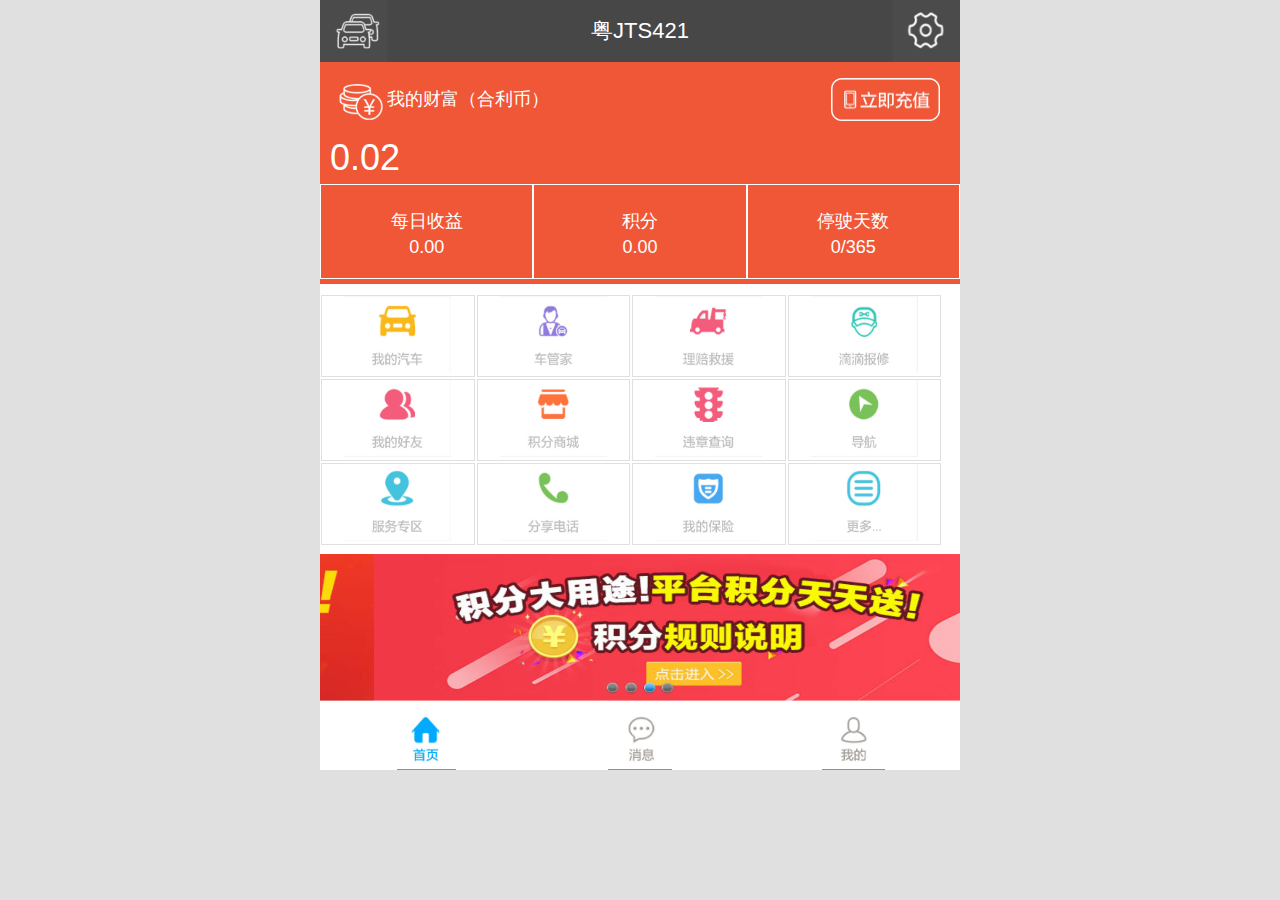
<file: car/index.html>
<!DOCTYPE html>
<html>
<head>
    <meta charset="utf-8">
    <meta name="viewport" content="initial-scale=1.0, maximum-scale=1.0, user-scalable=no" />
    <title></title>
    <link rel="stylesheet" href="css/base.css" />
    <link rel="stylesheet" href="css/che.css" />
</head>
<body>
<div class="car">
	<div class="car_menu">
		<div class="complete" >
			<div class="complete_top">
				<!--顶部通栏-->
				<div class="top_carpic"><a href="javascript:void(0)"><img src="img/5FA61CC43026C145F19F0FA86266D351_02.jpg"/></a></div>
				<span class="chepai">
					粤JTS421
				</span>
				<div class="top_rigthpic"><a href="javascript:void(0)"><img src="img/5FA61CC43026C145F19F0FA86266D351_04.jpg"/></a></div>
			</div>
			<main class="main_complete">
				<div class="main_top">
					<div class="moneypic"><img src="img/1-1.jpg"/></div>
					<span>我的财富（合利币）</span>
					<div class="main_rihgtpic"><img src="img/5FA61CC43026C145F19F0FA86266D351_09.jpg"/></div>	
				</div>
				<p>0.02</p>
				<div class="main_foot">
					<ul>
						<li>每日收益</li>
						<li>0.00</li>
					</ul>
					<ul>
						<li>积分</li>
						<li>0.00</li>
					</ul>
					<ul>
						<li>停驶天数</li>
						<li>0/365</li>
					</ul>
				</div>
			</main>
			<nav class="nav">
				<div class="nav_menu">
					<ul>
						<li><img src="img/2-1.jpg"/></li>
						<li><img src="img/2-2.jpg"/></li>
						<li><img src="img/2-3.jpg"/></li>
						<li><img src="img/2-4.jpg"/></li>
						<li><img src="img/2-5.jpg"/></li>
						<li><img src="img/2-6.jpg"/></li>
						<li><img src="img/2-7.jpg"/></li>
						<li><img src="img/2-8.jpg"/></li>
						<li><img src="img/2-9.jpg"/></li>
						<li><img src="img/2-10.jpg"/></li>
						<li><img src="img/2-11.jpg"/></li>
						<li><img src="img/2-12.jpg"/></li>
					</ul>
				</div>
			</nav>
			<div class="play">
				<img src="img/5FA61CC43026C145F19F0FA86266D351_37.jpg"/>
			</div>
			<div class="footing">
				<div class="home">
					<img src="img/5FA61CC43026C145F19F0FA86266D351_40.jpg"/>
				</div>
				<div class="new">
					<img src="img/5FA61CC43026C145F19F0FA86266D351_42.jpg"/>
				</div>
				<div class="my">
					<img src="img/5FA61CC43026C145F19F0FA86266D351_44.jpg"/>
				</div>
			</div>
		</div>
			<div class="shezhi" >
				<div class="shezhi_top">
					<!--顶部通栏-->
					<span class="back"><a href="javascript:void(0)"><</a></span>
					<span class="chepai">设置</span>
				</div>
				<ul class="wireless">
					<li><img src="img/she-1.jpg"/><b>推送设备</b> <span>></span></li> 
					<li><img src="img/she-2.jpg"/><b>其他设置</b> <span>></span></li> 
				</ul>
				<ul class="center">
					<li><img src="img/she-3.jpg"/><b>信息中心</b> <span>></span></li> 
					<li><img src="img/she-4.jpg"/><b>购买设备</b> <span>></span></li> 
					<li><img src="img/she-5.jpg"/><b>绑定设备</b> <span>></span></li> 
					<li><img src="img/she-6.jpg"/><b>意见反馈</b> <span>></span></li> 
					<li><img src="img/she-7.jpg"/><b>帮助</b> <span>></span></li> 
				</ul>
			</div>
	</div>
</div>
<script type="text/javascript" src="js/che.js" ></script>
</body>
</html>
</file>
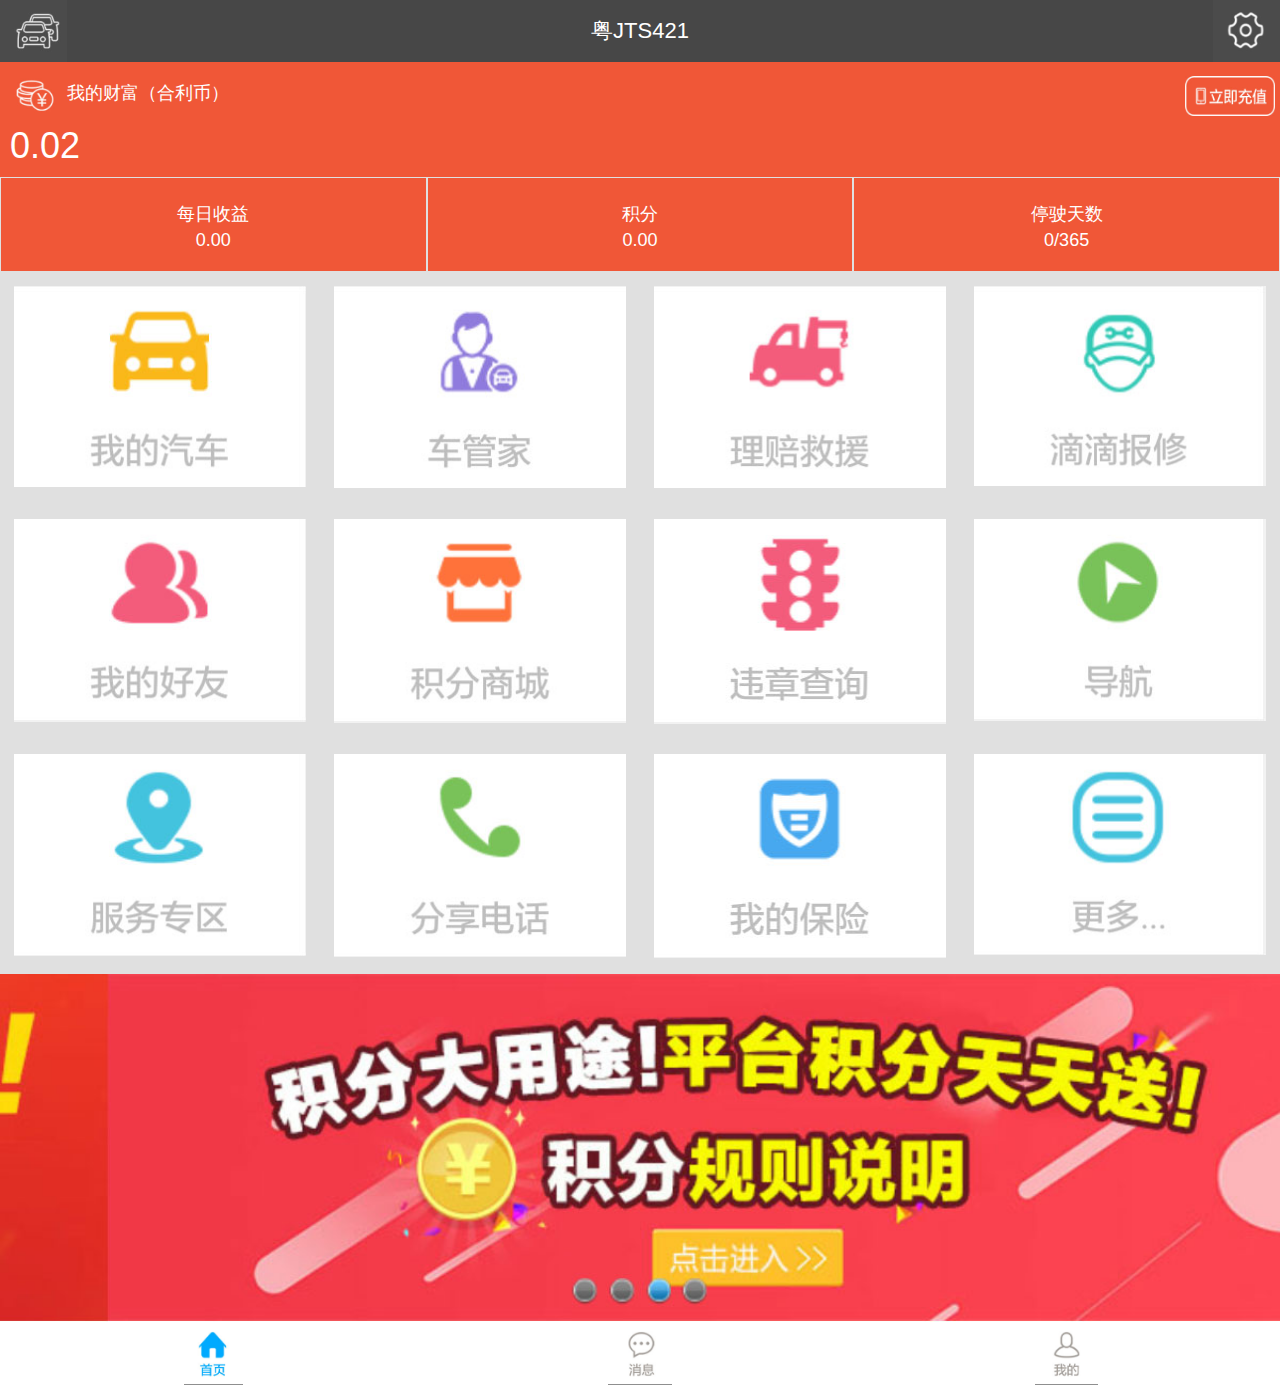
<file: cheDemo/index.html>
<!DOCTYPE html>
<html>
<head>
    <meta charset="utf-8">
    <meta name="viewport" content="initial-scale=1.0, maximum-scale=1.0, user-scalable=no" />
    <title></title>
    <link rel="stylesheet" href="css/base.css" />
    <link rel="stylesheet" href="css/che.css" />
</head>
<body onresize="change()">
<div class="car">
	<div class="car_menu">
		<div class="complete" >
			<div class="complete_top">
				<!--顶部通栏-->
				<div class="top_carpic"><a href="javascript:void(0)"><img src="img/5FA61CC43026C145F19F0FA86266D351_02.jpg"/></a></div>
				<span class="chepai">粤JTS421</span>
				<div class="top_rigthpic"><a href="javascript:void(0)"><img src="img/5FA61CC43026C145F19F0FA86266D351_04.jpg"/></a></div>
			</div>
			<main class="main_complete">
				<div class="main_top">
					<div class="moneypic"><img src="img/1-1.jpg"/></div>
					<span>我的财富（合利币）</span>
					<div class="main_rihgtpic"><img src="img/5FA61CC43026C145F19F0FA86266D351_09.jpg"/></div>	
				</div>
				<p>0.02</p>
				<div class="main_foot">
					<ul>
						<li>每日收益</li>
						<li>0.00</li>
					</ul>
					<ul>
						<li>积分</li>
						<li>0.00</li>
					</ul>
					<ul>
						<li>停驶天数</li>
						<li>0/365</li>
					</ul>
				</div>
			</main>
			<nav class="nav">
				<div class="nav_menu">
					<ul class="clearfix">
						<li><img src="img/2-1.jpg"/></li>
						<li><img src="img/2-2.jpg"/></li>
						<li><img src="img/2-3.jpg"/></li>
						<li><img src="img/2-4.jpg"/></li>
					</ul>
					<ul class="clearfix">
						<li><img src="img/2-5.jpg"/></li>
						<li><img src="img/2-6.jpg"/></li>
						<li><img src="img/2-7.jpg"/></li>
						<li><img src="img/2-8.jpg"/></li>
					</ul>
					<ul class="clearfix">
						<li><img src="img/2-9.jpg"/></li>
						<li><img src="img/2-10.jpg"/></li>
						<li><img src="img/2-11.jpg"/></li>
						<li><img src="img/2-12.jpg"/></li>
					</ul>
				</div>
			</nav>
			<div class="play">
							<img src="img/5FA61CC43026C145F19F0FA86266D351_37.jpg"/>
						</div>
			<div class="footing">
				<div class="home">
					<img src="img/5FA61CC43026C145F19F0FA86266D351_40.jpg"/>
				</div>
				<div class="new">
					<img src="img/5FA61CC43026C145F19F0FA86266D351_42.jpg"/>
				</div>
				<div class="my">
					<img src="img/5FA61CC43026C145F19F0FA86266D351_44.jpg"/>
				</div>
			</div>
		</div>
			<div class="shezhi" >
				<div class="shezhi_top">
					<!--顶部通栏-->
					<span class="back"><a href="javascript:void(0)"><</a></span>
					<span class="chepai">设置</span>
				</div>
				<ul class="wireless">
					<li><img src="img/she-1.jpg"/><b>推送设备</b> <span>></span></li> 
					<li><img src="img/she-2.jpg"/><b>其他设置</b> <span>></span></li> 
				</ul>
				<ul class="center">
					<li><img src="img/she-3.jpg"/><b>信息中心</b> <span>></span></li> 
					<li><img src="img/she-4.jpg"/><b>购买设备</b> <span>></span></li> 
					<li><img src="img/she-5.jpg"/><b>绑定设备</b> <span>></span></li> 
					<li><img src="img/she-6.jpg"/><b>意见反馈</b> <span>></span></li> 
					<li><img src="img/she-7.jpg"/><b>帮助</b> <span>></span></li> 
				</ul>
			</div>
	</div>
</div>
<script type="text/javascript" src="js/ches.js" ></script>
</body>
</html>
</file>
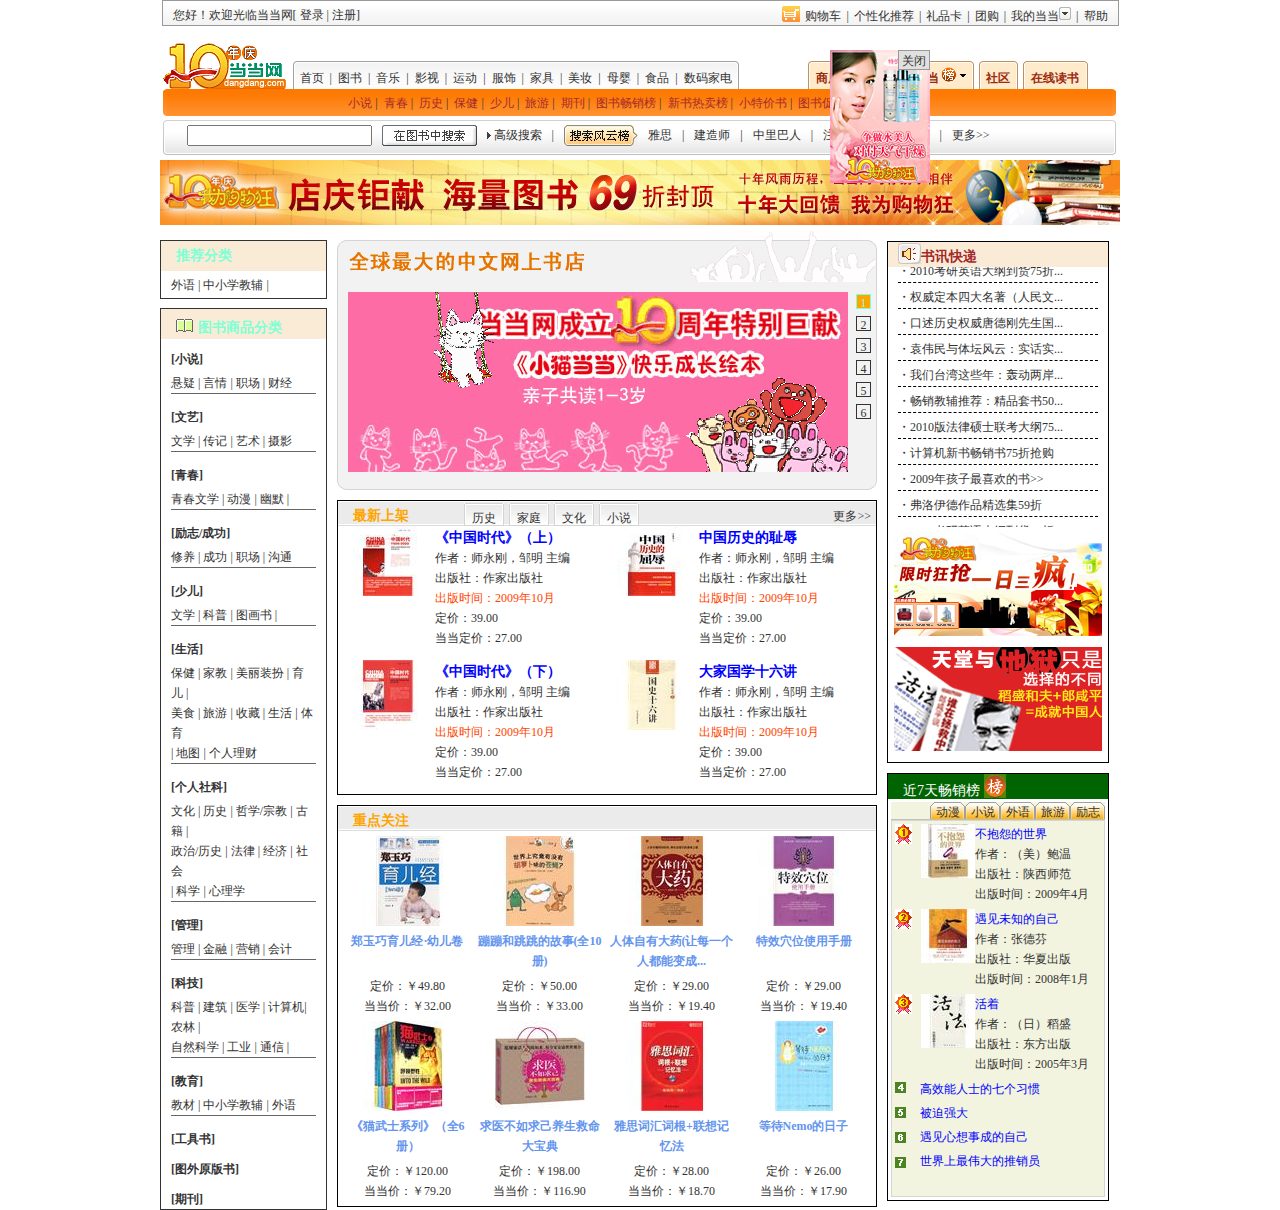
<file: dangdangwang_demo/index.html>
<!DOCTYPE html>
<html>

	<head>
		<meta http-equiv="Content-Type" content="text/html; charset=utf-8" />
		<title>当当网首页</title>
		<link rel="stylesheet" type="text/css" href="css/quanjuziti.css" />
		<script type="text/javascript" src="js/jquery-3.1.0.min.js" ></script>
		<script type="text/javascript" src="js/kongzhi.js" ></script>
	</head>

	<body>
		<!--广告图片-->
		<div class="right" id="right">
			<div class="dd_close" id="dd_close">
				<a href="javascript:void(0);">关闭</a>
			</div>
			<img src="img/dd_scroll.jpg"/>
		</div>
		<!--头部-->
		<div id="header">
			<div class="header_top">
				<!--登录-->
				<div class="header_left">
					您好！欢迎光临当当网[
					<a href="#" target="_parent">登录</a> |
					<a href="#" target="_parent">注册</a>]
				</div>
				<!--购物车-->
				<div class="header_right">
					<ul>
						<li>
							<a href="#" target="_self">帮助</a>
						</li>
						<li>|</li>
						<li id="menu_one">
							<a href="#" target="_self">我的当当</a><img src="img/dd_arrow_down.gif" alt="arrow" />
							<div id="dd_menu_down">
								<a href="#" target="_self">我的订单</a>
								<br />
								<a href="#" target="_self">账户余额</a>
								<br />
								<a href="#" target="_self">购物礼券</a>
								<br />
								<a href="#" target="_self">我的会员积分</a>	
							</div>
						</li>
						<li>|</li>
						<li>
							<a href="#" target="_self">团购</a>
						</li>
						<li>|</li>
						<li>
							<a href="#" target="_self">礼品卡</a>
						</li>
						<li>|</li>
						<li>
							<a href="#" target="_self">个性化推荐</a>
						</li>
						<li>|</li>
						<li>
							<a href="#" target="_self">购物车</a>
						</li>
						<li><img src="img/dd_header_shop.gif" /></li>
					</ul>
				</div>
				<!--首页-->
				<div class="header_middle">
					<div class="logo">
						<img src="img/dd_logo.gif" />
					</div>
					<div class="menu_left">
						<dl>
							<dd class="menu_left_first"></dd>
						</dl>
						<div id="menu_left_bold">
							<ul>
								<li>
									<a calss="blod" href="#" target="_parent">首页</a>
								</li>
								<li>|</li>
								<li>
									<a calss="blod" href="#" target="_parent">图书</a>
								</li>
								<li>|</li>
								<li>
									<a calss="blod" href="#" target="_parent">音乐</a>
								</li>
								<li>|</li>
								<li>
									<a calss="blod" href="#" target="_parent">影视</a>
								</li>
								<li>|</li>
								<li>
									<a calss="blod" href="#" target="_parent">运动</a>
								</li>
								<li>|</li>
								<li>
									<a calss="blod" href="#" target="_parent">服饰</a>
								</li>
								<li>|</li>
								<li>
									<a calss="blod" href="#" target="_parent">家具</a>
								</li>
								<li>|</li>
								<li>
									<a calss="blod" href="#" target="_parent">美妆</a>
								</li>
								<li>|</li>
								<li>
									<a calss="blod" href="#" target="_parent">母婴</a>
								</li>
								<li>|</li>
								<li>
									<a calss="blod" href="#" target="_parent">食品</a>
								</li>
								<li>|</li>
								<li>
									<a calss="blod" href="#" target="_parent">数码家电</a>
								</li>
							</ul>

						</div>
						<dl>
							<dd class="menu_left_end"></dd>
						</dl>
					</div>
					<div id="menu_dull_red" class="menu_right">
						<ul>
							<li class="menu_right_1">
								<a href="#" target="_self">商店街</a>
							</li>
							<li class="menu_right_2">
								<a href="#" target="_self">促销</a>
							</li>
							<li class="menu_right_3">
								<a href="#" target="_self">当当<img src="img/dd_header_top.png" /></a>
							</li>
							<li class="menu_right_4">
								<a href="#" target="_self">社区</a>
							</li>
							<li class="menu_right_5">
								<a href="#" target="_self">在线读书</a>
							</li>
						</ul>
					</div>
					<div id="menu">
						<div class="menu_first"></div>
						<div id="menu_white">
							<a href="#" target="_self">小说</a>|
							<a href="#" target="_self">青春</a>|
							<a href="#" target="_self">历史</a>|
							<a href="#" target="_self">保健</a>|
							<a href="#" target="_self">少儿</a>|
							<a href="#" target="_self">旅游</a>|
							<a href="#" target="_self">期刊</a>|
							<a href="#" target="_self">图书畅销榜</a>|
							<a href="#" target="_self">新书热卖榜</a>|
							<a href="#" target="_self">小特价书</a>|
							<a href="#" target="_self">图书促销</a>|
							<a href="#" target="_self">所有图书分类</a>
						</div>
						
						<div class="menu_end"></div>
					</div>
				</div>
				<!--查找-->
				<div class="header_search">
					<div class="header_search_left"></div>
					<div class="header_search_mid">
						<ul>
							<li><input type="text" id="header_seacch_input" class="header_seach_input" /></li>
							<li><img src="img/dd_header_search_btn.jpg" /></li>
							<li><img src="img/dd_arrow_right.gif" />
								<a calss="header_seach_hi" target="_self">高级搜索</a>
							</li>
							<li>|</li>
							<li><img src="img/dd_header_search_top.jpg" /></li>
							<li>
								<a href="#" target="_self">雅思</a>
							</li>
							<li>|</li>
							<li>
								<a href="#" target="_self">建造师</a>
							</li>
							<li>|</li>
							<li>
								<a href="#" target="_self">中里巴人</a>
							</li>
							<li>|</li>
							<li>
								<a href="#" target="_self">注会</a>
							</li>
							<li>|</li>
							<li>
								<a href="#" target="_self">新概念英语</a>
							</li>
							<li>|</li>
							<li>
								<a href="#" target="_self">更多&gt&gt</a>
							</li>
						</ul>
					</div>
					<div class="header_search_right"></div>
				</div>
			</div>
		</div>
		<!--中间部分-->
		<div id="main">
			<div class="main_top"><img src="img/dd_index_top_adver.jpg" /></div>
			<div id="main_left">
				<div id="main_left_top">
					<div class="top_menu">
						推荐分类
					</div>
					<div id="bottom_menu_1" class="bottom_menu">
						<a href="#" target="_self">外语</a> |
						<a href="#" target="_self">中小学教辅</a> |
					</div>
				</div>
				<div id="main_left_bottom">
					<div class="top_menu">
						<img src="img/dd_book_cate_icon.gif" class="top_menu_pic" />图书商品分类
					</div>
					<div id="bottom_menu">
						<a href="#" target="_self">[小说]</a>
					</div>
					<div class="bottom_menu">
						<a href="#" target="_self">悬疑</a> |
						<a href="#" target="_self">言情</a> |
						<a href="#" target="_self">职场</a> |
						<a href="#" target="_self">财经</a>
					</div>
					<div id="bottom_menu">
						<a href="#" target="_self">[文艺]</a>
					</div>
					<div class="bottom_menu">
						<a href="#" target="_self">文学</a> |
						<a href="#" target="_self">传记</a> |
						<a href="#" target="_self">艺术</a> |
						<a href="#" target="_self">摄影</a>
					</div>
					<div id="bottom_menu">
						<a href="#" target="_self">[青春]</a>
					</div>
					<div class="bottom_menu">
						<a href="#" target="_self">青春文学</a> |
						<a href="#" target="_self">动漫</a> |
						<a href="#" target="_self">幽默</a> |
					</div>
					<div id="bottom_menu">
						<a href="#" target="_self">[励志/成功]</a>
					</div>
					<div class="bottom_menu">
						<a href="#" target="_self">修养</a> |
						<a href="#" target="_self">成功</a> |
						<a href="#" target="_self">职场</a> |
						<a href="#" target="_self">沟通</a>
					</div>
					<div id="bottom_menu">
						<a href="#" target="_self">[少儿]</a>
					</div>
					<div class="bottom_menu">
						<a href="#" target="_self">文学</a> |
						<a href="#" target="_self">科普</a> |
						<a href="#" target="_self">图画书</a> |
					</div>
					<div id="bottom_menu">
						<a href="#" target="_self">[生活]</a>
					</div>
					<div class="bottom_menu">
						<a href="#" target="_self">保健</a> |
						<a href="#" target="_self">家教</a> |
						<a href="#" target="_self">美丽装扮</a> |
						<a href="#" target="_self">育儿</a> |<br />
						<a href="#" target="_self">美食</a> |
						<a href="#" target="_self">旅游</a> |
						<a href="#" target="_self">收藏</a> |
						<a href="#" target="_self">生活</a> |
						<a href="#" target="_self">体育</a><br /> |
						<a href="#" target="_self">地图</a> |
						<a href="#" target="_self">个人理财</a>
					</div>
					<div id="bottom_menu">
						<a href="#" target="_self">[个人社科]</a>
					</div>
					<div class="bottom_menu">
						<a href="#" target="_self">文化</a> |
						<a href="#" target="_self">历史</a> |
						<a href="#" target="_self">哲学/宗教</a> |
						<a href="#" target="_self">古籍</a> |<br />
						<a href="#" target="_self">政治/历史</a> |
						<a href="#" target="_self">法律</a> |
						<a href="#" target="_self">经济</a> |
						<a href="#" target="_self">社会</a><br /> |
						<a href="#" target="_self">科学</a> |
						<a href="#" target="_self">心理学</a>
					</div>
					<div id="bottom_menu">
						<a href="#" target="_self">[管理]</a>
					</div>
					<div class="bottom_menu">
						<a href="#" target="_self">管理</a> |
						<a href="#" target="_self">金融</a> |
						<a href="#" target="_self">营销</a> |
						<a href="#" target="_self">会计</a>
					</div>
					<div id="bottom_menu">
						<a href="#" target="_self">[科技]</a>
					</div>
					<div class="bottom_menu">
						<a href="#" target="_self">科普</a> |
						<a href="#" target="_self">建筑</a> |
						<a href="#" target="_self">医学</a> |
						<a href="#" target="_self">计算机</a>|
						<a href="#" target="_self">农林</a> |<br />
						<a href="#" target="_self">自然科学</a> |
						<a href="#" target="_self">工业</a> |
						<a href="#" target="_self">通信</a> |
					</div>
					<div id="bottom_menu">
						<a href="#" target="_self">[教育]</a>
					</div>
					<div class="bottom_menu">
						<a href="#" target="_self">教材</a> |
						<a href="#" target="_self">中小学教辅</a> |
						<a href="#" target="_self">外语</a>
					</div>
					<div id="bottom_menu">
						<a href="#" target="_self">[工具书]</a>
					</div>
					<div id="bottom_menu">
						<a href="#" target="_self">[图外原版书]</a>
					</div>
					<div id="bottom_menu">
						<a href="#" target="_self">[期刊]</a>
					</div>
				</div>
			</div>
			<div id="main_mid">
				<div class="main_mid_top"></div>
				<div id="main_mid_top_start" class="main_mid_top_start">
					<div class="main_mid_top_pic">
						<ul id="main_mid_top_pic">
							<li><img src="img/dd_scroll_1.jpg"/></li>
							<li><img src="img/dd_scroll_2.jpg"/></li>
							<li><img src="img/dd_scroll_3.jpg"/></li>
							<li><img src="img/dd_scroll_4.jpg"/></li>
							<li><img src="img/dd_scroll_5.jpg"/></li>
							<li><img src="img/dd_scroll_6.jpg"/></li>
						</ul>
					</div>
					<div class="main_mid_top_num">
						<ul id="main_mid_top_num">
							<li>1</li>
							<li>2</li>
							<li>3</li>
							<li>4</li>
							<li>5</li>
							<li>6</li>
						</ul>
					</div>
				</div>
				<div class="main_mid_top_footer"></div>
				<div class="book_tab">
					<div class="book_new">
						<div class="book_left">最新上架</div>
						<div id="class" class="h">历史</div>
						<div id="f" class="f">家庭</div>
						<div id="w" class="w">文化</div>
						<div id="x" class="x">小说</div>
						<div id="x" class="m">更多&gt&gt</div>
					</div>
					<div id="wocao">
						<!--历史-->
						<dl id="book_class" style="display: block">
							<dt class="book_h"><img src="img/dd_history_1.jpg"/></dt>
								<dd>
									<font class="book_tittle">《中国时代》（上）</font>
									<br />
									作者：师永刚，邹明  主编
									<br />
									出版社：作家出版社
									<br />
									<font class="book_time">出版时间：2009年10月</font>
									<br />
									定价：39.00
									<br />
									当当定价：27.00
								</dd>
							<dt class="book_h"><img src="img/dd_history_2.jpg"/></dt>
								<dd>
									<font class="book_tittle">中国历史的耻辱</font>
									<br />
									作者：师永刚，邹明  主编
									<br />
									出版社：作家出版社
									<br />
									<font class="book_time">出版时间：2009年10月</font>
									<br />
									定价：39.00
									<br />
									当当定价：27.00
								</dd>
							<dt class="book_h"><img src="img/dd_history_3.jpg"/></dt>
							<dd>
								<font class="book_tittle">《中国时代》（下）</font>
								<br />
								作者：师永刚，邹明  主编
								<br />
								出版社：作家出版社
								<br />
								<font class="book_time">出版时间：2009年10月</font>
								<br />
								定价：39.00
								<br />
								当当定价：27.00
							</dd>
							<dt class="book_h"><img src="img/dd_history_4.jpg"/></dt>
							<dd>
								<font class="book_tittle">大家国学十六讲</font>
								<br />
								作者：师永刚，邹明  主编
								<br />
								出版社：作家出版社
								<br />
								<font class="book_time">出版时间：2009年10月</font>
								<br />
								定价：39.00
								<br />
								当当定价：27.00
							</dd>
						</dl>
					
						<!--家庭-->
						<dl id="book_f" style="display: none;">
							<dt class="book_h"><img src="img/dd_history_1.jpg"/></dt>
								<dd>
									<font class="book_tittle">家庭（上）</font>
									<br />
									作者：师永刚，邹明  主编
									<br />
									出版社：作家出版社
									<br />
									<font class="book_time">出版时间：2009年10月</font>
									<br />
									定价：39.00
									<br />
									当当定价：27.00
								</dd>
							<dt class="book_h"><img src="img/dd_history_2.jpg"/></dt>
								<dd>
									<font class="book_tittle">家庭</font>
									<br />
									作者：师永刚，邹明  主编
									<br />
									出版社：作家出版社
									<br />
									<font class="book_time">出版时间：2009年10月</font>
									<br />
									定价：39.00
									<br />
									当当定价：27.00
								</dd>
							<dt class="book_h"><img src="img/dd_history_3.jpg"/></dt>
							<dd>
								<font class="book_tittle">《家庭（下）</font>
								<br />
								作者：师永刚，邹明  主编
								<br />
								出版社：作家出版社
								<br />
								<font class="book_time">出版时间：2009年10月</font>
								<br />
								定价：39.00
								<br />
								当当定价：27.00
							</dd>
							<dt class="book_h"><img src="img/dd_history_4.jpg"/></dt>
							<dd>
								<font class="book_tittle">家庭</font>
								<br />
								作者：师永刚，邹明  主编
								<br />
								出版社：作家出版社
								<br />
								<font class="book_time">出版时间：2009年10月</font>
								<br />
								定价：39.00
								<br />
								当当定价：27.00
							</dd>
						</dl>
						<!--文化-->
						<dl id="book_w" style="display: none;">
							<dt class="book_h"><img src="img/dd_history_1.jpg"/></dt>
								<dd>
									<font class="book_tittle">文化（上）</font>
									<br />
									作者：师永刚，邹明  主编
									<br />
									出版社：作家出版社
									<br />
									<font class="book_time">出版时间：2009年10月</font>
									<br />
									定价：39.00
									<br />
									当当定价：27.00
								</dd>
							<dt class="book_h"><img src="img/dd_history_2.jpg"/></dt>
								<dd>
									<font class="book_tittle">文化</font>
									<br />
									作者：师永刚，邹明  主编
									<br />
									出版社：作家出版社
									<br />
									<font class="book_time">出版时间：2009年10月</font>
									<br />
									定价：39.00
									<br />
									当当定价：27.00
								</dd>
							<dt class="book_h"><img src="img/dd_history_3.jpg"/></dt>
							<dd>
								<font class="book_tittle">文化（下）</font>
								<br />
								作者：师永刚，邹明  主编
								<br />
								出版社：作家出版社
								<br />
								<font class="book_time">出版时间：2009年10月</font>
								<br />
								定价：39.00
								<br />
								当当定价：27.00
							</dd>
							<dt class="book_h"><img src="img/dd_history_4.jpg"/></dt>
							<dd>
								<font class="book_tittle">文化</font>
								<br />
								作者：师永刚，邹明  主编
								<br />
								出版社：作家出版社
								<br />
								<font class="book_time">出版时间：2009年10月</font>
								<br />
								定价：39.00
								<br />
								当当定价：27.00
							</dd>
						</dl>
						<!--小说-->
						<dl id="book_x" style="display: none;">
							<dt class="book_h"><img src="img/dd_history_1.jpg"/></dt>
								<dd>
									<font class="book_tittle">小说（上）</font>
									<br />
									作者：师永刚，邹明  主编
									<br />
									出版社：作家出版社
									<br />
									<font class="book_time">出版时间：2009年10月</font>
									<br />
									定价：39.00
									<br />
									当当定价：27.00
								</dd>
							<dt class="book_h"><img src="img/dd_history_2.jpg"/></dt>
								<dd>
									<font class="book_tittle">小说</font>
									<br />
									作者：师永刚，邹明  主编
									<br />
									出版社：作家出版社
									<br />
									<font class="book_time">出版时间：2009年10月</font>
									<br />
									定价：39.00
									<br />
									当当定价：27.00
								</dd>
							<dt class="book_h"><img src="img/dd_history_3.jpg"/></dt>
							<dd>
								<font class="book_tittle">《小说（下）</font>
								<br />
								作者：师永刚，邹明  主编
								<br />
								出版社：作家出版社
								<br />
								<font class="book_time">出版时间：2009年10月</font>
								<br />
								定价：39.00
								<br />
								当当定价：27.00
							</dd>
							<dt class="book_h"><img src="img/dd_history_4.jpg"/></dt>
							<dd>
								<font class="book_tittle">小说</font>
								<br />
								作者：师永刚，邹明  主编
								<br />
								出版社：作家出版社
								<br />
								<font class="book_time">出版时间：2009年10月</font>
								<br />
								定价：39.00
								<br />
								当当定价：27.00
							</dd>
						</dl>
					</div>	
				</div>
				<div class="main_mid_footer">
					<div class="main_mid_footer_important">
						<div class="book_left">重点关注</div>
					</div>
					<div class="main_mid_footer_attention">
						<dl class="attention_mid">
							<dt><img src="img/dd_focus_1.jpg"/></dt>
							<dt><img src="img/dd_focus_2.jpg"/></dt>
							<dt><img src="img/dd_focus_3.jpg"/></dt>
							<dt><img src="img/dd_focus_4.jpg"/></dt>
							<dd><a class="blue" href="#" target="_self">郑玉巧育儿经·幼儿卷</a></dd>
							<dd><a class="blue" href="#" target="_self">蹦蹦和跳跳的故事(全10册)</a></dd>
							<dd><a class="blue" href="#" target="_self">人体自有大药(让每一个人都能变成...</a></dd>
							<dd><a class="blue" href="#" target="_self">特效穴位使用手册</a></dd>
							<dd>定价：￥49.80
								<br />当当价：￥32.00</dd>
							<dd>定价：￥50.00
								<br />当当价：￥33.00</dd>
							<dd>定价：￥29.00
								<br />当当价：￥19.40</dd>
							<dd>定价：￥29.00
								<br />当当价：￥19.40</dd>
							<dt><img src="img/dd_focus_5.jpg"/></dt>
							<dt><img src="img/dd_focus_6.jpg"/></dt>
							<dt><img src="img/dd_focus_7.jpg"/></dt>
							<dt><img src="img/dd_focus_8.jpg"/></dt>
							<dd><a class="blue" href="#" target="_self">《猫武士系列》（全6册）</a></dd>
							<dd><a class="blue" href="#" target="_self">求医不如求己养生救命大宝典</a></dd>
							<dd><a class="blue" href="#" target="_self">雅思词汇词根+联想记忆法</a></dd>
							<dd><a class="blue" href="#" target="_self">等待Nemo的日子</a></dd>
							<dd>定价：￥120.00
								<br />当当价：￥79.20</dd>
							<dd>定价：￥198.00
								<br />当当价：￥116.90</dd>
							<dd>定价：￥28.00
								<br />当当价：￥18.70</dd>
							<dd>定价：￥26.00
								<br />当当价：￥17.90</dd>
						<dl/>		
					</div>
				</div>
			</div>
			<div id="main_right">
				<div class="main_right_top">
					<div class="book_express"><img src="img/dd_book_mess.gif" class="book_pic_three"/>书讯快递</div>
					<div class="book_roll">
						<ul class="book_roll_one">
							<li>・2010考研英语大纲到货75折...</li>
                            <li>・权威定本四大名著（人民文...</li>
                            <li>・口述历史权威唐德刚先生国...</li>
                            <li>・袁伟民与体坛风云：实话实...</li>
                            <li>・我们台湾这些年：轰动两岸...</li>
                            <li>・畅销教辅推荐：精品套书50...</li>
                            <li>・2010版法律硕士联考大纲75...</li>
                            <li>・计算机新书畅销书75折抢购</li>
                            <li>・2009年孩子最喜欢的书&gt;&gt;</li>
                            <li>・弗洛伊德作品精选集59折</li>
                            <li>・2010考研英语大纲到货75折...</li>
                            <li>・权威定本四大名著（人民文...</li>
                            <li>・口述历史权威唐德刚先生国...</li>
                            <li>・袁伟民与体坛风云：实话实...</li>
                            <li>・我们台湾这些年：轰动两岸...</li>
                            <li>・畅销教辅推荐：精品套书50...</li>
                            <li>・2010版法律硕士联考大纲75...</li>
                            <li>・计算机新书畅销书75折抢购</li>
                            <li>・2009年孩子最喜欢的书&gt;&gt;</li>
                            <li>・弗洛伊德作品精选集59折</li>
						</ul>
					</div>
					<div class="book_pic_one"><img src="img/dd_book_right_adver1.jpg"/></div>
					<div class="book_pic_two"><img src="img/dd_book_right_adver2.gif"/></div>
				</div>
				<div class="main_right_footer">
					<div class="seven_day">近7天畅销榜 <img src="img/dd_bang.gif" style="vertical-align: text-bottom;"/></div>
					<div class="main_right_footer_menu">
						<ul>
							<li class="right_mid_menu">励志</li>
							<li class="right_mid_menu">旅游</li>
							<li class="right_mid_menu">外语</li>
							<li class="right_mid_menu">小说</li>
							<li class="right_mid_menu">动漫 </li>
						</ul>
					</div>
					<div class="main_right_footer_last">
						<div class="book_seven_num">
							<dl>
								<dt class="seven_num_start"><img src="img/dd_book_no_01.gif"/></dt>
								<dt class="seven_num_start"><img src="img/dd_book_no_02.gif"/></dt>
								<dt class="seven_num_start"><img src="img/dd_book_no_03.gif"/></dt>
								<dd class="seven_num_end"><img src="img/dd_book_no_04.gif"/></dd>
								<dd class="seven_num_end"><img src="img/dd_book_no_05.gif"/></dd>
								<dd class="seven_num_end"><img src="img/dd_book_no_06.gif"/></dd>
								<dd class="seven_num_end"><img src="img/dd_book_no_07.gif"/></dd>
							</dl>							
						</div>
						<div class="book_seven_pic">
							<dl>
								<dt><img src="img/dd_seven_hearten_01.jpg"/></dt>
								<dd><a href="#" target="_self">不抱怨的世界</a><br />
									作者：（美）鲍温<br />
									出版社：陕西师范<br />
									出版时间：2009年4月
								</dd>
								<dt><img src="img/dd_seven_hearten_02.jpg"/></dt>
								<dd><a href="#" target="_self">遇见未知的自己</a><br />
									作者：张德芬<br />
									出版社：华夏出版<br />
									出版时间：2008年1月
								</dd>
								<dt><img src="img/dd_seven_hearten_03.jpg"/></dt>
								<dd><a href="#" target="_self">活着</a><br />
									作者：（日）稻盛<br />
									出版社：东方出版<br />
									出版时间：2005年3月
								</dd>
							</dl>
							<ul>
								<li><a href="#" target="_self">高效能人士的七个习惯</a></li>
								<li><a href="#" target="_self">被迫强大</a></li>
								<li><a href="#" target="_self">遇见心想事成的自己</a></li>
								<li><a href="#" target="_self">世界上最伟大的推销员</a></li>
							</ul>
						</div>
					</div>
				</div>
			</div>
		</div>
		<!--下部-->
		<div id="footer"></div>
	</body>

</html>
</file>
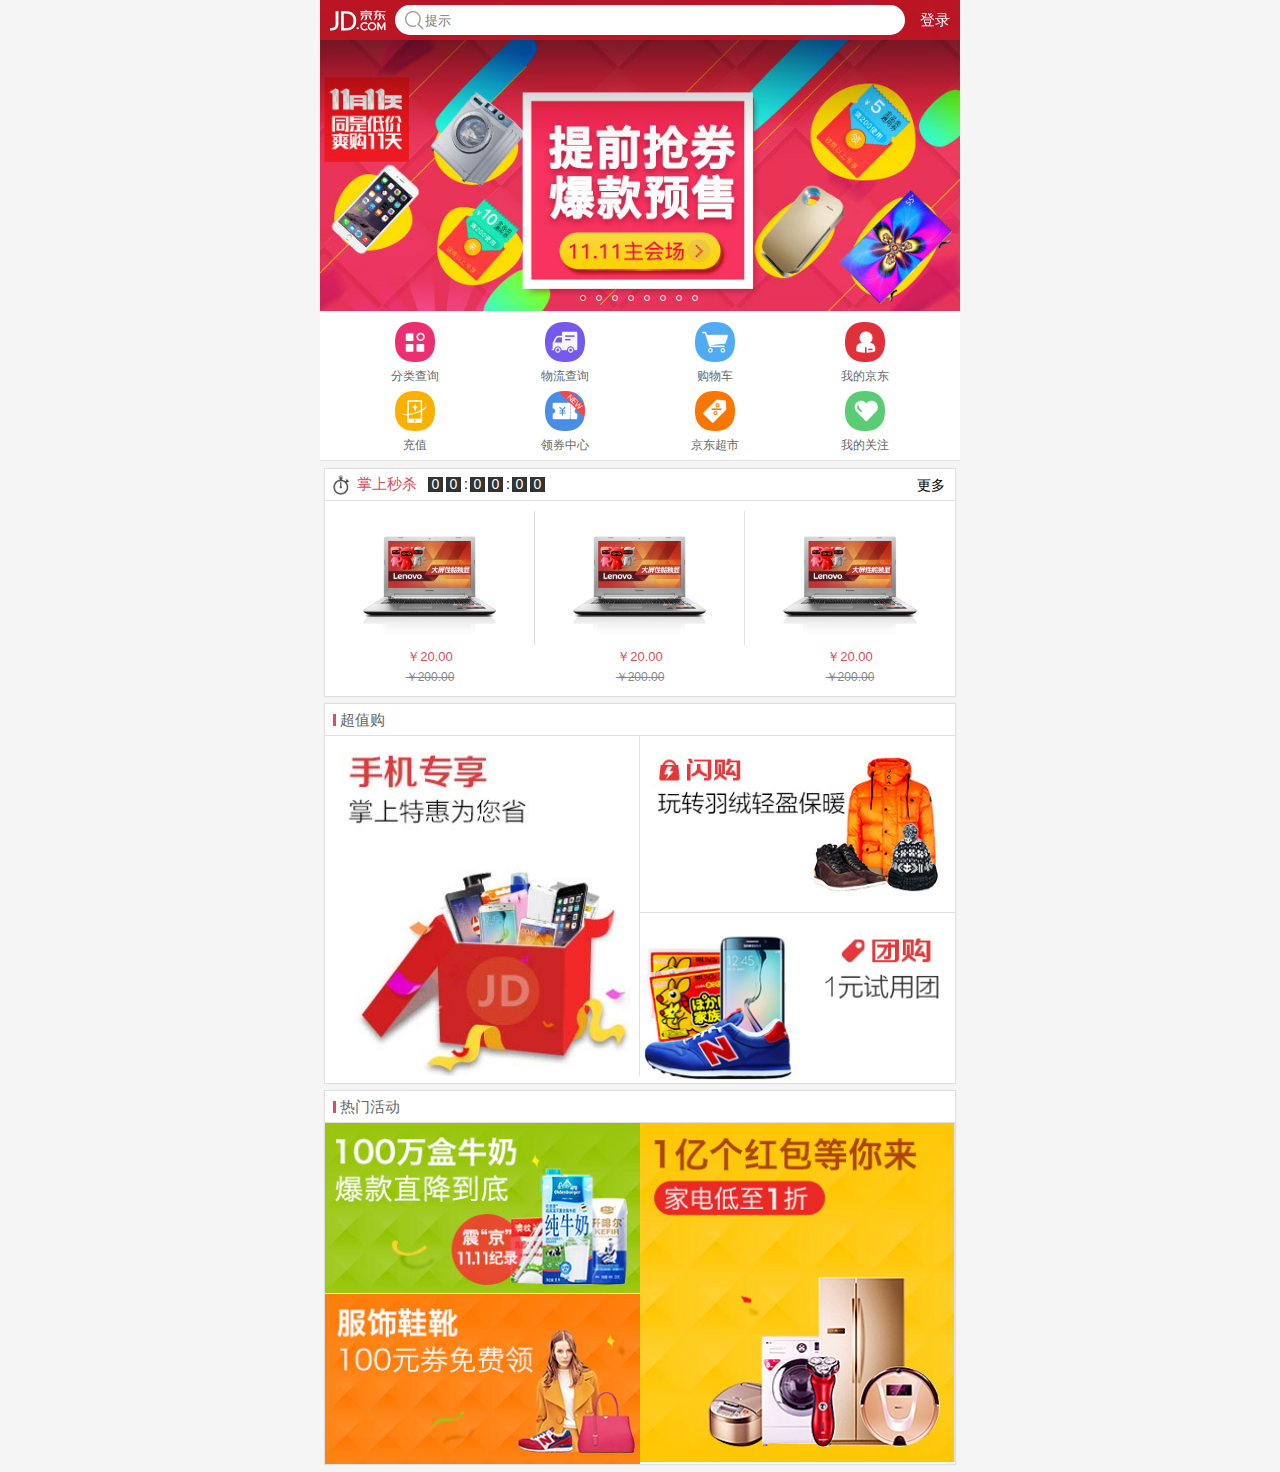
<file: jingdongDemo/index.html>
<!DOCTYPE html>
<html>
<head>
    <meta charset="utf-8">
    <meta name="viewport" content="initial-scale=1.0, maximum-scale=1.0, user-scalable=no" />
    <title>京东移动端首页</title>
    <link rel="stylesheet" type="text/css" href="css/base.css"/>
    <link rel="stylesheet" type="text/css" href="css/index.css"/>
</head>
<body>
	<!--京东首页-->
	<div class="jd_layout">
		<!--头部搜索-->
		<header class="jd_header">
			<div class="jd_header_box">
				<a class="icon_logo" href="#"></a>
				<form action="#">
					<span class="icon_search"></span>
					<input type="search" placeholder="提示"/> <!--在手机上调出搜索按钮的方式才能调出小键盘的搜索需要定义search-->
				</form>
				<a class="login" href="#">登录</a>
			</div>
		</header>
		<!--轮播图-->
		<div class="jd_banner">
			<ul>
				<li><img src="images/l8.jpg"/></li>
				<li><img src="images/l1.jpg"/></li>
				<li><img src="images/l2.jpg"/></li>
				<li><img src="images/l3.jpg"/></li>
				<li><img src="images/l4.jpg"/></li>
				<li><img src="images/l5.jpg"/></li>
				<li><img src="images/l6.jpg"/></li>
				<li><img src="images/l7.jpg"/></li>
				<li><img src="images/l8.jpg"/></li>
				<li><img src="images/l1.jpg"/></li>
			</ul>
			<ul>
				<li></li>
				<li></li>
				<li></li>
				<li></li>
				<li></li>
				<li></li>
				<li></li>
				<li></li>
			</ul>
		</div>
		<!--导航栏-->
		<nav class="jd_nav">
			<ul>
				<li><a href="">
						<img src="images/nav0.png"/>					
						<p>分类查询</p>
					</a>
				</li>
				<li><a href="">
						<img src="images/nav1.png"/>					
						<p>物流查询</p>
					</a>
				</li>
				<li><a href="">
						<img src="images/nav2.png"/>					
						<p>购物车</p>
					</a>
				</li>
				<li><a href="">
						<img src="images/nav3.png"/>					
						<p>我的京东</p>
					</a>
				</li>
				<li><a href="">
						<img src="images/nav4.png"/>					
						<p>充值</p>
					</a>
				</li>
				<li><a href="">
						<img src="images/nav5.png"/>					
						<p>领券中心</p>
					</a>
				</li>
				<li><a href="">
						<img src="images/nav6.png"/>					
						<p>京东超市</p>
					</a>
				</li>
				<li><a href="">
						<img src="images/nav7.png"/>					
						<p>我的关注</p>
					</a>
				</li>
			</ul>
		</nav>
		<!--主要商品-->
		<main class="jd_product">
			<!--掌上秒杀-->
			<section class="jd_product_box jd_secondkill">
				<div class="product_top no_bor">
					<div class="jd_secondkill_left">
						<span class="sk_icon"></span>
						<h4 class="sk_name">掌上秒杀</h4>
						<div class="sk_time">
							<span class="num">0</span>
							<span class="num">0</span>
							<span class="str">:</span>
							<span class="num">0</span>
							<span class="num">0</span>
							<span class="str">:</span>
							<span class="num">0</span>
							<span class="num">0</span>
						</div>
					</div>
					<div class="jd_seconkill_right">
						<a href="">更多</a>
					</div>
				</div>
				<div class="product_bot">
					<ul class="clearfix">
						<li>
							<a href="">
								<div class="img_box"><img src="images/detail02.jpg"/></div>
								<p class="now_price">￥20.00</p>
								<p class="old_price">￥200.00</p>
							</a>
						</li>
						<li>
							<a href="">
								<div class="img_box"><img src="images/detail02.jpg"/></div>
								<p class="now_price">￥20.00</p>
								<p class="old_price">￥200.00</p>
							</a>
						</li>
						<li>
							<a href="">
								<div class="img_box"><img src="images/detail02.jpg"/></div>
								<p class="now_price">￥20.00</p>
								<p class="old_price">￥200.00</p>
							</a>
						</li>
					</ul>
				</div>
			</section>
			<!--超值购-->
			<section class="jd_product_box jd_pd">
				<div class="product_top">
					<h3>超值购</h3>
				</div>
				<div class="product_bot clearfix">
					<a href="" class="p_left b_right">
						<img src="images/cp1.jpg"/>
					</a>
					<a href="" class="p_right b_bottom">
						<img src="images/cp2.jpg"/>
					</a>
					<a href="" class="p_right">
						<img src="images/cp3.jpg"/>
					</a>
				</div>
			</section>
			<!--热门活动-->
			<section class="jd_product_box jd_pd">
				<div class="product_top">
					<h3>热门活动</h3>
				</div>
				<div class="product_bot clearfix">
					<a href="" class="p_right b_right">
						<img src="images/cp4.jpg"/>
					</a>
					<a href="" class="p_left b_bottom">
						<img src="images/cp5.jpg"/>
					</a>
					<a href="" class="p_left">
						<img src="images/cp6.jpg"/>
					</a>
				</div>
			</section>
		</main>
	</div>
	<script type="text/javascript" src="js/index.js" ></script>
</body>
</html>
</file>
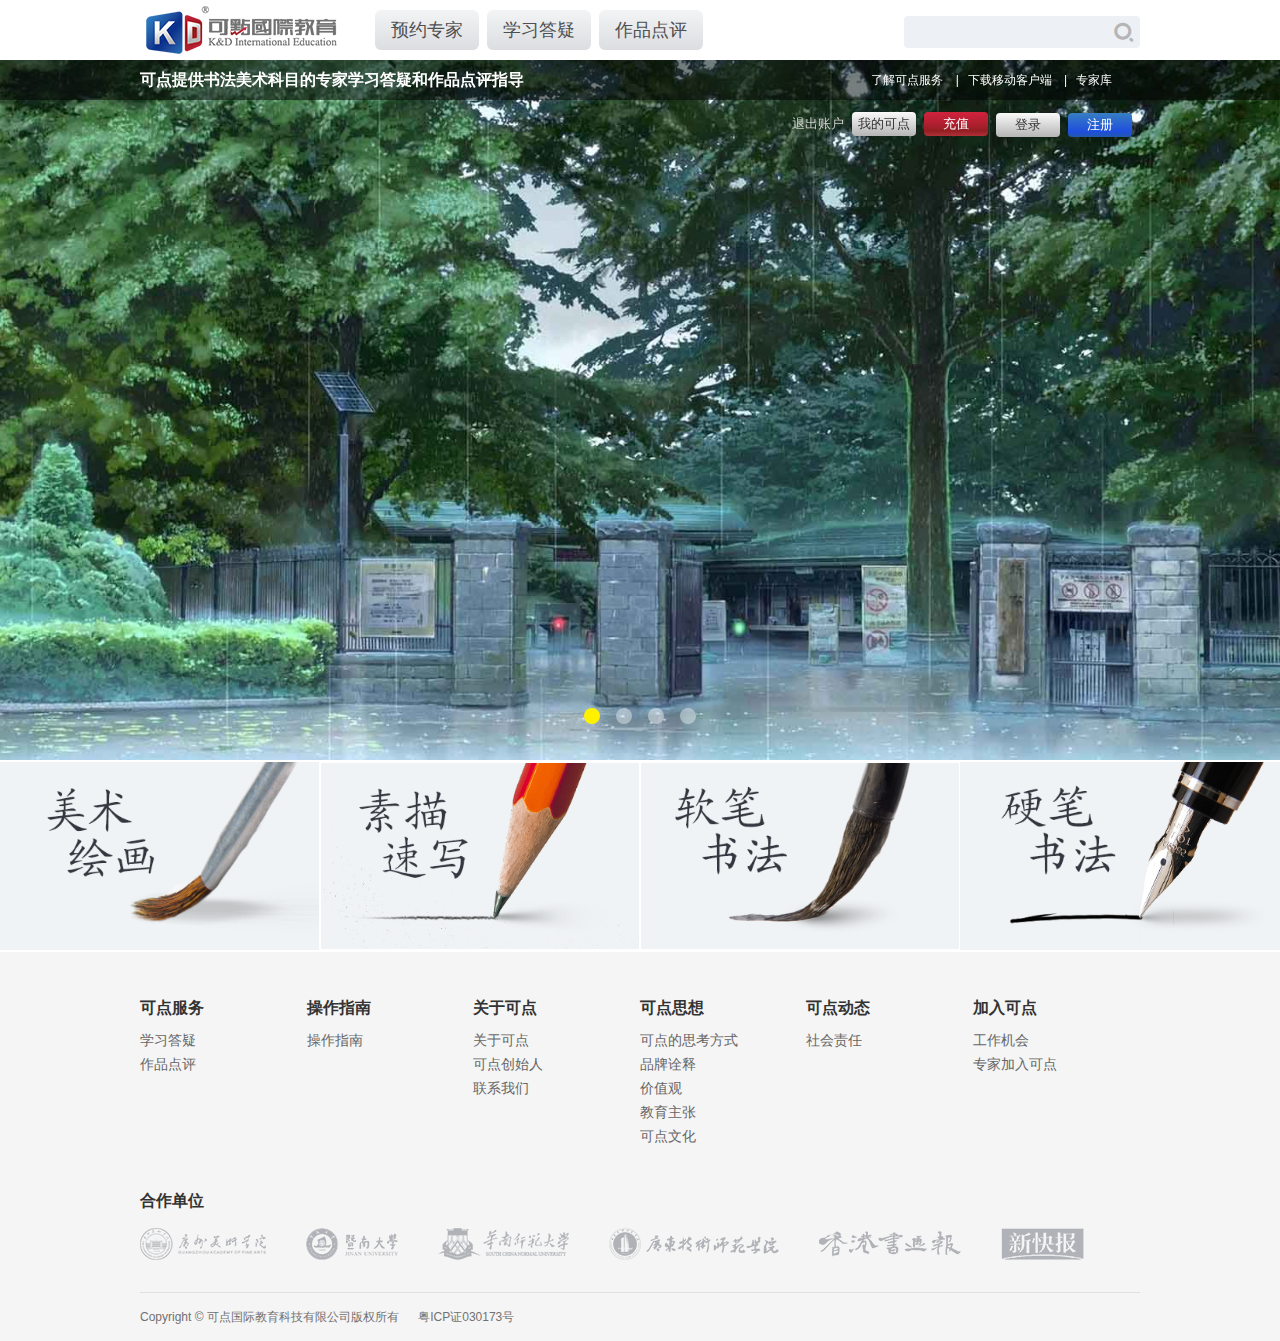
<file: onlineKd/index.html>
<!DOCTYPE html>
<html>
<head>
	<meta http-equiv="Content-Type" content="text/html; charset=utf-8">
	<meta name="viewport" content="width=device-width,height=device-height,initial-scale=1,maximum-scale=1.0,user-scalable=no">
	<meta http-equiv="X-UA-Compatible" content="chrome=1">

	<link rel="stylesheet" href="content/fonts.css" />
	<link rel="stylesheet" type="text/css" href="content/sldr.css">
	<link rel="stylesheet" type="text/css" href="content/themes/default/default.css" />
	<link rel="stylesheet/less" type="text/css" href="content/reflow.less" />
	<!-- <link rel="stylesheet" href="content/reflow.css" /> -->

	<!--[if lt IE 9]><link href="content/ie8.css" rel="stylesheet"><![endif]-->
	<!--[if lt IE 8]><link href="content/ie7.css" rel="stylesheet"><![endif]-->
	<script src="scripts/jquery.min.js" type="text/javascript"></script>
	<script src="scripts/base.js" type="text/javascript"></script>
	<script src="scripts/less.min.js" type="text/javascript"></script>
	<script src="scripts/jquery.sldr.js"></script>

	<title>可点在线教育OnlineKD</title>
	<style type="text/css">
	.userlogged .login {
    	display:block; 
    	max-width: 420px;
    	margin-left: auto;
    	margin-right: auto;
	}
	</style>
</head>
<body>
	<div class="header">
		<div class="contain">
			<div class="logo partLeft"><a href="index.html"><img src="images/logo.png" alt=""></a></div>
			<div class="mainMenu partLeft">
				<ul>
					<li><a class="btn g_lightgray" href="expertlist.html">预约专家</a></li>
					<li><a class="btn g_lightgray" href="moreinfo_help.html">学习答疑</a></li>
					<li><a class="btn g_lightgray" href="workcomment.html">作品点评</a></li>
				</ul>
			</div>
			<div class="searchBox partRight">
				<input class="searchInput" type="text" value=""/>
				<a href='javascript:void(0);' class="ic ic_search"></a>
			</div>
		</div>
	</div>

	<div class="mb_header">
		<span class="ic ic_menu pol"></span>
		<div class="logo"><a href="index.html"><img src="images/logo.png" alt=""></a></div>
		<span class="ic ic_share por" id='share'></span>
		<div class="mb_menu">
			<h2 class="slogan">可点提供书法美术科目的专家学习答疑和作品点评指导</h2>

			<ul>
				<li class="selection"><a href="javascript:void(0);">首页</a></li>
				<li><a href="expertlist.html">预约专家</a></li>
				<li><a href="moreinfo_help.html">学习答疑</a></li>
				<li><a href="workcomment.html">作品点评</a></li>
				<li><a href="javascript:void(0);">下载移动客户端</a></li>
			</ul>

			<div class="userPart userlogged"><!--userlogged控制登录显示隐藏-->
				<div class="login">
					<a href="signin.html" class="btn g_gray">登录</a>
					<a href="signup.html" class="btn g_blue">注册</a>
				</div>
				<div class="loggedIn">
					<a href="mykd.html" class="btn g_gray">我的可点</a>
					<a href="javascript:void(0);" class="btn g_red">充值</a>
					<a href="javascript:void(0);" class="link">退出账户</a>
				</div>
			</div>

		</div>

	</div>

	<div class="mainBody">

		<div class="subBar">
			<div class="contain">
				<h2 class="partLeft slogan">可点提供书法美术科目的专家学习答疑和作品点评指导</h2>
				<div class="partRight">
					<div class="submenu">
						<ul>
							<li><a href="javascript:void(0)">了解可点服务</a></li>
							<li><a href="javascript:void(0)">下载移动客户端</a></li>
							<li><a href="javascript:void(0)">专家库</a></li>
						</ul>
					</div>
					<div class="userPart "><!--userlogged控制登录显示隐藏-->
						<div class="login" style="line-height: 50px;">
							<a href="signin.html" class="btn g_gray">登录</a>
							<a href="signup.html" class="btn g_blue">注册</a>
						</div>
						<div class="loggedIn" style="display: block;float: left;">
							<a href="javascript:void(0);" class="link">退出账户</a>
							<a href="mykd.html" class="btn g_gray">我的可点</a>
							<a href="javascript:void(0);" class="btn g_red">充值</a>
						</div>
					</div>
				</div>
			</div>
		</div>
		<!-- <div class="bigBanner" id="bigBanner">
			<ul>
				<li style="background-image:url(images/slide-1.jpg)"><a class="fullCover" href="javascript:void(0);"></a></li>
				<li style="background-image:url(images/slide-2.jpg)"><a class="fullCover" href="javascript:void(0);"></a></li>
				<li style="background-image:url(images/slide-3.jpg)"><a class="fullCover" href="javascript:void(0);"></a></li>
				<li style="background-image:url(images/slide-4.jpg)"><a class="fullCover" href="javascript:void(0);"></a></li>
				<li style="background-image:url(images/slide-5.jpg)"><a class="fullCover" href="javascript:void(0);"></a></li>
			</ul>
		</div> -->

		<!-- <div class="bigBanner sangar-slideshow-container" id="bigBanner">
			<div class='sangar-content-wrapper' style='display:none;'>			
				<div class='sangar-content'><img src='images/slide-1.jpg' /></div>
				<div class='sangar-content'><img src='images/slide-2.jpg' /></div>
				<div class='sangar-content'><img src='images/slide-3.jpg' /></div>
				<div class='sangar-content'><img src='images/slide-4.jpg' /></div>
				<div class='sangar-content'><img src='images/slide-5.jpg' /></div>
			</div>
		</div> -->


		<div class="bigBanner">
			<div class="bannerContent">
				<ul class="animate">
					<li class="elmnt-one" style="background-image:url(images/slide-1.jpg)"><a class="fullCover" href="javascript:void(0);"></a></li>
					<li class="elmnt-two" style="background-image:url(images/slide-2.jpg)"><a class="fullCover" href="javascript:void(0);"></a></li>
					<li class="elmnt-three" style="background-image:url(images/slide-3.jpg)"><a class="fullCover" href="javascript:void(0);"></a></li>
					<li class="elmnt-four" style="background-image:url(images/slide-4.jpg)"><a class="fullCover" href="javascript:void(0);"></a></li>
				</ul>
			</div>
			<ul class="selectors">
				<li class="focalPoint"><a href="javascript:void(0);"></a></li>
				<li><a href="javascript:void(0);"></a></li>
				<li><a href="javascript:void(0);"></a></li>
				<li><a href="javascript:void(0);"></a></li>
			</ul>

			<p class="sldr-prv sldr-nav prev ic_bannerctr_prv"></p>
			<p class="sldr-nxt sldr-nav next ic_bannerctr_nxt"></p>
		</div>

		<div class="subBanner">
			<ul class="clear">
				<li style="background-image:url(images/subbanner3.png)"><a href="javascript:void(0);" class="fullCover"></a></li>
				<li style="background-image:url(images/subbanner2.png)"><a href="javascript:void(0);" class="fullCover"></a></li>
				<li style="background-image:url(images/subbanner4.png)"><a href="javascript:void(0);" class="fullCover"></a></li>
				<li style="background-image:url(images/subbanner1.png)"><a href="javascript:void(0);" class="fullCover"></a></li>
			</ul>
		</div>

		<div class="bottom">
			<div class="contain">
				<div class="siteMap clear">
	<dl>
		<dt class="largeClass"><a href="javascript:void(0);">可点服务</a><span class="ic ic_downarrow"></span></dt>
		<dd><a href="moreinfo_help.html">学习答疑</a></dd>
		<dd><a href="workcomment.html">作品点评</a></dd>
	</dl>
	<dl>
		<dt class="largeClass"><a href="javascript:void(0);">操作指南</a><span class="ic ic_downarrow"></span></dt>
		<dd><a href="javascript:void(0);">操作指南</a></dd>
	</dl>
	<dl>
		<dt class="largeClass"><a href="javascript:void(0);">关于可点</a><span class="ic ic_downarrow"></span></dt>
		<dd><a href="javascript:void(0);">关于可点</a></dd>
		<dd><a href="javascript:void(0);">可点创始人</a></dd>
		<dd><a href="javascript:void(0);">联系我们</a></dd>
	</dl>
	<dl>
		<dt class="largeClass"><a href="javascript:void(0);">可点思想</a><span class="ic ic_downarrow"></span></dt>
		<dd><a href="javascript:void(0);">可点的思考方式</a></dd>
		<dd><a href="javascript:void(0);">品牌诠释</a></dd>
		<dd><a href="javascript:void(0);">价值观</a></dd>
		<dd><a href="javascript:void(0);">教育主张</a></dd>
		<dd><a href="javascript:void(0);">可点文化</a></dd>
	</dl>
	<dl>
		<dt class="largeClass"><a href="javascript:void(0);">可点动态</a><span class="ic ic_downarrow"></span></dt>
		<dd><a href="javascript:void(0);">社会责任</a></dd>
	</dl>
	<dl>
		<dt class="largeClass"><a href="javascript:void(0);">加入可点</a><span class="ic ic_downarrow"></span></dt>
		<dd><a href="javascript:void(0);">工作机会</a></dd>
		<dd><a href="javascript:void(0);">专家加入可点</a></dd>
	</dl>
</div>
				<div class="cooperation">
					<dl class="clear">
						<dt class="largeClass">合作单位</dt>
						<dd><a href="javascript:void(0);"><img src="images/cp_广州美术学院.png" alt="广州美术学院"></a></dd>
						<dd><a href="javascript:void(0);"><img src="images/cp_暨南大学.png" alt="暨南大学"></a></dd>
						<dd><a href="javascript:void(0);"><img src="images/cp_华南师范大学.png" alt="华南师范大学"></a></dd>
						<dd><a href="javascript:void(0);"><img src="images/cp_广东技术师范学院.png" alt="广东技术师范学院"></a></dd>
						<dd><a href="javascript:void(0);"><img src="images/cp_香港书画报.png" alt="香港书画报"></a></dd>
						<dd><a href="javascript:void(0);"><img src="images/cp_新快报.png" alt="新快报"></a></dd>
					</dl>
				</div>
				<div class="footer">
					<p class="copyright">Copyright © 可点国际教育科技有限公司版权所有</p>
					<a class="link netRecord" href="javascript:void(0);">粤ICP证030173号</a>
				</div>
			</div>
		</div>

	</div>
	<script type="text/javascript" src="http://openapi.baidu.com/widget/social/1.0/share.js"> </script>
	<script type="text/javascript">
		var config = {
			"afterRender":function(){
           //your code
       },
       "client_id":"ZVEpDSsmZ0qxa1gmgDAh1Fje",
       "dom_id":"share",
       "content":"可点在线教育OnlineKD,提供书法美术科目的专家学习答疑和作品点评指导",
       "theme":"native"
   };
   baidu.socShare.init(config);
</script>
</body>
</html>

<script>

	$( window ).load( function() {
		$(".ic_menu").click(function(){
			$(".mb_menu").show();
		})
		$(".slogan").click(function(){
			$(".mb_menu").hide();
		})
		$( '.bannerContent' ).each( function() {
			var th = $( this );
			th.sldr({
				focalClass    : 'focalPoint',
				offset        : th.width() / 2,
				sldrWidth     : 'responsive',
				nextSlide     : th.nextAll( '.sldr-nav.next:first' ),
				previousSlide : th.nextAll( '.sldr-nav.prev:first' ),
				selectors     : th.nextAll( '.selectors:first' ).find( 'li' ),
				toggle        : th.nextAll( '.captions:first' ).find( 'div' ),
				sldrInit      : sliderInit,
				sldrStart     : slideStart,
				sldrComplete  : slideComplete,
				sldrLoaded    : sliderLoaded,
				sldrAuto      : true,
				sldrTime      : 5000,
				hasChange     : true
			});
		});

/**
* Sldr Callbacks
*/

/**
* When the sldr is initiated, before the DOM is manipulated
* @param {object} args the slides, callback, and config of the slider
* @return null
*/
function sliderInit( args ) {

}

/**
* When individual slides are loaded
* @param {object} args the slides, callback, and config of the slider
* @return null
*/
function slideLoaded( args ) {

}

/**
* When the full slider is loaded, after the DOM is manipulated
* @param {object} args the slides, callback, and config of the slider
* @return null
*/
function sliderLoaded( args ) {

}

/**
* Before the slides change focal points
* @param {object} args the slides, callback, and config of the slider
* @return null
*/
function slideStart( args ) {

}

/**
* After the slides are done changing focal points
* @param {object} args the slides, callback, and config of the slider
* @return null
*/
function slideComplete( args ) {

}
});
</script>
</file>
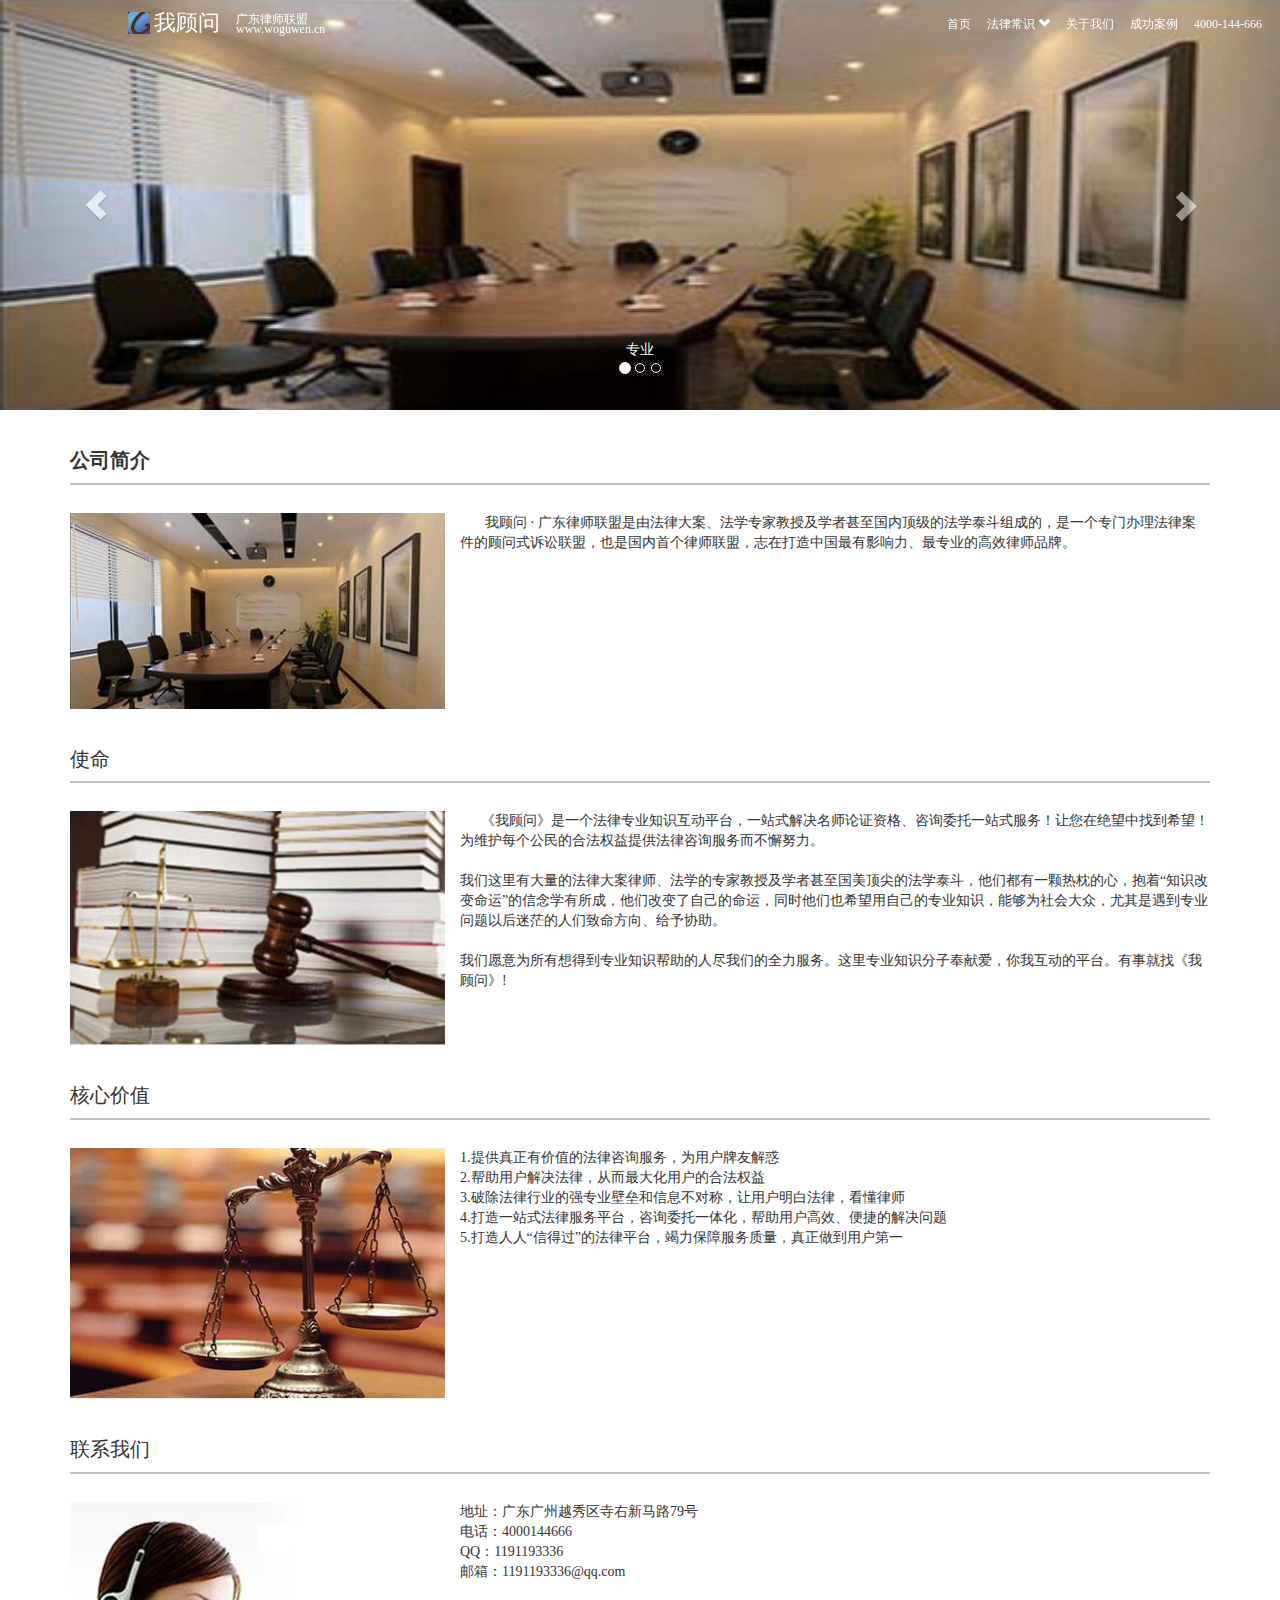
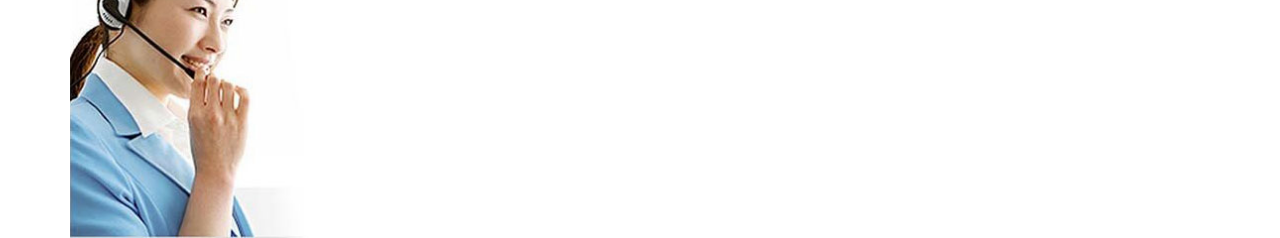
<file: woguwenDemo/index.html>
<!DOCTYPE html>
<html>
	<head>
		<meta charset="utf-8" />
		<meta http-equiv="X-UA-Compatible" content="IE=edge" />
		<meta name="viewport" content="width=device-width,initial-scale=1,minimum-scale=1,maximum-scale=1,user-scalable=no" />
		<title>我顾问</title>
		<link rel="stylesheet" type="text/css" href="lib/bootstrap/css/bootstrap.css"/>
		<link rel="stylesheet" type="text/css" href="css/main.css"/>
	</head>
	<body>
		<!--头部-->
		<header id="header">
			<div class="header_top">
				<!--轮播图-->
				<div id="carousel-example-generic" class="carousel slide" data-ride="carousel">
				  <!-- Indicators -->
				  	<ol class="carousel-indicators">
					    <li data-target="#carousel-example-generic" data-slide-to="0" class="active"></li>
					    <li data-target="#carousel-example-generic" data-slide-to="1"></li>
					    <li data-target="#carousel-example-generic" data-slide-to="2"></li>
				  	</ol>
				
				<!-- Wrapper for slides -->
				<div class="carousel-inner" role="listbox">
				    <div class="item active">
				        <img src="img/微信_04.jpg" alt="...">
				        <div class="carousel-caption">专业</div>
				    </div>
				    <div class="item">
				        <img src="img/微信_07.jpg" alt="...">
				        <div class="carousel-caption">信赖</div>
				    </div>
				    <div class="item">
				        <img src="img/微信_10.jpg" alt="...">
				        <div class="carousel-caption">经验</div>
				    </div>
				</div>
				
				<!-- Controls -->
				<a class="left carousel-control" href="#carousel-example-generic" role="button" data-slide="prev">
				    <span class="glyphicon glyphicon-chevron-left"></span>
				    <span class="sr-only">Previous</span>
				</a>
				<a class="right carousel-control" href="#carousel-example-generic" role="button" data-slide="next">
				    <span class="glyphicon glyphicon-chevron-right"></span>
				    <span class="sr-only">Next</span>
				</a>
				</div>
				<!--/轮播图-->
				<div class="header_top_bar">
					<div class="logo text-center">
						<img src="img/微信_03.jpg"/>
						<a href="#">
							<span>我顾问</span>
							<span class="union">广东律师联盟</span>
							<span class="website">www.woguwen.cn</span>
						</a>
					</div>
					<nav class="navbar navbar-default navbar-static-top" role="navigation">
					  	<div class="container">
					  		
					   		<div class="navbar-header">
					   			<button type="button" class="navbar-toggle collapsed" data-toggle="collapse" data-target="#bs-example-navbar-collapse-1">
							        <span class="sr-only">切换菜单</span>
							        <span class="icon-bar"></span>
							        <span class="icon-bar"></span>
							        <span class="icon-bar"></span>
						    	</button>
					   			
					   		</div>	
					   		<div class="collapse navbar-collapse" id="bs-example-navbar-collapse-1">
						  		<ul class="nav navbar-nav">
							  		<li><a href="#">首页</a></li>
							  		<li><a href="#">法律常识
							  		<i class="glyphicon glyphicon-chevron-down "></i>
							  		</a></li>
							  		<li><a href="#">关于我们</a></li>
							  		<li><a href="#">成功案例</a></li>
							  		<li><a href="#">4000-144-666</a></li>
						  		</ul>
					   		</div>
				  		</div>
					</nav>
				</div>
			</div>
		</header>
		<!--/头部-->
		<!--内容-->
		<div class="main">
			<section class="company">
				<div class="container">
					<span class="public">公司简介</span>
					<div class="row">
						<div class="col-xs-4 optimization">
							<img src="img/微信_04.jpg"/>
						</div>
						<div class="col-xs-8">
							<span class="publics optimizations change">
								&nbsp&nbsp&nbsp&nbsp&nbsp&nbsp&nbsp我顾问&nbsp·&nbsp广东律师联盟是由法律大案、法学专家教授及学者甚至国内顶级的法学泰斗组成的，是一个专门办理法律案件的顾问式诉讼联盟，也是国内首个律师联盟，志在打造中国最有影响力、最专业的高效律师品牌。
							</span>
						</div>
					</div>
				</div>
			</section>
			<section class="mission">
				<div class="container">
					<span class="public">使命</span>
					<div class="row">
						<div class="col-xs-4 optimization">
							<img src="img/微信_07.jpg"/>
						</div>
						<div class="col-xs-8">
							<span class="publics optimizations">								
								&nbsp&nbsp&nbsp&nbsp&nbsp&nbsp《我顾问》是一个法律专业知识互动平台，一站式解决名师论证资格、咨询委托一站式服务！让您在绝望中找到希望！为维护每个公民的合法权益提供法律咨询服务而不懈努力。<br /><br />
								我们这里有大量的法律大案律师、法学的专家教授及学者甚至国美顶尖的法学泰斗，他们都有一颗热枕的心，抱着“知识改变命运”的信念学有所成，他们改变了自己的命运，同时他们也希望用自己的专业知识，能够为社会大众，尤其是遇到专业问题以后迷茫的人们致命方向、给予协助。<br /><br />
								我们愿意为所有想得到专业知识帮助的人尽我们的全力服务。这里专业知识分子奉献爱，你我互动的平台。有事就找《我顾问》!
							</span>
						</div>
					</div>
				</div>
			</section>
			<section class="core">
				<div class="container">
					<span class="public">核心价值</span>
					<div class="row">
						<div class="col-xs-4 optimization">
							<img src="img/微信_10.jpg"/>
						</div>
						<div class="col-xs-8">
							<span class="publics optimizations">
								1.提供真正有价值的法律咨询服务，为用户牌友解惑<br />
								2.帮助用户解决法律，从而最大化用户的合法权益<br />
								3.破除法律行业的强专业壁垒和信息不对称，让用户明白法律，看懂律师<br />
								4.打造一站式法律服务平台，咨询委托一体化，帮助用户高效、便捷的解决问题<br />
								5.打造人人“信得过”的法律平台，竭力保障服务质量，真正做到用户第一
							</span>
						</div>
					</div>
				</div>
			</section>
			<section class="contact">
				<div class="container">
					<span class="public">联系我们</span>
					<div class="row">
						<div class="col-xs-4">
							<img src="img/微信_14.jpg"/>
						</div>
						<div class="col-xs-8">
							<span class="publics">
								地址：广东广州越秀区寺右新马路79号<br />
								电话：4000144666<br />
								QQ：1191193336<br />
								邮箱：1191193336@qq.com								
							</span>
						</div>
					</div>
				</div>
			</section>
		</div>
		<!--/内容-->
		<script type="text/javascript" src="lib/jquery-3.1.0.min.js" ></script>
		<script type="text/javascript" src="lib/bootstrap/js/bootstrap.js" ></script>
		<script type="text/javascript" src="js/main.js" ></script>
	</body>
</html>
</file>
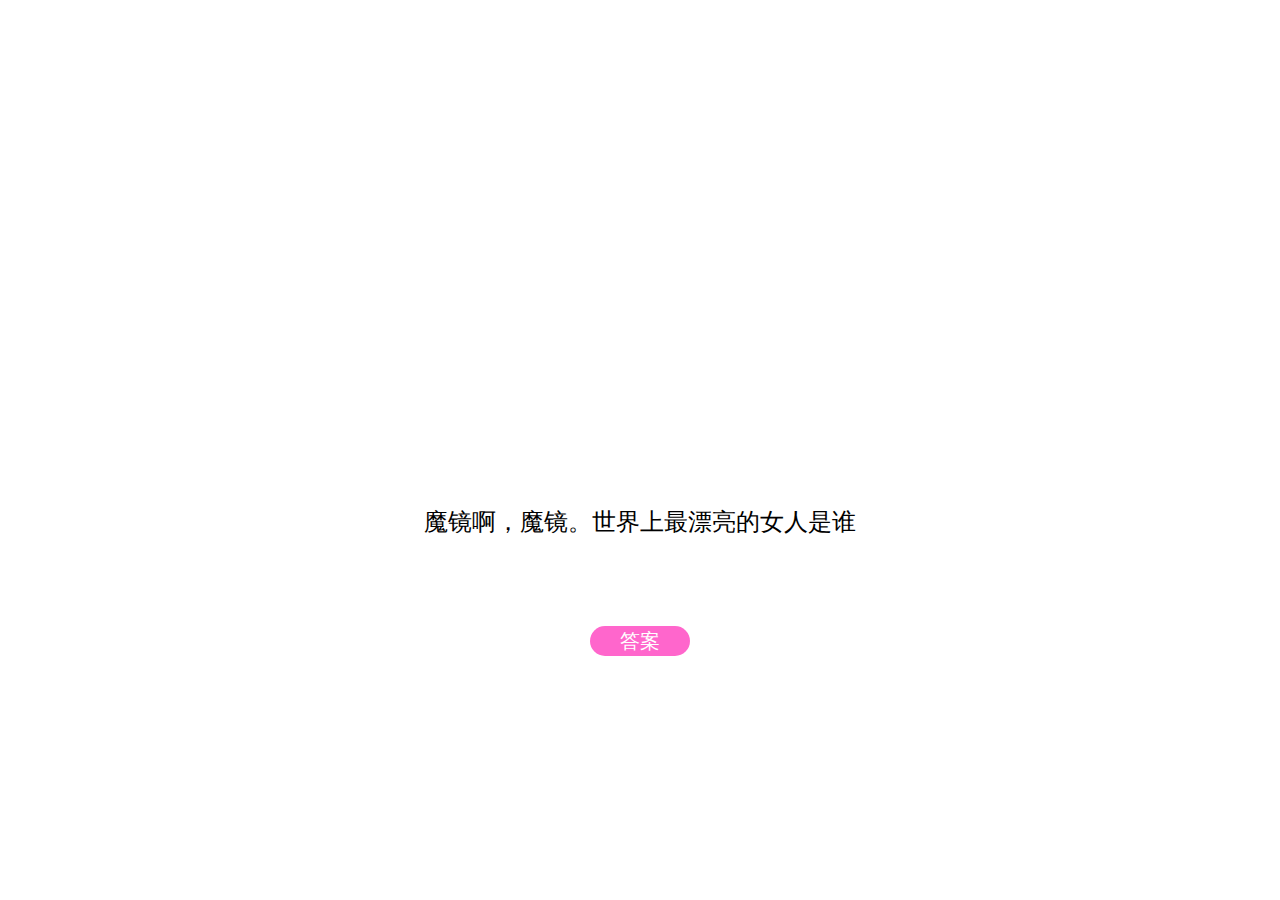
<file: minyan.html>
<!DOCTYPE html>
<html lang="en">

<head>
  <meta charset="UTF-8">
  <meta name="viewport" content="width=device-width, initial-scale=1.0">
  <meta http-equiv="X-UA-Compatible" content="ie=edge">
  <title>Document</title>
  <style>
    body {
      font-size: 24px;
      text-align: center;
    }

    .girl,
    .man {
      height: 150px;
      position: relative;
      margin-top: 40%;
      left: 50%;
      transform: translate(-50%);
    }

    .girl,
    .man {
      display: none;
    }

    .g_a,
    .m_a {
      display: none;
    }

    p {
      text-align: center;
      margin: 0px auto;
      width: 100px;
      height: 30px;
      background: #FF66CC;
      border-radius: 15px;
      color: #fff;
      font-size: 20px;
      line-height: 30px;
    }

    .g_q,
    .m_q,
    .g_a,
    .m_a {
      position: absolute;
      top: 0px;
      left: 50%;
      transform: translate(-50%)
    }
    .m_a_b, .g_a_b {
      position: absolute;
      bottom: 0px;
      left: 50%;
      transform: translate(-50%)
    }
  </style>
</head>

<body>
  <div class="girl">
    <div class="g_q">魔镜啊，魔镜。世界上最漂亮的女人是谁</div>
    <div class="g_a">刘敏艳</div>
    <p class="g_a_b">答案</p>
  </div>
  <div class="man">
    <div class="m_q">那么世界上最帅的男人是谁</div>
    <div class="m_a">刘敏艳她爸爸，居然生了她</div>
    <p class="m_a_b">答案</p>
  </div>
  <script src="https://code.jquery.com/jquery-3.1.1.min.js"></script>
  <script>
    window.onload = function () {
      $('.girl').fadeIn(500, function () {
        $('.g_a_b').on('click', function () {
          $('.g_q').css({
            'display': 'none'
          });
          $('.g_a').fadeIn(1200, function () {
            $('.girl').fadeOut(500, function(){
              $('.man').css('display', 'block');
            })
          });
        })
        $('.m_a_b').on('click', function () {
          $('.m_q').css({
            'display': 'none'
          });
          $('.m_a').fadeIn(2000)
        })
      })
    }
  </script>
</body>

</html>
</file>
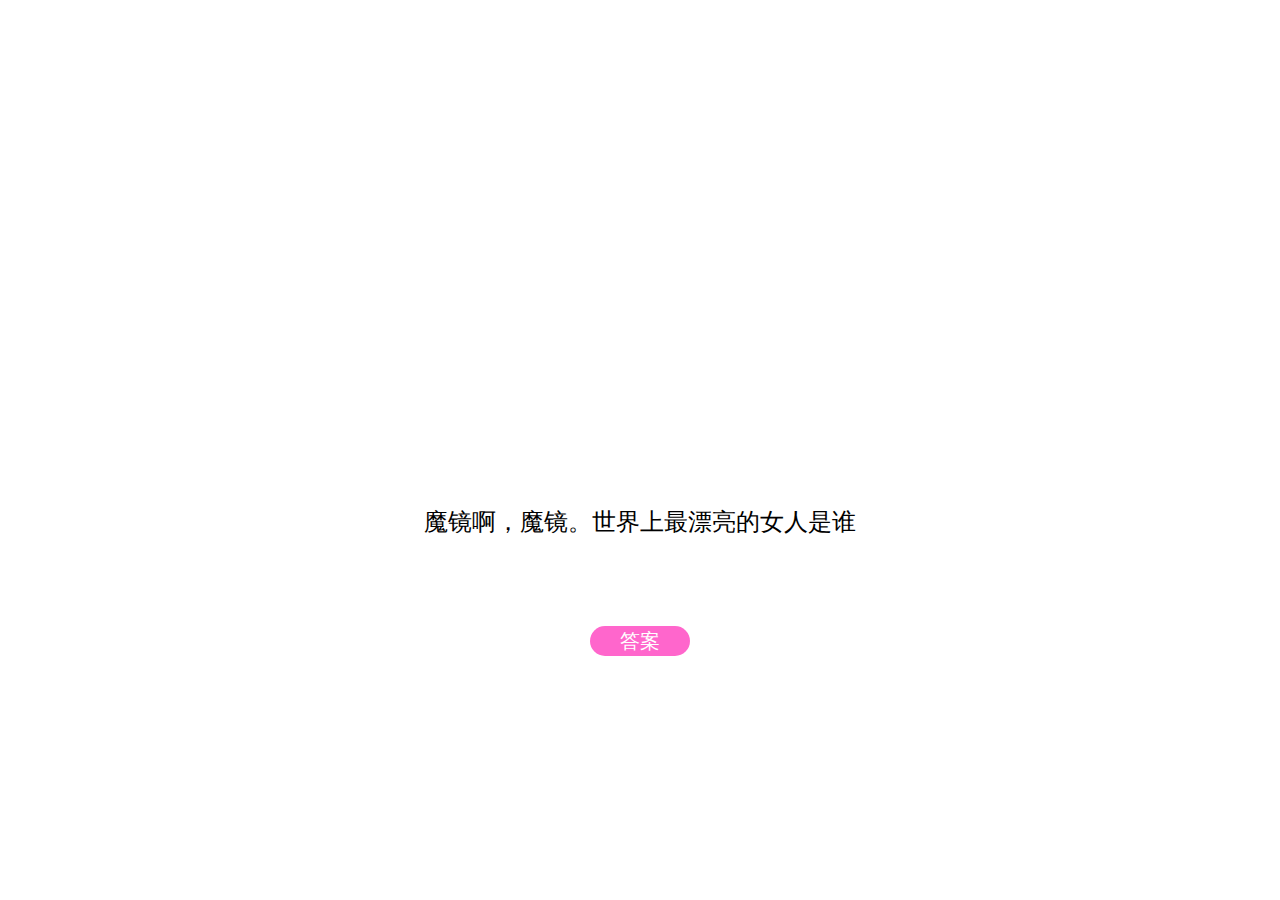
<file: love/minyan.html>
<!DOCTYPE html>
<html lang="en">

<head>
  <meta charset="UTF-8">
  <meta name="viewport" content="width=device-width, initial-scale=1.0">
  <meta http-equiv="X-UA-Compatible" content="ie=edge">
  <title>魔镜</title>
  <style>
    body {
      font-size: 24px;
      text-align: center;
    }

    .girl,
    .man {
      height: 150px;
      position: relative;
      margin-top: 40%;
      left: 50%;
      transform: translate(-50%);
    }

    .girl,
    .man {
      display: none;
    }

    .g_a,
    .m_a {
      display: none;
    }

    p {
      text-align: center;
      margin: 0px auto;
      width: 100px;
      height: 30px;
      background: #FF66CC;
      border-radius: 15px;
      color: #fff;
      font-size: 20px;
      line-height: 30px;
    }

    .g_q,
    .m_q,
    .g_a,
    .m_a {
      position: absolute;
      top: 0px;
      left: 50%;
      transform: translate(-50%)
    }
    .m_a_b, .g_a_b {
      position: absolute;
      bottom: 0px;
      left: 50%;
      transform: translate(-50%)
    }
  </style>
</head>

<body>
  <div class="girl">
    <div class="g_q">魔镜啊，魔镜。世界上最漂亮的女人是谁</div>
    <div class="g_a">刘敏艳</div>
    <p class="g_a_b">答案</p>
  </div>
  <div class="man">
    <div class="m_q">那么世界上最帅的男人是谁</div>
    <div class="m_a">刘敏艳她爸爸，居然生了她</div>
    <p class="m_a_b">答案</p>
  </div>
  <script src="https://code.jquery.com/jquery-3.1.1.min.js"></script>
  <script>
    window.onload = function () {
      $('.girl').fadeIn(500, function () {
        $('.g_a_b').on('click', function () {
          $('.g_q').css({
            'display': 'none'
          });
          $('.g_a').fadeIn(1200, function () {
            $('.girl').fadeOut(500, function(){
              $('.man').css('display', 'block');
            })
          });
        })
        $('.m_a_b').on('click', function () {
          $('.m_q').css({
            'display': 'none'
          });
          $('.m_a').fadeIn(2000)
        })
      })
    }
  </script>
</body>

</html>
</file>
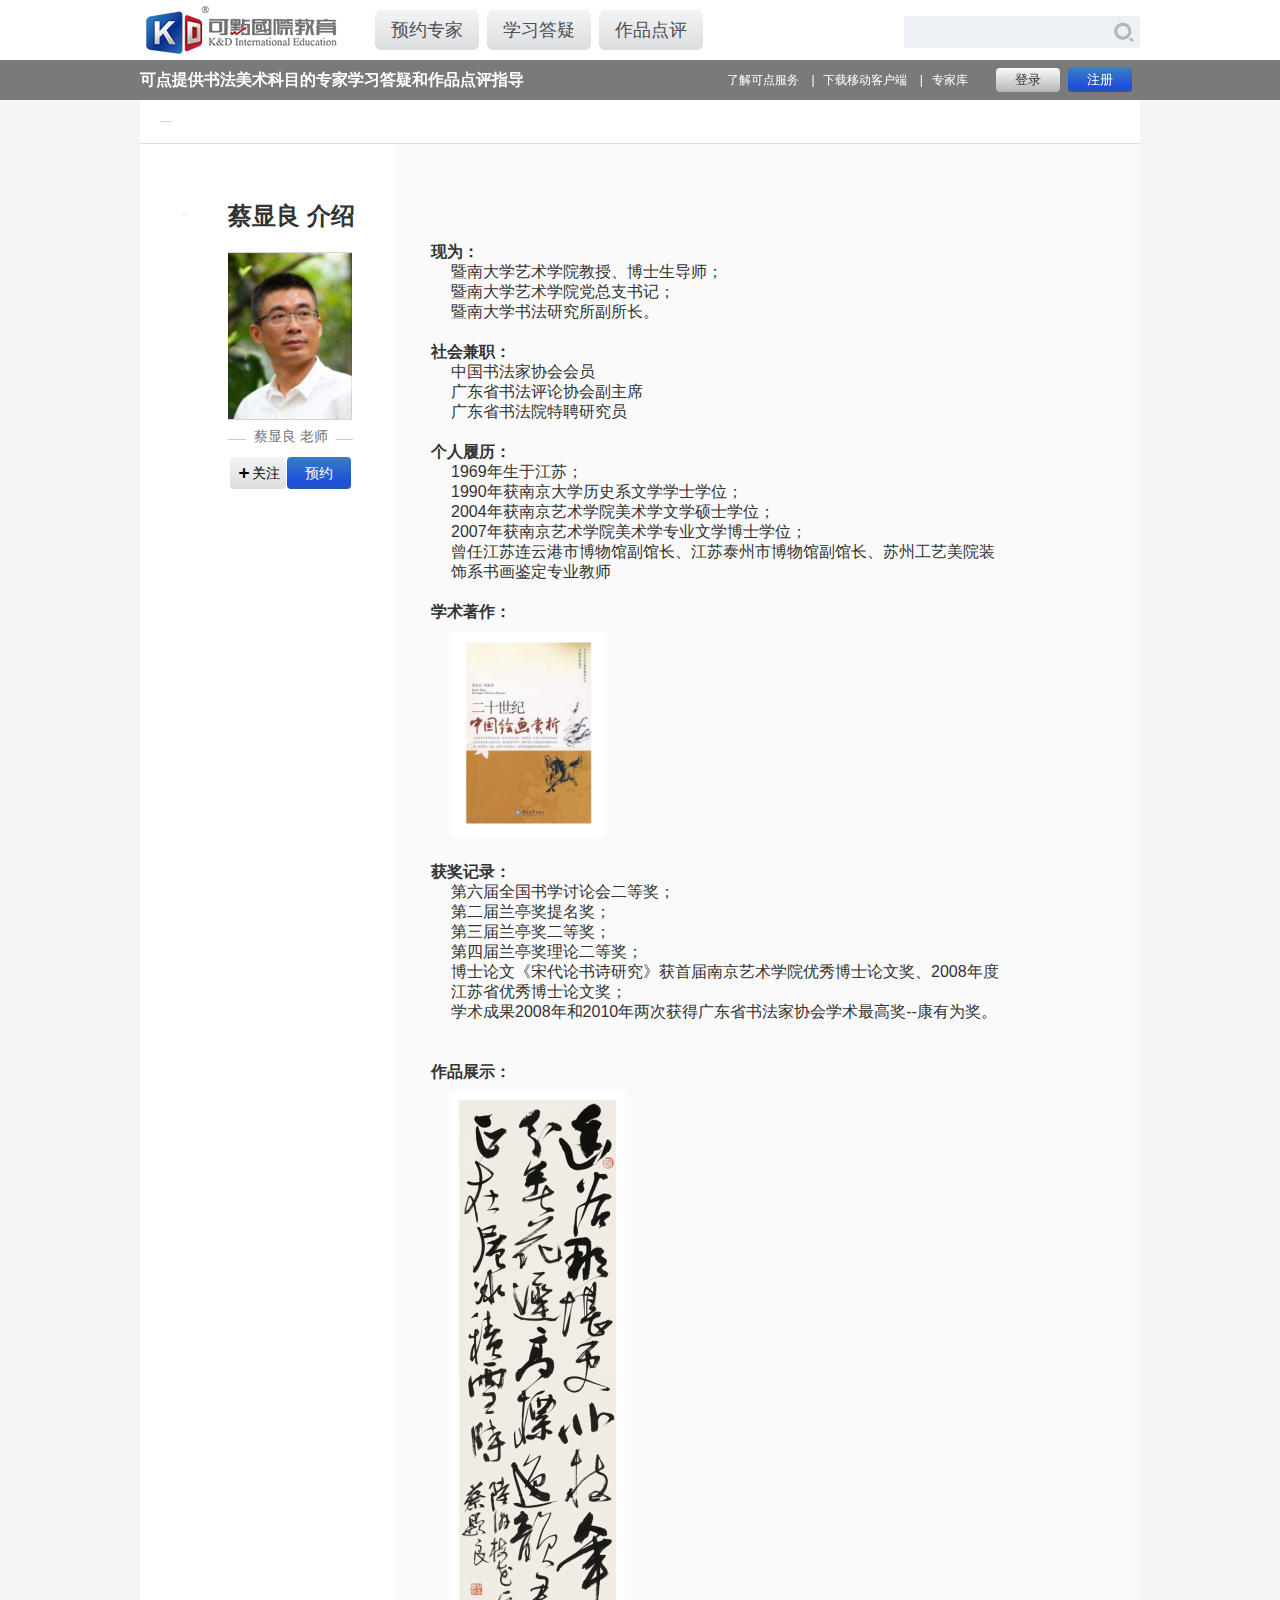
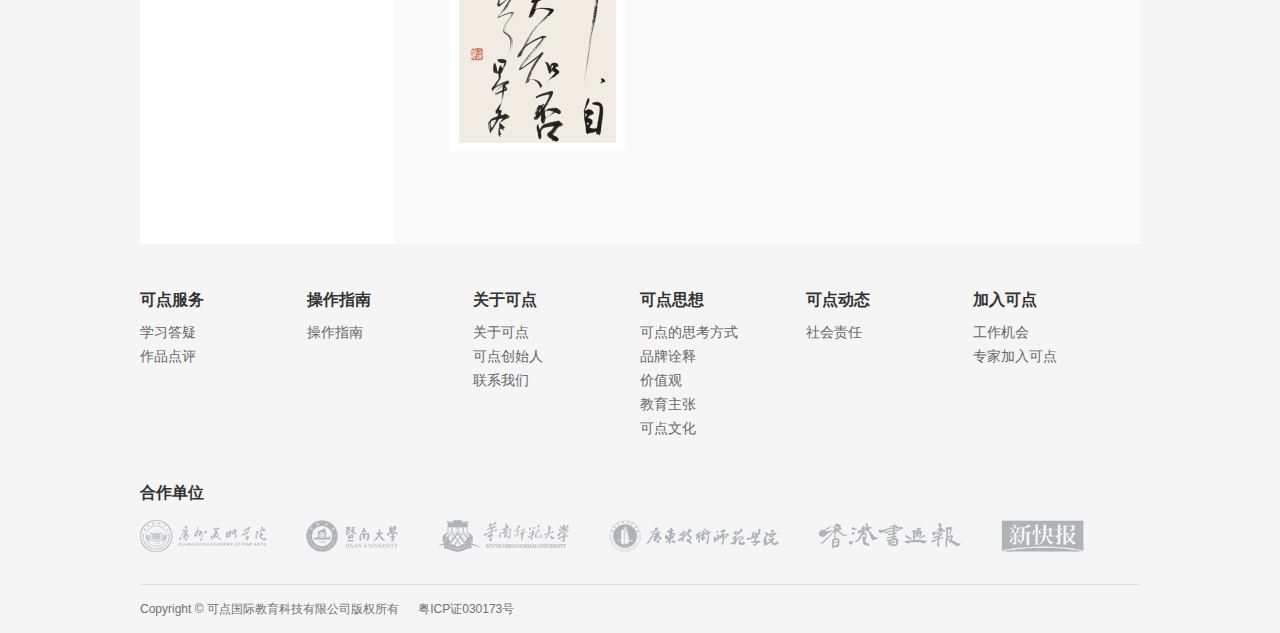
<file: onlineKd/expert_info.html>
<!DOCTYPE html>
<html>
<head>
	<meta http-equiv="Content-Type" content="text/html; charset=utf-8">
	<meta name="viewport" content="width=device-width,height=device-height,initial-scale=1,maximum-scale=1.0,user-scalable=no">
	<meta http-equiv="X-UA-Compatible" content="chrome=1">

	<link rel="stylesheet" href="content/fonts.css" />
	<link rel="stylesheet" type="text/css" href="content/themes/default/default.css" />
	<link rel="stylesheet/less" type="text/css" href="content/reflow.less" />
	<!-- <link rel="stylesheet" href="content/reflow.css" /> -->
	<script src="scripts/jquery.min.js" type="text/javascript"></script>
	<script src="scripts/base.js" type="text/javascript"></script>
	<script src="scripts/less.min.js" type="text/javascript"></script>
	<title>可点在线教育OnlineKD - 专家介绍</title>
</head>
<body>
	<div class="header">
		<div class="contain">
			<div class="logo partLeft"><a href="index.html"><img src="images/logo.png" alt=""></a></div>
			<div class="mainMenu partLeft">
				<ul>
					<li><a class="btn g_lightgray" href="expertlist.html">预约专家</a></li>
					<li><a class="btn g_lightgray" href="moreinfo_help.html">学习答疑</a></li>
					<li><a class="btn g_lightgray" href="workcomment.html">作品点评</a></li>
				</ul>
			</div>
			<div class="searchBox partRight">
				<input class="searchInput" type="text" value=""/>
				<a href='javascript:void(0);' class="ic ic_search"></a>
			</div>
		</div>
	</div>

	<div class="mb_header">
		<span class="ic ic_menu pol"></span>
		<div class="logo"><a href="index.html"><img src="images/logo.png" alt=""></a></div>
		<span class="ic ic_share por" id='share'></span>
		<div class="mb_menu">
			<h2 class="slogan">可点提供书法美术科目的专家学习答疑和作品点评指导</h2>

			<ul>
				<li class="selection"><a href="index.html">首页</a></li>
				<li><a href="expertlist.html">预约专家</a></li>
				<li><a href="moreinfo_help.html">学习答疑</a></li>
				<li><a href="workcomment.html">作品点评</a></li>
				<li><a href="javascript:void(0);">下载移动客户端</a></li>
			</ul>

			<div class="userPart userlogged"><!--userlogged控制登录显示隐藏-->
				<div class="login">
					<a href="signin.html" class="btn g_gray">登录</a>
					<a href="javascript:void(0);" class="btn g_blue">注册</a>
				</div>
				<div class="loggedIn">
					<a href="mykd.html" class="btn g_gray">我的可点</a>
					<a href="javascript:void(0);" class="btn g_red">充值</a>
					<a href="javascript:void(0);" class="link">退出账户</a>
				</div>
			</div>

		</div>

	</div>

	<div class="mainBody">

		<div class="subBar">
			<div class="contain">
				<h2 class="partLeft slogan">可点提供书法美术科目的专家学习答疑和作品点评指导</h2>
				<div class="partRight">
					<div class="submenu">
						<ul>
							<li><a href="javascript:void(0)">了解可点服务</a></li>
							<li><a href="javascript:void(0)">下载移动客户端</a></li>
							<li><a href="javascript:void(0)">专家库</a></li>
						</ul>
					</div>
					<div class="userPart "><!--userlogged控制登录显示隐藏-->
						<div class="login">
							<a href="javascript:void(0);" class="btn g_gray">登录</a>
							<a href="javascript:void(0);" class="btn g_blue">注册</a>
						</div>
						<div class="loggedIn">
							<a href="javascript:void(0);" class="link">退出账户</a>
							<a href="mykd.html" class="btn g_gray">我的可点</a>
							<a href="javascript:void(0);" class="btn g_red">充值</a>
						</div>
					</div>
				</div>
			</div>
		</div>

		<div class="pageContain">
			<div class="contain">
				<div class="breadcrumb">
					首页》专家列表 》专家介绍
				</div>
				<div class="pageContent pageContent_expert">
					<div class="sidebar mb_fixedTop">
						<a class="link link_goback mb_hide" href="expertlist.html"><span class="ic ic_dbarrowleft"></span>返回</a>
						<h2 class="title">蔡显良 介绍</h2>
						<div class="portrait" style="background-image:url(images/ava_01.png);"></div>
						<div class="expertName">
							<h3><span style="font-size: 14px; ">蔡显良</span></h3>
							<a href="javascript:void(0);" style="font-size: 14px;" class="btn g_lightgray btn_follow"><span class="ic ic_add"></span>关注</a>
							<a href="javascript:void(0);" style="font-size: 14px;" class="btn g_blue btn_book">预约</a>
						</div>
					</div>
					<!-- <a class="link link_goback" href="javascript:void(0);"><span class="ic ic_dbarrowleft"></span>返回</a> -->
					<div class="content">
						<p>
							<strong>现为：</strong>
						</p>
						<p>
							暨南大学艺术学院教授、博士生导师；
						</p>
						<p>
							暨南大学艺术学院党总支书记；
						</p>
						<p>
							暨南大学书法研究所副所长。
						</p>
						<p>
							<br/>
						</p>
						<p>
							<strong>社会兼职：</strong>
						</p>
						<p>
							中国书法家协会会员
						</p>
						<p>
							广东省书法评论协会副主席
						</p>
						<p>
							广东省书法院特聘研究员
						</p>
						<p>
							<br/>
						</p>
						<p>
							<strong>个人履历：</strong>
						</p>
						<p>
							1969年生于江苏；
						</p>
						<p>
							1990年获南京大学历史系文学学士学位；
						</p>
						<p>
							2004年获南京艺术学院美术学文学硕士学位；
						</p>
						<p>
							2007年获南京艺术学院美术学专业文学博士学位；
						</p>
						<p>
							曾任江苏连云港市博物馆副馆长、江苏泰州市博物馆副馆长、苏州工艺美院装饰系书画鉴定专业教师
						</p>
						<p>
							<br/>
						</p>
						<p>
							<strong>学术著作：</strong>
						</p>
						<p>
							<img src="images/expertinfo/zz01.png" height="189" width="138" alt="">
						</p>
						<p>
							<br/>
						</p>
						<p>
							<strong>获奖记录：</strong>
						</p>
						<p>
							第六届全国书学讨论会二等奖；
						</p>
						<p>
							第二届兰亭奖提名奖；
						</p>
						<p>
							第三届兰亭奖二等奖；
						</p>
						<p>
							第四届兰亭奖理论二等奖；
						</p>
						<p>
							博士论文《宋代论书诗研究》获首届南京艺术学院优秀博士论文奖、2008年度江苏省优秀博士论文奖；
						</p>
						<p>
							学术成果2008年和2010年两次获得广东省书法家协会学术最高奖--康有为奖。
						</p>
						<p>
							<br/>
						</p>
						<p>
							<br/>
						</p>
						<p>
							<strong>作品展示：</strong>
						</p>
						<p>
							<img src="images/expertinfo/zp01.png" height="643" width="158" alt="">						</p>
						</div>
					</div>
				</div>
			</div>

			<div class="bottom">
				<div class="contain">
					<div class="siteMap clear">
	<dl>
		<dt class="largeClass"><a href="javascript:void(0);">可点服务</a><span class="ic ic_downarrow"></span></dt>
		<dd><a href="javascript:void(0);">学习答疑</a></dd>
		<dd><a href="javascript:void(0);">作品点评</a></dd>
	</dl>
	<dl>
		<dt class="largeClass"><a href="javascript:void(0);">操作指南</a><span class="ic ic_downarrow"></span></dt>
		<dd><a href="javascript:void(0);">操作指南</a></dd>
	</dl>
	<dl>
		<dt class="largeClass"><a href="javascript:void(0);">关于可点</a><span class="ic ic_downarrow"></span></dt>
		<dd><a href="javascript:void(0);">关于可点</a></dd>
		<dd><a href="javascript:void(0);">可点创始人</a></dd>
		<dd><a href="javascript:void(0);">联系我们</a></dd>
	</dl>
	<dl>
		<dt class="largeClass"><a href="javascript:void(0);">可点思想</a><span class="ic ic_downarrow"></span></dt>
		<dd><a href="javascript:void(0);">可点的思考方式</a></dd>
		<dd><a href="javascript:void(0);">品牌诠释</a></dd>
		<dd><a href="javascript:void(0);">价值观</a></dd>
		<dd><a href="javascript:void(0);">教育主张</a></dd>
		<dd><a href="javascript:void(0);">可点文化</a></dd>
	</dl>
	<dl>
		<dt class="largeClass"><a href="javascript:void(0);">可点动态</a><span class="ic ic_downarrow"></span></dt>
		<dd><a href="javascript:void(0);">社会责任</a></dd>
	</dl>
	<dl>
		<dt class="largeClass"><a href="javascript:void(0);">加入可点</a><span class="ic ic_downarrow"></span></dt>
		<dd><a href="javascript:void(0);">工作机会</a></dd>
		<dd><a href="javascript:void(0);">专家加入可点</a></dd>
	</dl>
</div>
					<div class="cooperation">
						<dl class="clear">
							<dt class="largeClass">合作单位</dt>
							<dd><a href="javascript:void(0);"><img src="images/cp_广州美术学院.png" alt="广州美术学院"></a></dd>
							<dd><a href="javascript:void(0);"><img src="images/cp_暨南大学.png" alt="暨南大学"></a></dd>
							<dd><a href="javascript:void(0);"><img src="images/cp_华南师范大学.png" alt="华南师范大学"></a></dd>
							<dd><a href="javascript:void(0);"><img src="images/cp_广东技术师范学院.png" alt="广东技术师范学院"></a></dd>
							<dd><a href="javascript:void(0);"><img src="images/cp_香港书画报.png" alt="香港书画报"></a></dd>
							<dd><a href="javascript:void(0);"><img src="images/cp_新快报.png" alt="新快报"></a></dd>
						</dl>
					</div>
					<div class="footer">
						<p class="copyright">Copyright © 可点国际教育科技有限公司版权所有</p>
						<a class="link netRecord" href="javascript:void(0);">粤ICP证030173号</a>
					</div>
				</div>
			</div>

		</div>
	<!--<script type="text/javascript" src="http://openapi.baidu.com/widget/social/1.0/share.js"> </script>
	<script type="text/javascript">
		var config = {
			"afterRender":function(){
           //your code
       },
       "client_id":"ZVEpDSsmZ0qxa1gmgDAh1Fje",
       "dom_id":"share",
       "content":"可点在线教育OnlineKD,提供书法美术科目的专家学习答疑和作品点评指导",
       "theme":"native"
   };
   baidu.socShare.init(config);
</script>-->
</body>
</html>


<script src="scripts/distpicker.data.js"></script>
<script src="scripts/distpicker.js"></script>
</file>
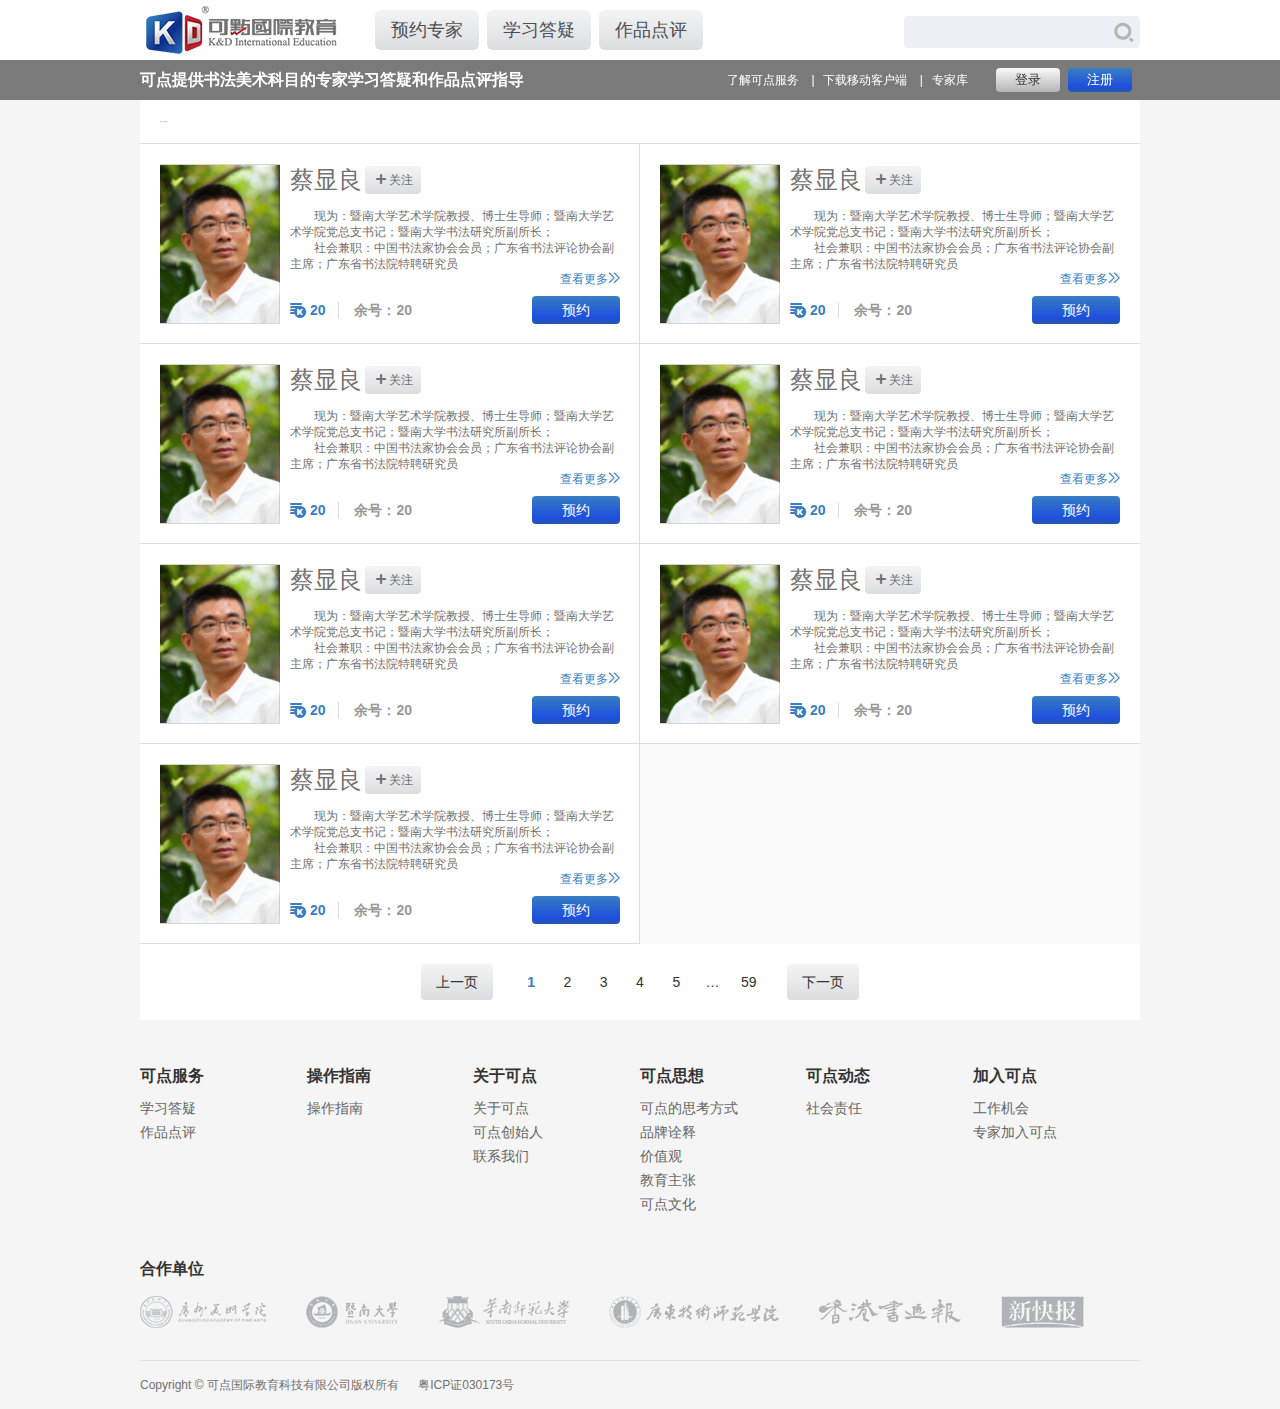
<file: onlineKd/expertlist.html>
<!DOCTYPE html>
<html>
<head>
	<meta http-equiv="Content-Type" content="text/html; charset=utf-8">
	<meta name="viewport" content="width=device-width,height=device-height,initial-scale=1,maximum-scale=1.0,user-scalable=no">
	<meta http-equiv="X-UA-Compatible" content="chrome=1">

	<link rel="stylesheet" href="content/fonts.css" />
	<link rel="stylesheet" type="text/css" href="content/themes/default/default.css" />
	<link rel="stylesheet/less" type="text/css" href="content/reflow.less" />
	<!-- <link rel="stylesheet" href="content/reflow.css" /> -->
	<script src="scripts/jquery.min.js" type="text/javascript"></script>
	<script src="scripts/base.js" type="text/javascript"></script>
	<script src="scripts/less.min.js" type="text/javascript"></script>
	<title>可点在线教育OnlineKD - 专家列表</title>
	<style type="text/css">
		.popup{
			    display: none;
		}
	</style>
</head>
<body>
	<div class="header">
		<div class="contain">
			<div class="logo partLeft"><a href="index.html"><img src="images/logo.png" alt=""></a></div>
			<div class="mainMenu partLeft">
				<ul>
					<li><a class="btn g_lightgray" href="expertlist.html">预约专家</a></li>
					<li><a class="btn g_lightgray" href="moreinfo_help.html">学习答疑</a></li>
					<li><a class="btn g_lightgray" href="workcomment.html">作品点评</a></li>
				</ul>
			</div>
			<div class="searchBox partRight">
				<input class="searchInput" type="text" value=""/>
				<a href='javascript:void(0);' class="ic ic_search"></a>
			</div>
		</div>
	</div>

	<div class="mb_header">
		<span class="ic ic_menu pol"></span>
		<div class="logo"><a href="index.html"><img src="images/logo.png" alt=""></a></div>
		<span class="ic ic_share por" id='share'></span>
		<div class="mb_menu">
			<h2 class="slogan">可点提供书法美术科目的专家学习答疑和作品点评指导</h2>

			<ul>
				<li class="selection"><a href="index.html">首页</a></li>
				<li><a href="expertlist.html">预约专家</a></li>
				<li><a href="moreinfo_help.html">学习答疑</a></li>
				<li><a href="workcomment.html">作品点评</a></li>
				<li><a href="javascript:void(0);">下载移动客户端</a></li>
			</ul>

			<div class="userPart userlogged"><!--userlogged控制登录显示隐藏-->
				<div class="login">
					<a href="signin.html" class="btn g_gray">登录</a>
					<a href="javascript:void(0);" class="btn g_blue">注册</a>
				</div>
				<div class="loggedIn">
					<a href="mykd.html" class="btn g_gray">我的可点</a>
					<a href="javascript:void(0);" class="btn g_red">充值</a>
					<a href="javascript:void(0);" class="link">退出账户</a>
				</div>
			</div>

		</div>

	</div>
	<div class="popup">
		<div class="popWindow">
			<div class="popTitle">
				<h3>预约蔡显良老师</h3>
				<a class="ic ic_close" href="javascript:void(0);"></a>
			</div>
			<div class="popContain">
				<div class="popContent">
					<!-- <p>预约冉茂芹老师需支付20可点币。</p> -->
					<div class="popStatus status_bookSuccess">
						<span class="ic ic_check"></span>
						<p>预约成功</p>
						<b>预约号：265050</b>
					</div>
				</div>
				<div class="buttonGroup">
					<a href="javascript:void(0);" class="btn g_blue">支付并预约</a>
				</div>
			</div>
		</div>
	</div>

	<div class="mainBody">

		<div class="subBar">
			<div class="contain">
				<h2 class="partLeft slogan">可点提供书法美术科目的专家学习答疑和作品点评指导</h2>
				<div class="partRight">
					<div class="submenu">
						<ul>
							<li><a href="javascript:void(0)">了解可点服务</a></li>
							<li><a href="javascript:void(0)">下载移动客户端</a></li>
							<li><a href="javascript:void(0)">专家库</a></li>
						</ul>
					</div>
					<div class="userPart "><!--userlogged控制登录显示隐藏-->
						<div class="login">
							<a href="javascript:void(0);" class="btn g_gray">登录</a>
							<a href="javascript:void(0);" class="btn g_blue">注册</a>
						</div>
						<div class="loggedIn">
							<a href="javascript:void(0);" class="link">退出账户</a>
							<a href="mykd.html" class="btn g_gray">我的可点</a>
							<a href="javascript:void(0);" class="btn g_red">充值</a>
						</div>
					</div>
				</div>
			</div>
		</div>

		<div class="pageContain">
			<div class="contain">
				<div class="breadcrumb">
					首页》专家列表
				</div>
				<div class="gridlist col2 clear">
					<div class="listitem">
						<a class='fullCover mb_show' href="javascript:void(0);"></a>
						<div class="portrait" style="background-image:url(images/ava_01.png);"></div>
						<div class="partLeft">
							<div class="expertName">
								<h3>蔡显良</h3>
								<a href="javascript:void(0);" class="btn g_lightgray btn_follow"><span class="ic ic_add"></span>关注</a>
							</div>
							<div class="expertInfo">
								<p>现为：暨南大学艺术学院教授、博士生导师；暨南大学艺术学院党总支书记；暨南大学书法研究所副所长；</p>
								<p>社会兼职：中国书法家协会会员；广东省书法评论协会副主席；广东省书法院特聘研究员</p>
							</div>
							<a class="link partRight" href="javascript:void(0);">查看更多<span class="ic ic_dbarrowright"></span></a>
							<div class="expertFunction">
								<b class="kdb"><span class="ic ic_kdb"></span>20</b>
								<b>余号：20</b>
							</div>
							<a href="javascript:void(0);" class="btn g_blue btn_book">预约</a>
						</div>
					</div>
					<div class="listitem">
						<a class='fullCover mb_show' href="javascript:void(0);"></a>
						<div class="portrait" style="background-image:url(images/ava_01.png);"></div>
						<div class="partLeft">
							<div class="expertName">
								<h3>蔡显良</h3>
								<a href="javascript:void(0);" class="btn g_lightgray btn_follow"><span class="ic ic_add"></span>关注</a>
							</div>
							<div class="expertInfo">
								<p>现为：暨南大学艺术学院教授、博士生导师；暨南大学艺术学院党总支书记；暨南大学书法研究所副所长；</p>
								<p>社会兼职：中国书法家协会会员；广东省书法评论协会副主席；广东省书法院特聘研究员</p>
							</div>
							<a class="link partRight" href="javascript:void(0);">查看更多<span class="ic ic_dbarrowright"></span></a>
							<div class="expertFunction">
								<b class="kdb"><span class="ic ic_kdb"></span>20</b>
								<b>余号：20</b>
							</div>
							<a href="javascript:void(0);" class="btn g_blue btn_book">预约</a>
						</div>
					</div>
					<div class="listitem">
						<a class='fullCover mb_show' href="javascript:void(0);"></a>
						<div class="portrait" style="background-image:url(images/ava_01.png);"></div>
						<div class="partLeft">
							<div class="expertName">
								<h3>蔡显良</h3>
								<a href="javascript:void(0);" class="btn g_lightgray btn_follow"><span class="ic ic_add"></span>关注</a>
							</div>
							<div class="expertInfo">
								<p>现为：暨南大学艺术学院教授、博士生导师；暨南大学艺术学院党总支书记；暨南大学书法研究所副所长；</p>
								<p>社会兼职：中国书法家协会会员；广东省书法评论协会副主席；广东省书法院特聘研究员</p>
							</div>
							<a class="link partRight" href="javascript:void(0);">查看更多<span class="ic ic_dbarrowright"></span></a>
							<div class="expertFunction">
								<b class="kdb"><span class="ic ic_kdb"></span>20</b>
								<b>余号：20</b>
							</div>
							<a href="javascript:void(0);" class="btn g_blue btn_book">预约</a>
						</div>
					</div>
					<div class="listitem">
						<a class='fullCover mb_show' href="javascript:void(0);"></a>
						<div class="portrait" style="background-image:url(images/ava_01.png);"></div>
						<div class="partLeft">
							<div class="expertName">
								<h3>蔡显良</h3>
								<a href="javascript:void(0);" class="btn g_lightgray btn_follow"><span class="ic ic_add"></span>关注</a>
							</div>
							<div class="expertInfo">
								<p>现为：暨南大学艺术学院教授、博士生导师；暨南大学艺术学院党总支书记；暨南大学书法研究所副所长；</p>
								<p>社会兼职：中国书法家协会会员；广东省书法评论协会副主席；广东省书法院特聘研究员</p>
							</div>
							<a class="link partRight" href="javascript:void(0);">查看更多<span class="ic ic_dbarrowright"></span></a>
							<div class="expertFunction">
								<b class="kdb"><span class="ic ic_kdb"></span>20</b>
								<b>余号：20</b>
							</div>
							<a href="javascript:void(0);" class="btn g_blue btn_book">预约</a>
						</div>
					</div>
					<div class="listitem">
						<a class='fullCover mb_show' href="javascript:void(0);"></a>
						<div class="portrait" style="background-image:url(images/ava_01.png);"></div>
						<div class="partLeft">
							<div class="expertName">
								<h3>蔡显良</h3>
								<a href="javascript:void(0);" class="btn g_lightgray btn_follow"><span class="ic ic_add"></span>关注</a>
							</div>
							<div class="expertInfo">
								<p>现为：暨南大学艺术学院教授、博士生导师；暨南大学艺术学院党总支书记；暨南大学书法研究所副所长；</p>
								<p>社会兼职：中国书法家协会会员；广东省书法评论协会副主席；广东省书法院特聘研究员</p>
							</div>
							<a class="link partRight" href="javascript:void(0);">查看更多<span class="ic ic_dbarrowright"></span></a>
							<div class="expertFunction">
								<b class="kdb"><span class="ic ic_kdb"></span>20</b>
								<b>余号：20</b>
							</div>
							<a href="javascript:void(0);" class="btn g_blue btn_book">预约</a>
						</div>
					</div>
					<div class="listitem">
						<a class='fullCover mb_show' href="javascript:void(0);"></a>
						<div class="portrait" style="background-image:url(images/ava_01.png);"></div>
						<div class="partLeft">
							<div class="expertName">
								<h3>蔡显良</h3>
								<a href="javascript:void(0);" class="btn g_lightgray btn_follow"><span class="ic ic_add"></span>关注</a>
							</div>
							<div class="expertInfo">
								<p>现为：暨南大学艺术学院教授、博士生导师；暨南大学艺术学院党总支书记；暨南大学书法研究所副所长；</p>
								<p>社会兼职：中国书法家协会会员；广东省书法评论协会副主席；广东省书法院特聘研究员</p>
							</div>
							<a class="link partRight" href="javascript:void(0);">查看更多<span class="ic ic_dbarrowright"></span></a>
							<div class="expertFunction">
								<b class="kdb"><span class="ic ic_kdb"></span>20</b>
								<b>余号：20</b>
							</div>
							<a href="javascript:void(0);" class="btn g_blue btn_book">预约</a>
						</div>
					</div>
					<div class="listitem">
						<a class='fullCover mb_show' href="javascript:void(0);"></a>
						<div class="portrait" style="background-image:url(images/ava_01.png);"></div>
						<div class="partLeft">
							<div class="expertName">
								<h3>蔡显良</h3>
								<a href="javascript:void(0);" class="btn g_lightgray btn_follow"><span class="ic ic_add"></span>关注</a>
							</div>
							<div class="expertInfo">
								<p>现为：暨南大学艺术学院教授、博士生导师；暨南大学艺术学院党总支书记；暨南大学书法研究所副所长；</p>
								<p>社会兼职：中国书法家协会会员；广东省书法评论协会副主席；广东省书法院特聘研究员</p>
							</div>
							<a class="link partRight" href="javascript:void(0);">查看更多<span class="ic ic_dbarrowright"></span></a>
							<div class="expertFunction">
								<b class="kdb"><span class="ic ic_kdb"></span>20</b>
								<b>余号：20</b>
							</div>
							<a href="javascript:void(0);" class="btn g_blue btn_book">预约</a>
						</div>
					</div>
				</div>
				<div class="pagination">
					<div name="laypage1.3" class="contorl laypage_main laypageskin_molv" id="laypage_0">
						<a href="javascript:;" class="btn g_lightgray btn_prepage laypage_prev" data-page="1">上一页</a>
						<span class="pagenum selection laypage_curr">1</span>
						<a href="javascript:;" class="pagenum" data-page="2">2</a>
						<a href="javascript:;" class="pagenum" data-page="3">3</a>
						<a href="javascript:;" class="pagenum" data-page="4">4</a>
						<a href="javascript:;" class="pagenum" data-page="5">5</a>
						<span class="dot">…</span>
						<a href="javascript:;" class="laypage_last pagenum" title="尾页" data-page="59">59</a>
						<a href="javascript:;" class="btn g_lightgray btn_nextpage laypage_next" data-page="2">下一页</a></div></div>
					</div>
					<div class="mb_show"><button class="btn g_lightgray btn_loadMore">加载更多</button></div>
				</div>

				<div class="bottom">
					<div class="contain">
						<div class="siteMap clear">
	<dl>
		<dt class="largeClass"><a href="javascript:void(0);">可点服务</a><span class="ic ic_downarrow"></span></dt>
		<dd><a href="javascript:void(0);">学习答疑</a></dd>
		<dd><a href="javascript:void(0);">作品点评</a></dd>
	</dl>
	<dl>
		<dt class="largeClass"><a href="javascript:void(0);">操作指南</a><span class="ic ic_downarrow"></span></dt>
		<dd><a href="javascript:void(0);">操作指南</a></dd>
	</dl>
	<dl>
		<dt class="largeClass"><a href="javascript:void(0);">关于可点</a><span class="ic ic_downarrow"></span></dt>
		<dd><a href="javascript:void(0);">关于可点</a></dd>
		<dd><a href="javascript:void(0);">可点创始人</a></dd>
		<dd><a href="javascript:void(0);">联系我们</a></dd>
	</dl>
	<dl>
		<dt class="largeClass"><a href="javascript:void(0);">可点思想</a><span class="ic ic_downarrow"></span></dt>
		<dd><a href="javascript:void(0);">可点的思考方式</a></dd>
		<dd><a href="javascript:void(0);">品牌诠释</a></dd>
		<dd><a href="javascript:void(0);">价值观</a></dd>
		<dd><a href="javascript:void(0);">教育主张</a></dd>
		<dd><a href="javascript:void(0);">可点文化</a></dd>
	</dl>
	<dl>
		<dt class="largeClass"><a href="javascript:void(0);">可点动态</a><span class="ic ic_downarrow"></span></dt>
		<dd><a href="javascript:void(0);">社会责任</a></dd>
	</dl>
	<dl>
		<dt class="largeClass"><a href="javascript:void(0);">加入可点</a><span class="ic ic_downarrow"></span></dt>
		<dd><a href="javascript:void(0);">工作机会</a></dd>
		<dd><a href="javascript:void(0);">专家加入可点</a></dd>
	</dl>
</div>
						<div class="cooperation">
							<dl class="clear">
								<dt class="largeClass">合作单位</dt>
								<dd><a href="javascript:void(0);"><img src="images/cp_广州美术学院.png" alt="广州美术学院"></a></dd>
								<dd><a href="javascript:void(0);"><img src="images/cp_暨南大学.png" alt="暨南大学"></a></dd>
								<dd><a href="javascript:void(0);"><img src="images/cp_华南师范大学.png" alt="华南师范大学"></a></dd>
								<dd><a href="javascript:void(0);"><img src="images/cp_广东技术师范学院.png" alt="广东技术师范学院"></a></dd>
								<dd><a href="javascript:void(0);"><img src="images/cp_香港书画报.png" alt="香港书画报"></a></dd>
								<dd><a href="javascript:void(0);"><img src="images/cp_新快报.png" alt="新快报"></a></dd>
							</dl>
						</div>
						<div class="footer">
							<p class="copyright">Copyright © 可点国际教育科技有限公司版权所有</p>
							<a class="link netRecord" href="javascript:void(0);">粤ICP证030173号</a>
						</div>
					</div>
				</div>

			</div>
			<script type="text/javascript" src="http://openapi.baidu.com/widget/social/1.0/share.js"> </script>
			<script type="text/javascript">
				var config = {
					"afterRender":function(){
           //your code
			       },
			       "client_id":"ZVEpDSsmZ0qxa1gmgDAh1Fje",
			       "dom_id":"share",
			       "content":"可点在线教育OnlineKD,提供书法美术科目的专家学习答疑和作品点评指导",
			       "theme":"native"
			   };
			   baidu.socShare.init(config);
			   $(".ic_close").click(function(){
			   	$(".popup").hide();
			   });
			   $(".g_blue ").click(function(){
			   	$(".popup").show();
			   });
			   $(".partRight").click(function(){
			   		location.href="expert_info.html";
			   });
			   	$(".ic_menu").click(function(){
					$(".mb_menu").show();
				})
				$(".slogan").click(function(){
					$(".mb_menu").hide();
				})
			</script>
</body>
</html>
</file>
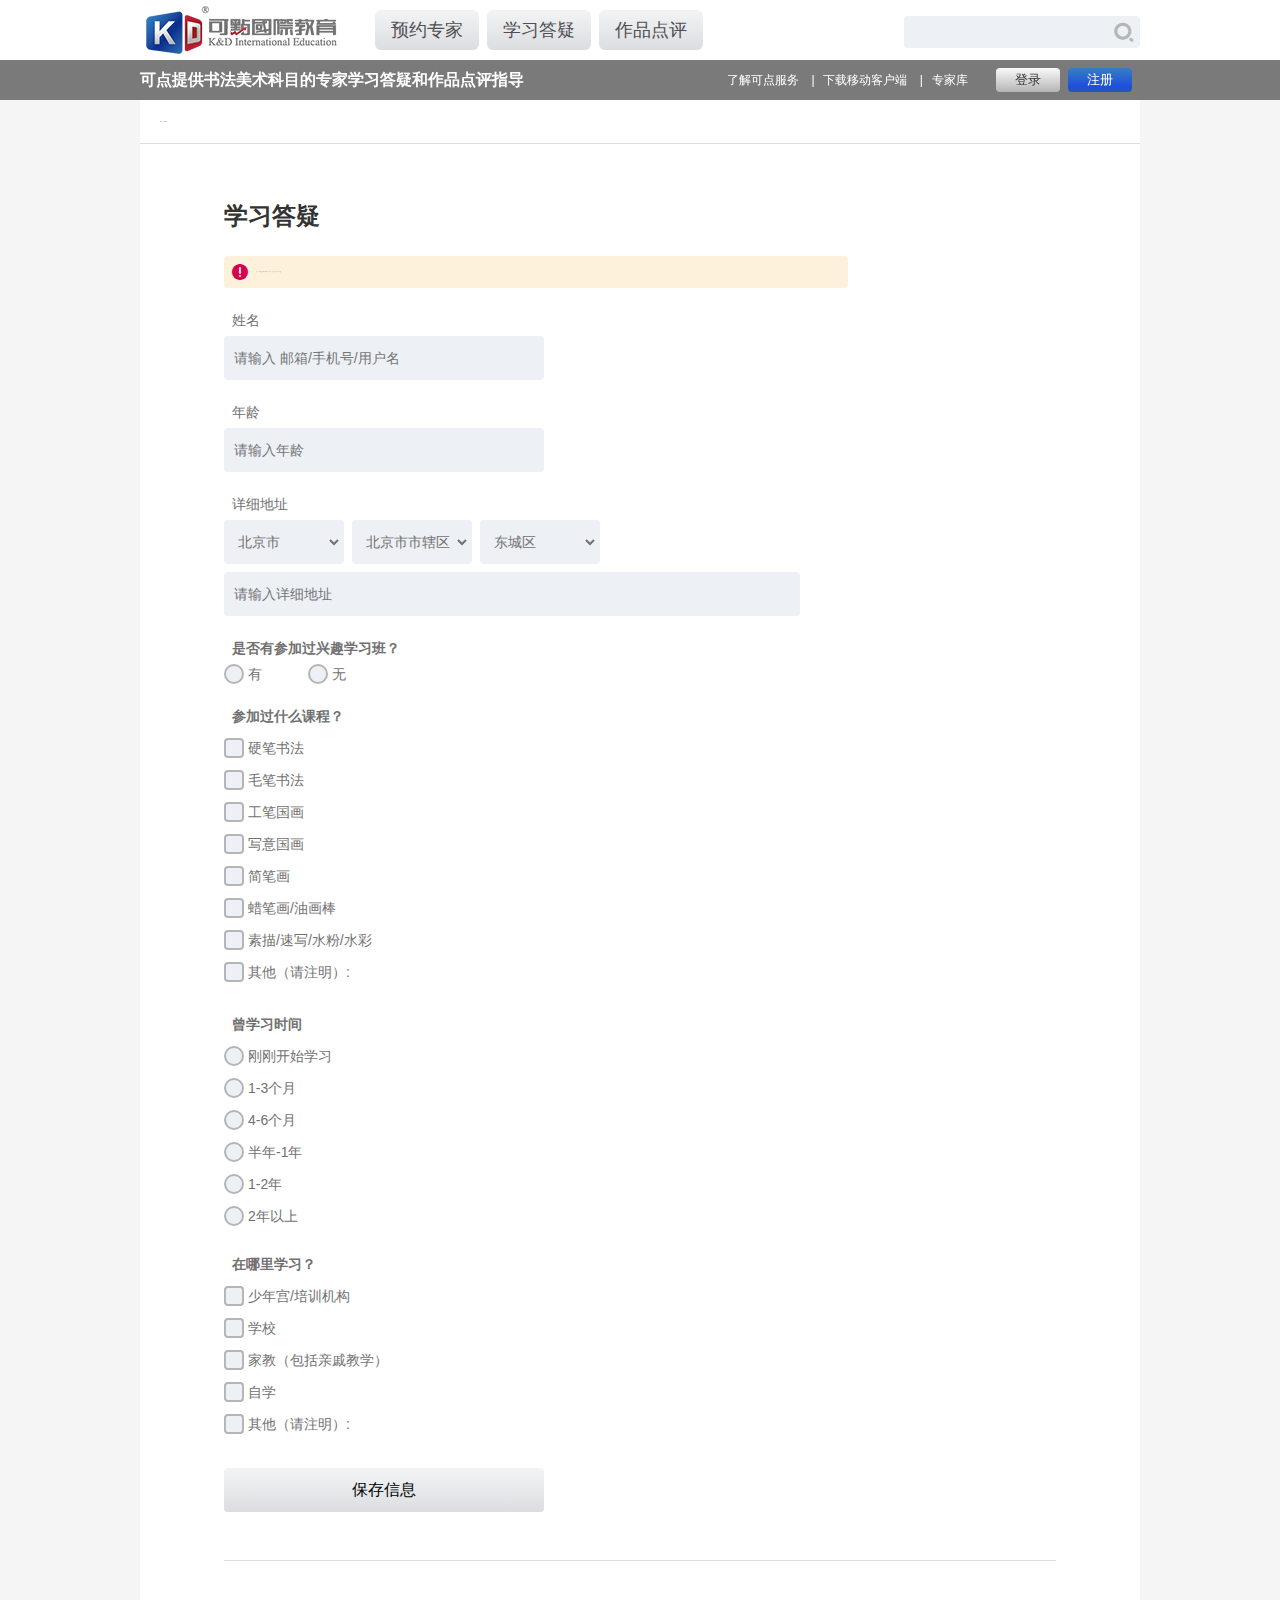
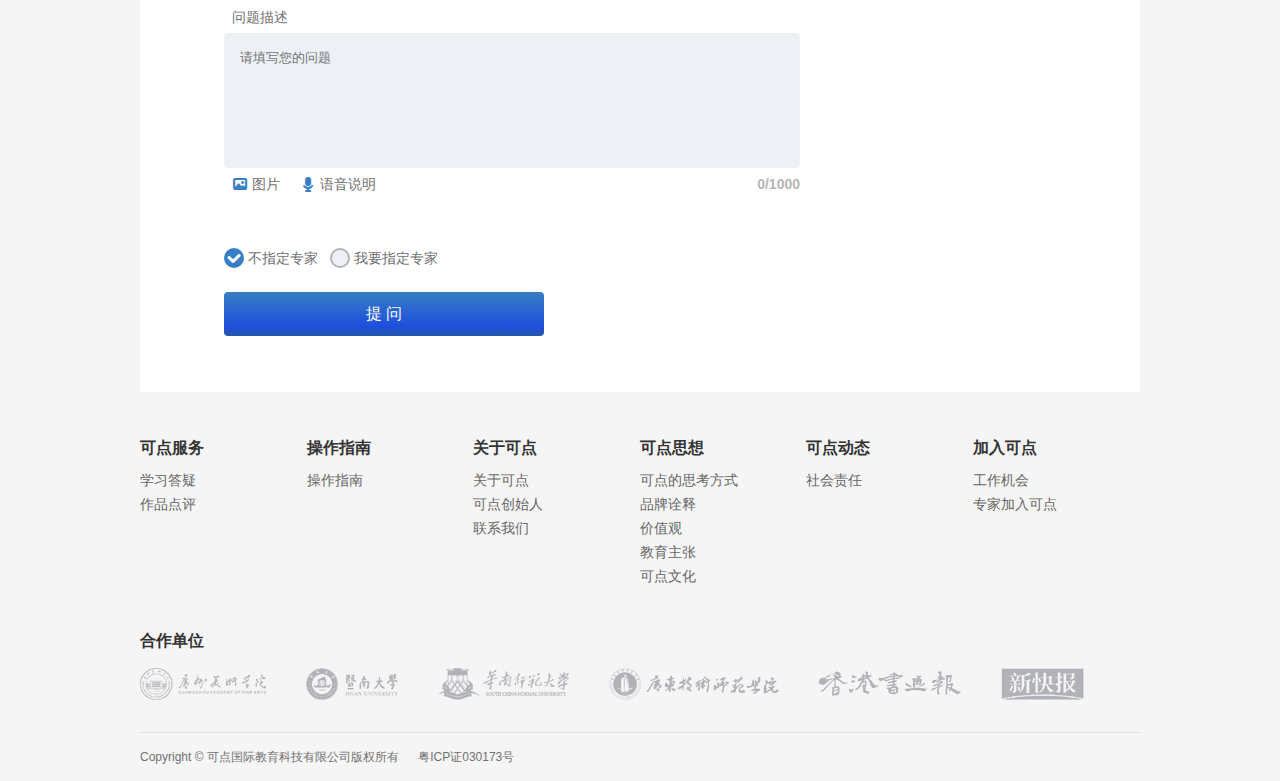
<file: onlineKd/learninganswer.html>
<!DOCTYPE html>
<html>
<head>
	<meta http-equiv="Content-Type" content="text/html; charset=utf-8">
	<meta name="viewport" content="width=device-width,height=device-height,initial-scale=1,maximum-scale=1.0,user-scalable=no">
	<meta http-equiv="X-UA-Compatible" content="chrome=1">

	<link rel="stylesheet" href="content/fonts.css" />
	<link rel="stylesheet" type="text/css" href="content/themes/default/default.css" />
	<link rel="stylesheet/less" type="text/css" href="content/reflow.less" />
	<!-- <link rel="stylesheet" href="content/reflow.css" /> -->
	<script src="scripts/jquery.min.js" type="text/javascript"></script>
	<script src="scripts/base.js" type="text/javascript"></script>
	<script src="scripts/less.min.js" type="text/javascript"></script>
	<title>可点在线教育OnlineKD - 学习答疑</title>
</head>
<body>
	<div class="header">
		<div class="contain">
			<div class="logo partLeft"><a href="index.html"><img src="images/logo.png" alt=""></a></div>
			<div class="mainMenu partLeft">
				<ul>
					<li><a class="btn g_lightgray" href="expertlist.html">预约专家</a></li>
					<li><a class="btn g_lightgray" href="moreinfo_help.html">学习答疑</a></li>
					<li><a class="btn g_lightgray" href="workcomment.html">作品点评</a></li>
				</ul>
			</div>
			<div class="searchBox partRight">
				<input class="searchInput" type="text" value=""/>
				<a href='javascript:void(0);' class="ic ic_search"></a>
			</div>
		</div>
	</div>

	<div class="mb_header">
		<span class="ic ic_menu pol"></span>
		<div class="logo"><a href="index.html"><img src="images/logo.png" alt=""></a></div>
		<span class="ic ic_share por" id='share'></span>
		<div class="mb_menu">
			<h2 class="slogan">可点提供书法美术科目的专家学习答疑和作品点评指导</h2>

			<ul>
				<li class="selection"><a href="index.html">首页</a></li>
				<li><a href="expertlist.html">预约专家</a></li>
				<li><a href="moreinfo_help.html">学习答疑</a></li>
				<li><a href="workcomment.html">作品点评</a></li>
				<li><a href="javascript:void(0);">下载移动客户端</a></li>
			</ul>

			<div class="userPart userlogged"><!--userlogged控制登录显示隐藏-->
				<div class="login">
					<a href="signin.html" class="btn g_gray">登录</a>
					<a href="javascript:void(0);" class="btn g_blue">注册</a>
				</div>
				<div class="loggedIn">
					<a href="mykd.html" class="btn g_gray">我的可点</a>
					<a href="javascript:void(0);" class="btn g_red">充值</a>
					<a href="javascript:void(0);" class="link">退出账户</a>
				</div>
			</div>

		</div>

	</div>

	<div class="mainBody">

		<div class="subBar">
			<div class="contain">
				<h2 class="partLeft slogan">可点提供书法美术科目的专家学习答疑和作品点评指导</h2>
				<div class="partRight">
					<div class="submenu">
						<ul>
							<li><a href="javascript:void(0)">了解可点服务</a></li>
							<li><a href="javascript:void(0)">下载移动客户端</a></li>
							<li><a href="javascript:void(0)">专家库</a></li>
						</ul>
					</div>
					<div class="userPart "><!--userlogged控制登录显示隐藏-->
						<div class="login">
							<a href="javascript:void(0);" class="btn g_gray">登录</a>
							<a href="javascript:void(0);" class="btn g_blue">注册</a>
						</div>
						<div class="loggedIn">
							<a href="javascript:void(0);" class="link">退出账户</a>
							<a href="mykd.html" class="btn g_gray">我的可点</a>
							<a href="javascript:void(0);" class="btn g_red">充值</a>
						</div>
					</div>
				</div>
			</div>
		</div>

		<div class="pageContain">
			<div class="contain">
				<div class="breadcrumb">
					首页》学习答疑
				</div>
				<div class="pageContent">
					<h2 class="title">学习答疑</h2>
					<div class="content">
						<form class="form">
							<p class="explain"><span class="ic ic_warning"></span>为了让专家更好地了解学生的情况，请您先完善以下信息</p>
							<dl>
								<dt>姓名</dt>
								<dd><input type="text" placeholder="请输入 邮箱/手机号/用户名"></dd>
							</dl>
							<dl>
								<dt>年龄</dt>
								<dd><input type="text" placeholder="请输入年龄"></dd>
							</dl>
							<dl>
								<dt>详细地址</dt>
								<dd>
									<div class="addressPicker" data-toggle="distpicker">
										<select data-province="---- 选择省 ----"></select>
										<select data-city="---- 选择市 ----"></select>
										<select data-district="---- 选择区 ----"></select>
									</div>
								</dd>
								<dd><input class="item_longInput" type="text" placeholder="请输入详细地址"></dd>
							</dl>
							<dl>
								<dt class="b">是否有参加过兴趣学习班？</dt>
								<dd>
									<label for="hobbyClass_yes">
										<input type="radio" name="hobbyClass" id='hobbyClass_yes' value="hobbyClass_yes" />
										<span class="labelitem ic ic_check_small"></span>
										<span>有</span>
									</label>
									<label for="hobbyClass_no">
										<input type="radio" name="hobbyClass" id='hobbyClass_no' value="hobbyClass_no" />
										<span class="labelitem ic ic_check_small"></span>
										<span>无</span>
									</label>
								</dd>
							</dl>
							<dl>
								<dt class="b">参加过什么课程？</dt>
								<dd>
									<label for="course_yingbishufa">
										<input type="checkbox" name="overCourse" id='course_yingbishufa' value="course_yingbishufa" />
										<span class="labelitem ic ic_check_small"></span>
										<span>硬笔书法</span>
									</label>
									<label for="course_maobishufa">
										<input type="checkbox" name="overCourse" id='course_maobishufa' value="course_maobishufa" />
										<span class="labelitem ic ic_check_small"></span>
										<span>毛笔书法</span>
									</label>
									<label for="course_gongbiguohua">
										<input type="checkbox" name="overCourse" id='course_gongbiguohua' value="course_gongbiguohua" />
										<span class="labelitem ic ic_check_small"></span>
										<span>工笔国画</span>
									</label>
									<label for="course_xieyiguohua">
										<input type="checkbox" name="overCourse" id='course_xieyiguohua' value="course_xieyiguohua" />
										<span class="labelitem ic ic_check_small"></span>
										<span>写意国画</span>
									</label>
									<label for="course_jianbihua">
										<input type="checkbox" name="overCourse" id='course_jianbihua' value="course_jianbihua" />
										<span class="labelitem ic ic_check_small"></span>
										<span>简笔画</span>
									</label>
									<label for="course_labiyouhuabang">
										<input type="checkbox" name="overCourse" id='course_labiyouhuabang' value="course_labiyouhuabang" />
										<span class="labelitem ic ic_check_small"></span>
										<span>蜡笔画/油画棒</span>
									</label>
									<label for="course_sumiaosuxieshuifenshuicai">
										<input type="checkbox" name="overCourse" id='course_sumiaosuxieshuifenshuicai' value="course_sumiaosuxieshuifenshuicai" />
										<span class="labelitem ic ic_check_small"></span>
										<span>素描/速写/水粉/水彩</span>
									</label>
									<label class="checkedShowSubLevel" for="course_qita">
										<input type="checkbox" name="overCourse" id='course_qita' value="course_qita" />
										<span class="labelitem ic ic_check_small"></span>
										<span>其他（请注明）:</span>
									</label>
									<input class='checked_show item_otherInput' type="text"/>
								</dd>
							</dl>
							<dl>
								<dt class="b">曾学习时间</dt>
								<dd>
									<label for="time_ganggang">
										<input type="radio" name="learnTime" id='time_ganggang' value="time_ganggang" />
										<span class="labelitem ic ic_check_small"></span>
										<span>刚刚开始学习</span>
									</label>
									<label for="time_1_3m">
										<input type="radio" name="learnTime" id='time_1_3m' value="time_1_3m" />
										<span class="labelitem ic ic_check_small"></span>
										<span>1-3个月</span>
									</label>
									<label for="time_4_6m">
										<input type="radio" name="learnTime" id='time_4_6m' value="time_4_6m" />
										<span class="labelitem ic ic_check_small"></span>
										<span>4-6个月</span>
									</label>
									<label for="time_6_12m">
										<input type="radio" name="learnTime" id='time_6_12m' value="time_6_12m" />
										<span class="labelitem ic ic_check_small"></span>
										<span>半年-1年</span>
									</label>
									<label for="time_12_24m">
										<input type="radio" name="learnTime" id='time_12_24m' value="time_12_24m" />
										<span class="labelitem ic ic_check_small"></span>
										<span>1-2年</span>
									</label>
									<label for="time_24mplus">
										<input type="radio" name="learnTime" id='time_24mplus' value="time_24mplus" />
										<span class="labelitem ic ic_check_small"></span>
										<span>2年以上</span>
									</label>
								</dd>
							</dl>
							<dl>
								<dt class="b">在哪里学习？</dt>
								<dd>
									<label for="locale_shaoniangong">
										<input type="checkbox" name="learnWhere" id='locale_shaoniangong' value="locale_shaoniangong" />
										<span class="labelitem ic ic_check_small"></span>
										<span>少年宫/培训机构</span>
									</label>
									<label for="locale_xuexiao">
										<input type="checkbox" name="learnWhere" id='locale_xuexiao' value="locale_xuexiao" />
										<span class="labelitem ic ic_check_small"></span>
										<span>学校</span>
									</label>
									<label for="locale_jiajiao">
										<input type="checkbox" name="learnWhere" id='locale_jiajiao' value="locale_jiajiao" />
										<span class="labelitem ic ic_check_small"></span>
										<span>家教（包括亲戚教学）</span>
									</label>
									<label for="locale_zixue">
										<input type="checkbox" name="learnWhere" id='locale_zixue' value="locale_zixue" />
										<span class="labelitem ic ic_check_small"></span>
										<span>自学</span>
									</label>
									<label class="checkedShowSubLevel" for="locale_qita">
										<input type="checkbox" name="learnWhere" id='locale_qita' value="locale_qita" />
										<span class="labelitem ic ic_check_small"></span>
										<span>其他（请注明）:</span>
									</label>									
									<input class='checked_show item_otherInput' type="text"/>
								</dd>
							</dl>
							<button class="btn g_lightgray">保存信息</button>
						</form>
						<hr class="div">
						<form class="form">
							<dl>
								<dt>问题描述</dt>
								<dd>
									<div class="textarea">
										<textarea name="" id="" cols="30" rows="10" placeholder="请填写您的问题"></textarea>
									</div>
									<div class="additional clear">
										<ul class="partFunction">
											<li>
												<span class="ic ic_img"></span>
												<span>图片</span>
											</li>	
											<li>
												<span class="ic ic_voice"></span>
												<span>语音说明</span>
											</li>
										</ul>
										<p class="counter">0/1000</p>
									</div>
								</dd>
							</dl>
							<dl>
								<dt></dt>
								<dd class='mb_col2'>
									<label for="designate_yes">
										<input type="radio" checked="true" name="designateExpert" id='designate_yes' value="designate_yes" />
										<span class="labelitem ic ic_check_small"></span>
										<span>不指定专家</span>
									</label>
									<label for="designate_no">
										<input type="radio" name="designateExpert" id='designate_no' value="designate_no" />
										<span class="labelitem ic ic_check_small"></span>
										<span>我要指定专家</span>
									</label>
									<div class="checked_show">
										<div class="itemSelector selector_expert">
											<span class="ic ic_downarrow"></span>
											<div class="selectitem selectitem_expert">
												<div class="portrait" style="background-image:url(images/ava_01.png);"></div>
												<div class="expertName">蔡显良</div>
												<div class="bookNum">预约号 - <b>25660</b></div>
											</div>
										</div>
									</div>
								</dd>
							</dl>
							<button class="btn g_blue">提 问</button>
						</form>
					</div>

				</div>
			</div>
		</div>

		<div class="bottom">
			<div class="contain">
				<div class="siteMap clear">
	<dl>
		<dt class="largeClass"><a href="javascript:void(0);">可点服务</a><span class="ic ic_downarrow"></span></dt>
		<dd><a href="javascript:void(0);">学习答疑</a></dd>
		<dd><a href="javascript:void(0);">作品点评</a></dd>
	</dl>
	<dl>
		<dt class="largeClass"><a href="javascript:void(0);">操作指南</a><span class="ic ic_downarrow"></span></dt>
		<dd><a href="javascript:void(0);">操作指南</a></dd>
	</dl>
	<dl>
		<dt class="largeClass"><a href="javascript:void(0);">关于可点</a><span class="ic ic_downarrow"></span></dt>
		<dd><a href="javascript:void(0);">关于可点</a></dd>
		<dd><a href="javascript:void(0);">可点创始人</a></dd>
		<dd><a href="javascript:void(0);">联系我们</a></dd>
	</dl>
	<dl>
		<dt class="largeClass"><a href="javascript:void(0);">可点思想</a><span class="ic ic_downarrow"></span></dt>
		<dd><a href="javascript:void(0);">可点的思考方式</a></dd>
		<dd><a href="javascript:void(0);">品牌诠释</a></dd>
		<dd><a href="javascript:void(0);">价值观</a></dd>
		<dd><a href="javascript:void(0);">教育主张</a></dd>
		<dd><a href="javascript:void(0);">可点文化</a></dd>
	</dl>
	<dl>
		<dt class="largeClass"><a href="javascript:void(0);">可点动态</a><span class="ic ic_downarrow"></span></dt>
		<dd><a href="javascript:void(0);">社会责任</a></dd>
	</dl>
	<dl>
		<dt class="largeClass"><a href="javascript:void(0);">加入可点</a><span class="ic ic_downarrow"></span></dt>
		<dd><a href="javascript:void(0);">工作机会</a></dd>
		<dd><a href="javascript:void(0);">专家加入可点</a></dd>
	</dl>
</div>
				<div class="cooperation">
					<dl class="clear">
						<dt class="largeClass">合作单位</dt>
						<dd><a href="javascript:void(0);"><img src="images/cp_广州美术学院.png" alt="广州美术学院"></a></dd>
						<dd><a href="javascript:void(0);"><img src="images/cp_暨南大学.png" alt="暨南大学"></a></dd>
						<dd><a href="javascript:void(0);"><img src="images/cp_华南师范大学.png" alt="华南师范大学"></a></dd>
						<dd><a href="javascript:void(0);"><img src="images/cp_广东技术师范学院.png" alt="广东技术师范学院"></a></dd>
						<dd><a href="javascript:void(0);"><img src="images/cp_香港书画报.png" alt="香港书画报"></a></dd>
						<dd><a href="javascript:void(0);"><img src="images/cp_新快报.png" alt="新快报"></a></dd>
					</dl>
				</div>
				<div class="footer">
					<p class="copyright">Copyright © 可点国际教育科技有限公司版权所有</p>
					<a class="link netRecord" href="javascript:void(0);">粤ICP证030173号</a>
				</div>
			</div>
		</div>

	</div>
	<!--<script type="text/javascript" src="http://openapi.baidu.com/widget/social/1.0/share.js"> </script>
	<script type="text/javascript">
		var config = {
			"afterRender":function(){
           //your code
       },
       "client_id":"ZVEpDSsmZ0qxa1gmgDAh1Fje",
       "dom_id":"share",
       "content":"可点在线教育OnlineKD,提供书法美术科目的专家学习答疑和作品点评指导",
       "theme":"native"
   };
   baidu.socShare.init(config);
</script>-->
</body>
</html>


<script src="scripts/distpicker.data.js"></script>
<script src="scripts/distpicker.js"></script>
</file>
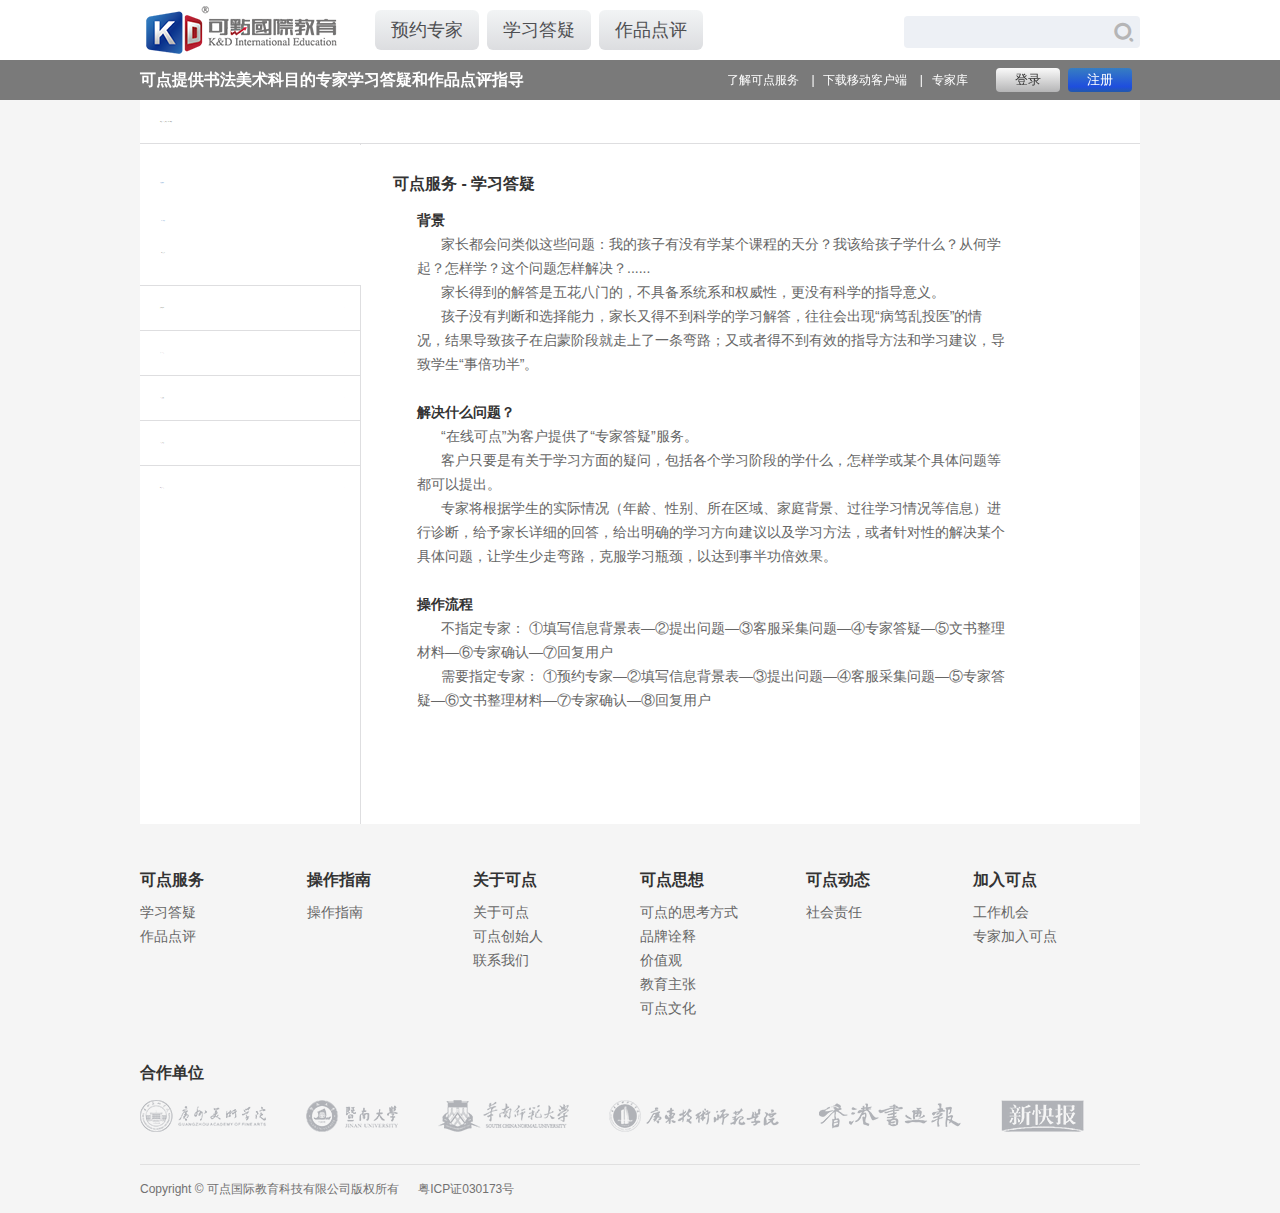
<file: onlineKd/moreinfo_help.html>
<!DOCTYPE html>
<html>
<head>
	<meta http-equiv="Content-Type" content="text/html; charset=utf-8">
	<meta name="viewport" content="width=device-width,height=device-height,initial-scale=1,maximum-scale=1.0,user-scalable=no">
	<meta http-equiv="X-UA-Compatible" content="chrome=1">

	<link rel="stylesheet" href="content/fonts.css" />
	<link rel="stylesheet" type="text/css" href="content/themes/default/default.css" />
	<link rel="stylesheet/less" type="text/css" href="content/reflow.less" />
	<!-- <link rel="stylesheet" href="content/reflow.css" /> -->
	<script src="scripts/jquery.min.js" type="text/javascript"></script>
	<script src="scripts/base.js" type="text/javascript"></script>
	<script src="scripts/less.min.js" type="text/javascript"></script>
	<title>可点在线教育OnlineKD - 专家介绍</title>
</head>
<body>
	<div class="header">
		<div class="contain">
			<div class="logo partLeft"><a href="index.html"><img src="images/logo.png" alt=""></a></div>
			<div class="mainMenu partLeft">
				<ul>
					<li><a class="btn g_lightgray" href="expertlist.html">预约专家</a></li>
					<li><a class="btn g_lightgray" href="moreinfo_help.html">学习答疑</a></li>
					<li><a class="btn g_lightgray" href="workcomment.html">作品点评</a></li>
				</ul>
			</div>
			<div class="searchBox partRight">
				<input class="searchInput" type="text" value=""/>
				<a href='javascript:void(0);' class="ic ic_search"></a>
			</div>
		</div>
	</div>

	<div class="mb_header">
		<span class="ic ic_menu pol"></span>
		<div class="logo"><a href="index.html"><img src="images/logo.png" alt=""></a></div>
		<span class="ic ic_share por" id='share'></span>
		<div class="mb_menu">
			<h2 class="slogan">可点提供书法美术科目的专家学习答疑和作品点评指导</h2>

			<ul>
				<li class="selection"><a href="index.html">首页</a></li>
				<li><a href="expertlist.html">预约专家</a></li>
				<li><a href="moreinfo_help.html">学习答疑</a></li>
				<li><a href="workcomment.html">作品点评</a></li>
				<li><a href="javascript:void(0);">下载移动客户端</a></li>
			</ul>

			<div class="userPart userlogged"><!--userlogged控制登录显示隐藏-->
				<div class="login">
					<a href="signin.html" class="btn g_gray">登录</a>
					<a href="javascript:void(0);" class="btn g_blue">注册</a>
				</div>
				<div class="loggedIn">
					<a href="mykd.html" class="btn g_gray">我的可点</a>
					<a href="javascript:void(0);" class="btn g_red">充值</a>
					<a href="javascript:void(0);" class="link">退出账户</a>
				</div>
			</div>

		</div>

	</div>

	<div class="mainBody">

		<div class="subBar">
			<div class="contain">
				<h2 class="partLeft slogan">可点提供书法美术科目的专家学习答疑和作品点评指导</h2>
				<div class="partRight">
					<div class="submenu">
						<ul>
							<li><a href="javascript:void(0)">了解可点服务</a></li>
							<li><a href="javascript:void(0)">下载移动客户端</a></li>
							<li><a href="javascript:void(0)">专家库</a></li>
						</ul>
					</div>
					<div class="userPart "><!--userlogged控制登录显示隐藏-->
						<div class="login">
							<a href="javascript:void(0);" class="btn g_gray">登录</a>
							<a href="javascript:void(0);" class="btn g_blue">注册</a>
						</div>
						<div class="loggedIn">
							<a href="javascript:void(0);" class="link">退出账户</a>
							<a href="mykd.html" class="btn g_gray">我的可点</a>
							<a href="javascript:void(0);" class="btn g_red">充值</a>
						</div>
					</div>
				</div>
			</div>
		</div>

		<div class="pageContain">
			<div class="contain">
				<div class="breadcrumb">
					首页》可点服务 》学习答疑
				</div>
				<div class="pageContent_help">
					<div class="sidebar mb_hide">
						<div class="menu_help">
							<dl class="open selection">
								<dt class="largeClass"><a href="javascript:void(0);">可点服务</a><span class="ic ic_downarrow"></span></dt>
								<dd class='selection'><a href="learninganswer.html">学习答疑</a></dd>
								<dd><a href="workcomment.html">作品点评</a></dd>
							</dl>
							<dl>
								<dt class="largeClass"><a href="javascript:void(0);">操作指南</a><span class="ic ic_downarrow"></span></dt>
								<dd><a href="javascript:void(0);">操作指南</a></dd>
							</dl>
							<dl>
								<dt class="largeClass"><a href="javascript:void(0);">关于可点</a><span class="ic ic_downarrow"></span></dt>
								<dd><a href="javascript:void(0);">关于可点</a></dd>
								<dd><a href="javascript:void(0);">可点创始人</a></dd>
								<dd><a href="javascript:void(0);">联系我们</a></dd>
							</dl>
							<dl>
								<dt class="largeClass"><a href="javascript:void(0);">可点思想</a><span class="ic ic_downarrow"></span></dt>
								<dd><a href="javascript:void(0);">可点的思考方式</a></dd>
								<dd><a href="javascript:void(0);">品牌诠释</a></dd>
								<dd><a href="javascript:void(0);">价值观</a></dd>
								<dd><a href="javascript:void(0);">教育主张</a></dd>
								<dd><a href="javascript:void(0);">可点文化</a></dd>
							</dl>
							<dl>
								<dt class="largeClass"><a href="javascript:void(0);">可点动态</a><span class="ic ic_downarrow"></span></dt>
								<dd><a href="javascript:void(0);">社会责任</a></dd>
							</dl>
							<dl>
								<dt class="largeClass"><a href="javascript:void(0);">加入可点</a><span class="ic ic_downarrow"></span></dt>
								<dd><a href="javascript:void(0);">工作机会</a></dd>
								<dd><a href="javascript:void(0);">专家加入可点</a></dd>
							</dl>
						</div>
					</div>
					<div class="mainContent">
						<div class="pageContent">
							<h2 class="title mb_fixedTop">
								<a class="mb_show link_goback" href="javascript:void(0);"><span class="ic ic_dbarrowleft"></span>返回</a>
								可点服务 - 学习答疑
							</h2>
							<div class="content">
								<p>
									<strong>背景</strong>
								</p>
								<p>
									家长都会问类似这些问题：我的孩子有没有学某个课程的天分？我该给孩子学什么？从何学起？怎样学？这个问题怎样解决？......
								</p>
								<p>
									家长得到的解答是五花八门的，不具备系统系和权威性，更没有科学的指导意义。
								</p>
								<p>
									孩子没有判断和选择能力，家长又得不到科学的学习解答，往往会出现“病笃乱投医”的情况，结果导致孩子在启蒙阶段就走上了一条弯路；又或者得不到有效的指导方法和学习建议，导致学生“事倍功半”。
								</p>
								<p>
									&nbsp;
								</p>
								<p>
									<strong>解决什么问题？</strong>
								</p>
								<p>
									“在线可点”为客户提供了“专家答疑”服务。
								</p>
								<p>
									客户只要是有关于学习方面的疑问，包括各个学习阶段的学什么，怎样学或某个具体问题等都可以提出。
								</p>
								<p>
									专家将根据学生的实际情况（年龄、性别、所在区域、家庭背景、过往学习情况等信息）进行诊断，给予家长详细的回答，给出明确的学习方向建议以及学习方法，或者针对性的解决某个具体问题，让学生少走弯路，克服学习瓶颈，以达到事半功倍效果。
								</p>
								<p>
									&nbsp;
								</p>
								<p>
									<strong>操作流程</strong>
								</p>
								<p>
									不指定专家： ①填写信息背景表—②提出问题—③客服采集问题—④专家答疑—⑤文书整理材料—⑥专家确认—⑦回复用户
								</p>
								<p>
									需要指定专家： ①预约专家—②填写信息背景表—③提出问题—④客服采集问题—⑤专家答疑—⑥文书整理材料—⑦专家确认—⑧回复用户
								</p>
								<p>
									<br/>
								</p>
							</div>
						</div>
					</div>
				</div>
			</div>
		</div>

		<div class="bottom">
			<div class="contain">
				<div class="siteMap clear">
					<dl>
						<dt class="largeClass"><a href="javascript:void(0);">可点服务</a><span class="ic ic_downarrow"></span></dt>
						<dd><a href="learninganswer.html">学习答疑</a></dd>
						<dd><a href="workcomment.html">作品点评</a></dd>
					</dl>
					<dl>
						<dt class="largeClass"><a href="javascript:void(0);">操作指南</a><span class="ic ic_downarrow"></span></dt>
						<dd><a href="javascript:void(0);">操作指南</a></dd>
					</dl>
					<dl>
						<dt class="largeClass"><a href="javascript:void(0);">关于可点</a><span class="ic ic_downarrow"></span></dt>
						<dd><a href="javascript:void(0);">关于可点</a></dd>
						<dd><a href="javascript:void(0);">可点创始人</a></dd>
						<dd><a href="javascript:void(0);">联系我们</a></dd>
					</dl>
					<dl>
						<dt class="largeClass"><a href="javascript:void(0);">可点思想</a><span class="ic ic_downarrow"></span></dt>
						<dd><a href="javascript:void(0);">可点的思考方式</a></dd>
						<dd><a href="javascript:void(0);">品牌诠释</a></dd>
						<dd><a href="javascript:void(0);">价值观</a></dd>
						<dd><a href="javascript:void(0);">教育主张</a></dd>
						<dd><a href="javascript:void(0);">可点文化</a></dd>
					</dl>
					<dl>
						<dt class="largeClass"><a href="javascript:void(0);">可点动态</a><span class="ic ic_downarrow"></span></dt>
						<dd><a href="javascript:void(0);">社会责任</a></dd>
					</dl>
					<dl>
						<dt class="largeClass"><a href="javascript:void(0);">加入可点</a><span class="ic ic_downarrow"></span></dt>
						<dd><a href="javascript:void(0);">工作机会</a></dd>
						<dd><a href="javascript:void(0);">专家加入可点</a></dd>
					</dl>
				</div>
				<div class="cooperation">
					<dl class="clear">
						<dt class="largeClass">合作单位</dt>
						<dd><a href="javascript:void(0);"><img src="images/cp_广州美术学院.png" alt="广州美术学院"></a></dd>
						<dd><a href="javascript:void(0);"><img src="images/cp_暨南大学.png" alt="暨南大学"></a></dd>
						<dd><a href="javascript:void(0);"><img src="images/cp_华南师范大学.png" alt="华南师范大学"></a></dd>
						<dd><a href="javascript:void(0);"><img src="images/cp_广东技术师范学院.png" alt="广东技术师范学院"></a></dd>
						<dd><a href="javascript:void(0);"><img src="images/cp_香港书画报.png" alt="香港书画报"></a></dd>
						<dd><a href="javascript:void(0);"><img src="images/cp_新快报.png" alt="新快报"></a></dd>
					</dl>
				</div>
				<div class="footer">
					<p class="copyright">Copyright © 可点国际教育科技有限公司版权所有</p>
					<a class="link netRecord" href="javascript:void(0);">粤ICP证030173号</a>
				</div>
			</div>
		</div>

	</div>
	<!--<script type="text/javascript" src="http://openapi.baidu.com/widget/social/1.0/share.js"> </script>
	<script type="text/javascript">
		var config = {
			"afterRender":function(){
           //your code
       },
       "client_id":"ZVEpDSsmZ0qxa1gmgDAh1Fje",
       "dom_id":"share",
       "content":"可点在线教育OnlineKD,提供书法美术科目的专家学习答疑和作品点评指导",
       "theme":"native"
   };
   baidu.socShare.init(config);
</script>-->
</body>
</html>


<script src="scripts/distpicker.data.js"></script>
<script src="scripts/distpicker.js"></script>
</file>
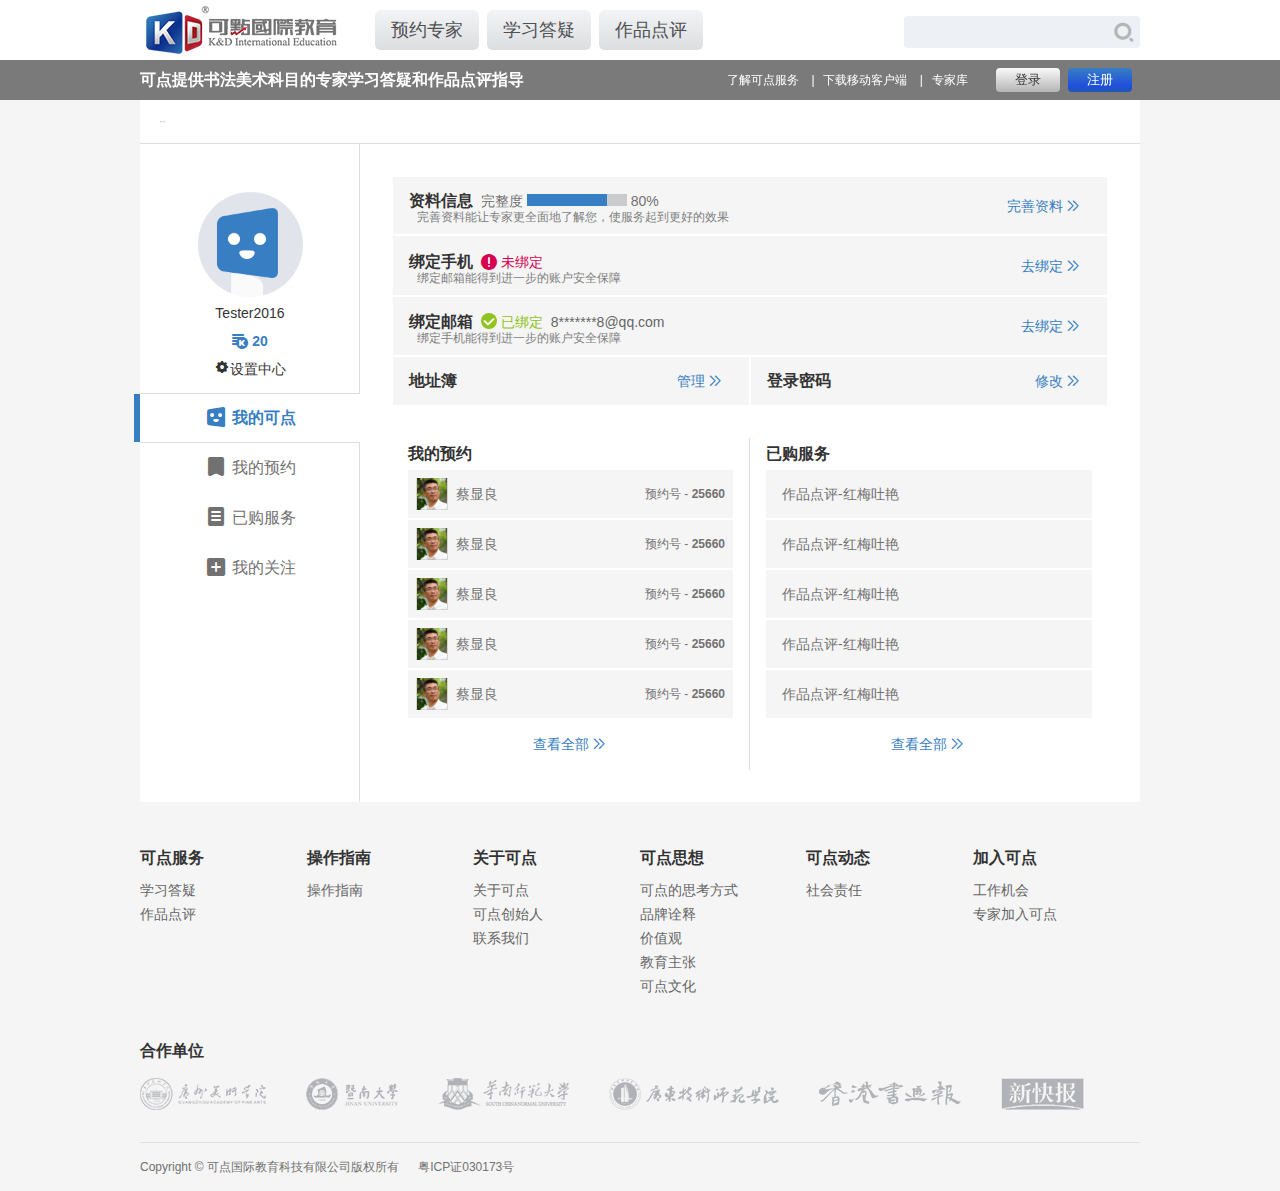
<file: onlineKd/mykd.html>
<!DOCTYPE html>
<html>
<head>
	<meta http-equiv="Content-Type" content="text/html; charset=utf-8">
	<meta name="viewport" content="width=device-width,height=device-height,initial-scale=1,maximum-scale=1.0,user-scalable=no">
	<meta http-equiv="X-UA-Compatible" content="chrome=1">

	<link rel="stylesheet" href="content/fonts.css" />
	<link rel="stylesheet" type="text/css" href="content/themes/default/default.css" />
	<link rel="stylesheet/less" type="text/css" href="content/reflow.less" />
	<!-- <link rel="stylesheet" href="content/reflow.css" /> -->
	<script src="scripts/jquery.min.js" type="text/javascript"></script>
	<script src="scripts/base.js" type="text/javascript"></script>
	<script src="scripts/less.min.js" type="text/javascript"></script>
	<title>可点在线教育OnlineKD - 我的可点</title>
</head>
<body>
	<div class="header">
		<div class="contain">
			<div class="logo partLeft"><a href="index.html"><img src="images/logo.png" alt=""></a></div>
			<div class="mainMenu partLeft">
				<ul>
					<li><a class="btn g_lightgray" href="expertlist.html">预约专家</a></li>
					<li><a class="btn g_lightgray" href="moreinfo_help.html">学习答疑</a></li>
					<li><a class="btn g_lightgray" href="workcomment.html">作品点评</a></li>
				</ul>
			</div>
			<div class="searchBox partRight">
				<input class="searchInput" type="text" value=""/>
				<a href='javascript:void(0);' class="ic ic_search"></a>
			</div>
		</div>
	</div>

	<div class="mb_header">
		<span class="ic ic_menu pol"></span>
		<div class="logo"><a href="index.html"><img src="images/logo.png" alt=""></a></div>
		<span class="ic ic_share por" id='share'></span>
		<div class="mb_menu">
			<h2 class="slogan">可点提供书法美术科目的专家学习答疑和作品点评指导</h2>

			<ul>
				<li class="selection"><a href="index.html">首页</a></li>
				<li><a href="expertlist.html">预约专家</a></li>
				<li><a href="moreinfo_help.html">学习答疑</a></li>
				<li><a href="workcomment.html">作品点评</a></li>
				<li><a href="javascript:void(0);">下载移动客户端</a></li>
			</ul>

			<div class="userPart userlogged"><!--userlogged控制登录显示隐藏-->
				<div class="login">
					<a href="signin.html" class="btn g_gray">登录</a>
					<a href="javascript:void(0);" class="btn g_blue">注册</a>
				</div>
				<div class="loggedIn">
					<a href="mykd.html" class="btn g_gray">我的可点</a>
					<a href="javascript:void(0);" class="btn g_red">充值</a>
					<a href="javascript:void(0);" class="link">退出账户</a>
				</div>
			</div>

		</div>

	</div>

	<div class="mainBody">

		<div class="subBar">
			<div class="contain">
				<h2 class="partLeft slogan">可点提供书法美术科目的专家学习答疑和作品点评指导</h2>
				<div class="partRight">
					<div class="submenu">
						<ul>
							<li><a href="javascript:void(0)">了解可点服务</a></li>
							<li><a href="javascript:void(0)">下载移动客户端</a></li>
							<li><a href="javascript:void(0)">专家库</a></li>
						</ul>
					</div>
					<div class="userPart "><!--userlogged控制登录显示隐藏-->
						<div class="login">
							<a href="javascript:void(0);" class="btn g_gray">登录</a>
							<a href="javascript:void(0);" class="btn g_blue">注册</a>
						</div>
						<div class="loggedIn">
							<a href="javascript:void(0);" class="link">退出账户</a>
							<a href="javascript:void(0);" class="btn g_gray">我的可点</a>
							<a href="javascript:void(0);" class="btn g_red">充值</a>
						</div>
					</div>
				</div>
			</div>
		</div>

		<div class="pageContain">
			<div class="contain">
				<div class="breadcrumb">
					首页》我的可点
				</div>
				<div class="ownPage">
					<div class="sidebar">
						<div class="ownInfo">
							<div class="user_avatar"></div>
							<div class="user_name">Tester2016</div>
							<b class="kdb"><span class="ic ic_kdb"></span>20</b>
							<a href="javascript:void(0);" class="btn g_red btn_chongZhi mb_show">充值</a>
						</div>
						<div class="linkToSettingCenter mb_hide">
							<a class="link" href="setting_info.html"><span class="ic ic_setting"></span>设置中心</a>
						</div>
						<div class="sidenav mb_hide">
							<ul>
								<li class="selection" onclick="location.href='mykd.html'">
									<span class="ic ic_kdme"></span>
									<span>我的可点</span>
								</li>
								<li onclick="location.href='mykd_mybooking.html'">
									<span class="ic ic_book"></span>
									<span>我的预约</span>
								</li>
								<li onclick="location.href='mykd_myservice.html'">
									<span class="ic ic_service"></span>
									<span>已购服务</span>
								</li>
								<li onclick="location.href='mykd_myfollow.html'">
									<span class="ic ic_myfollow"></span>
									<span>我的关注</span>
								</li>
							</ul>
						</div>

						<div class="mb_nav mb_show">
							<ul>
								<li class="info_block" onclick="location.href='mykd_mybooking.html'">
									<span class="ic ic_book"></span>
									<span>我的预约</span>
									<span class="ic ic_rightarrow"></span>
									<a href="javascript:void(0);" class="fullCover"></a>
								</li>
								<li class="info_block" onclick="location.href='mykd_myservice.html'">
									<span class="ic ic_service"></span>
									<span>已购服务</span>
									<span class="ic ic_rightarrow"></span>
									<a href="javascript:void(0);" class="fullCover"></a>
								</li>
								<li class="info_block" onclick="location.href='mykd_myfollow.html'">
									<span class="ic ic_myfollow"></span>
									<span>我的关注</span>
									<span class="ic ic_rightarrow"></span>
									<a href="javascript:void(0);" class="fullCover"></a>
								</li>
							</ul>
							<ul>
								<p class="subtitle">设置中心</p>
								<li class="info_block">
									<span class="ic ic_kdme"></span>
									<span>资料信息</span>
									<span class="ic ic_rightarrow"></span>
									<a href="setting_info.html" class="fullCover"></a>
								</li>
								<li class="info_block">
									<span class="ic ic_kdb"></span>
									<span>我的可点币</span>
									<span class="ic ic_rightarrow"></span>
									<a href="setting_mykdb.html" class="fullCover"></a>
								</li>
								<li class="info_block">
									<span class="ic ic_link"></span>
									<span>账号绑定</span>
									<span class="ic ic_rightarrow"></span>
									<a href="setting_link.html" class="fullCover"></a>
								</li>
								<li class="info_block">
									<span class="ic ic_password"></span>
									<span>修改密码</span>
									<span class="ic ic_rightarrow"></span>
									<a href="setting_password.html" class="fullCover"></a>
								</li>
								<li class="info_block">
									<span class="ic ic_home"></span>
									<span>地址簿</span>
									<span class="ic ic_rightarrow"></span>
									<a href="setting_addressbook.html" class="fullCover"></a>
								</li>
							</ul>
						</div>
					</div>
					<div class="mainContent mb_hide">
						<div class="pageContent">
							<div class="partBlock">
								<div class="info_block">
									<div class="info_title">
										<h4>资料信息</h4>
										<div class="subtitle">
											<span>完整度</span>
											<div class="progress_block">
												<span class="progress_now"></span>
											</div>
											<span class="progress_value">80%</span>
										</div>
									</div>
									<p class="disc">完善资料能让专家更全面地了解您，使服务起到更好的效果</p>
									<a class="link_goInto link" href="setting_info.html">完善资料<span class="ic ic_dbarrowright"></span></a>
								</div>
								<div class="info_block">
									<div class="info_title">
										<h4>绑定手机</h4>
										<div class="subtitle subtitle_status">
											<span class="ic ic_warning"></span>
											<span>未绑定</span>
										</div>
									</div>
									<p class="disc">绑定邮箱能得到进一步的账户安全保障</p>
									<a class="link_goInto link" href="setting_link_phone.html">去绑定<span class="ic ic_dbarrowright"></span></a>
								</div>
								<div class="info_block">
									<div class="info_title">
										<h4>绑定邮箱</h4>
										<div class="subtitle subtitle_status">
											<span class="ic ic_check"></span>
											<span>已绑定</span>
										</div>
										<span class="info_bound">8*******8@qq.com</span>
									</div>
									<p class="disc">绑定手机能得到进一步的账户安全保障</p>
									<a class="link_goInto link" href="setting_link_email.html">去绑定<span class="ic ic_dbarrowright"></span></a>
								</div>
								<div class="col2">
									<div class="info_block">
										<div class="info_title">
											<h4>地址簿</h4>
										</div>
										<a class="link_goInto link" href="setting_addressbook.html">管理<span class="ic ic_dbarrowright"></span></a>
									</div>
									<div class="info_block">
										<div class="info_title">
											<h4>登录密码</h4>
										</div>
										<a class="link_goInto link" href="setting_password.html">修改<span class="ic ic_dbarrowright"></span></a>
									</div>
								</div>
							</div>

							<div class="bookAndService col2">
								<dl class="info_overview">
									<dt>我的预约</dt>
									<dd>
										<a class="fullCover" href="javascript:void(0);"></a>
										<span class="portrait" style="background-image:url(images/ava_01.png);"></span>
										<span class="expertName">蔡显良</span>
										<span class="bookNum">预约号 - <b>25660</b></span>
									</dd>
									<dd>
										<a class="fullCover" href="javascript:void(0);"></a>
										<span class="portrait" style="background-image:url(images/ava_01.png);"></span>
										<span class="expertName">蔡显良</span>
										<span class="bookNum">预约号 - <b>25660</b></span>
									</dd>
									<dd>
										<a class="fullCover" href="javascript:void(0);"></a>
										<span class="portrait" style="background-image:url(images/ava_01.png);"></span>
										<span class="expertName">蔡显良</span>
										<span class="bookNum">预约号 - <b>25660</b></span>
									</dd>
									<dd>
										<a class="fullCover" href="javascript:void(0);"></a>
										<span class="portrait" style="background-image:url(images/ava_01.png);"></span>
										<span class="expertName">蔡显良</span>
										<span class="bookNum">预约号 - <b>25660</b></span>
									</dd>
									<dd>
										<a class="fullCover" href="javascript:void(0);"></a>
										<span class="portrait" style="background-image:url(images/ava_01.png);"></span>
										<span class="expertName">蔡显良</span>
										<span class="bookNum">预约号 - <b>25660</b></span>
									</dd>
									<dd class="link_more">
										<a href="javascript:void(0);">查看全部<span class="ic ic_dbarrowright"></span></a>
									</dd>
								</dl>
								<dl class="info_overview">
									<dt>已购服务</dt>
									<dd><a class="fullCover" href="javascript:void(0);"></a>作品点评-红梅吐艳</dd>
									<dd><a class="fullCover" href="javascript:void(0);"></a>作品点评-红梅吐艳</dd>
									<dd><a class="fullCover" href="javascript:void(0);"></a>作品点评-红梅吐艳</dd>
									<dd><a class="fullCover" href="javascript:void(0);"></a>作品点评-红梅吐艳</dd>
									<dd><a class="fullCover" href="javascript:void(0);"></a>作品点评-红梅吐艳</dd>
									<dd class="link_more">
										<a href="javascript:void(0);">查看全部<span class="ic ic_dbarrowright"></span></a>
									</dd>
								</dl>
							</div>

						</div>
					</div>
				</div>
			</div>
		</div>

		<div class="bottom">
			<div class="contain">
				<div class="siteMap clear">
	<dl>
		<dt class="largeClass"><a href="javascript:void(0);">可点服务</a><span class="ic ic_downarrow"></span></dt>
		<dd><a href="javascript:void(0);">学习答疑</a></dd>
		<dd><a href="javascript:void(0);">作品点评</a></dd>
	</dl>
	<dl>
		<dt class="largeClass"><a href="javascript:void(0);">操作指南</a><span class="ic ic_downarrow"></span></dt>
		<dd><a href="javascript:void(0);">操作指南</a></dd>
	</dl>
	<dl>
		<dt class="largeClass"><a href="javascript:void(0);">关于可点</a><span class="ic ic_downarrow"></span></dt>
		<dd><a href="javascript:void(0);">关于可点</a></dd>
		<dd><a href="javascript:void(0);">可点创始人</a></dd>
		<dd><a href="javascript:void(0);">联系我们</a></dd>
	</dl>
	<dl>
		<dt class="largeClass"><a href="javascript:void(0);">可点思想</a><span class="ic ic_downarrow"></span></dt>
		<dd><a href="javascript:void(0);">可点的思考方式</a></dd>
		<dd><a href="javascript:void(0);">品牌诠释</a></dd>
		<dd><a href="javascript:void(0);">价值观</a></dd>
		<dd><a href="javascript:void(0);">教育主张</a></dd>
		<dd><a href="javascript:void(0);">可点文化</a></dd>
	</dl>
	<dl>
		<dt class="largeClass"><a href="javascript:void(0);">可点动态</a><span class="ic ic_downarrow"></span></dt>
		<dd><a href="javascript:void(0);">社会责任</a></dd>
	</dl>
	<dl>
		<dt class="largeClass"><a href="javascript:void(0);">加入可点</a><span class="ic ic_downarrow"></span></dt>
		<dd><a href="javascript:void(0);">工作机会</a></dd>
		<dd><a href="javascript:void(0);">专家加入可点</a></dd>
	</dl>
</div>
				<div class="cooperation">
					<dl class="clear">
						<dt class="largeClass">合作单位</dt>
						<dd><a href="javascript:void(0);"><img src="images/cp_广州美术学院.png" alt="广州美术学院"></a></dd>
						<dd><a href="javascript:void(0);"><img src="images/cp_暨南大学.png" alt="暨南大学"></a></dd>
						<dd><a href="javascript:void(0);"><img src="images/cp_华南师范大学.png" alt="华南师范大学"></a></dd>
						<dd><a href="javascript:void(0);"><img src="images/cp_广东技术师范学院.png" alt="广东技术师范学院"></a></dd>
						<dd><a href="javascript:void(0);"><img src="images/cp_香港书画报.png" alt="香港书画报"></a></dd>
						<dd><a href="javascript:void(0);"><img src="images/cp_新快报.png" alt="新快报"></a></dd>
					</dl>
				</div>
				<div class="footer">
					<p class="copyright">Copyright © 可点国际教育科技有限公司版权所有</p>
					<a class="link netRecord" href="javascript:void(0);">粤ICP证030173号</a>
				</div>
			</div>
		</div>

	</div>
	<!--<script type="text/javascript" src="http://openapi.baidu.com/widget/social/1.0/share.js"> </script>
	<script type="text/javascript">
		var config = {
			"afterRender":function(){
           //your code
       },
       "client_id":"ZVEpDSsmZ0qxa1gmgDAh1Fje",
       "dom_id":"share",
       "content":"可点在线教育OnlineKD,提供书法美术科目的专家学习答疑和作品点评指导",
       "theme":"native"
   };
   baidu.socShare.init(config);
</script>-->
</body>
</html>


<script src="scripts/distpicker.data.js"></script>
<script src="scripts/distpicker.js"></script>
</file>
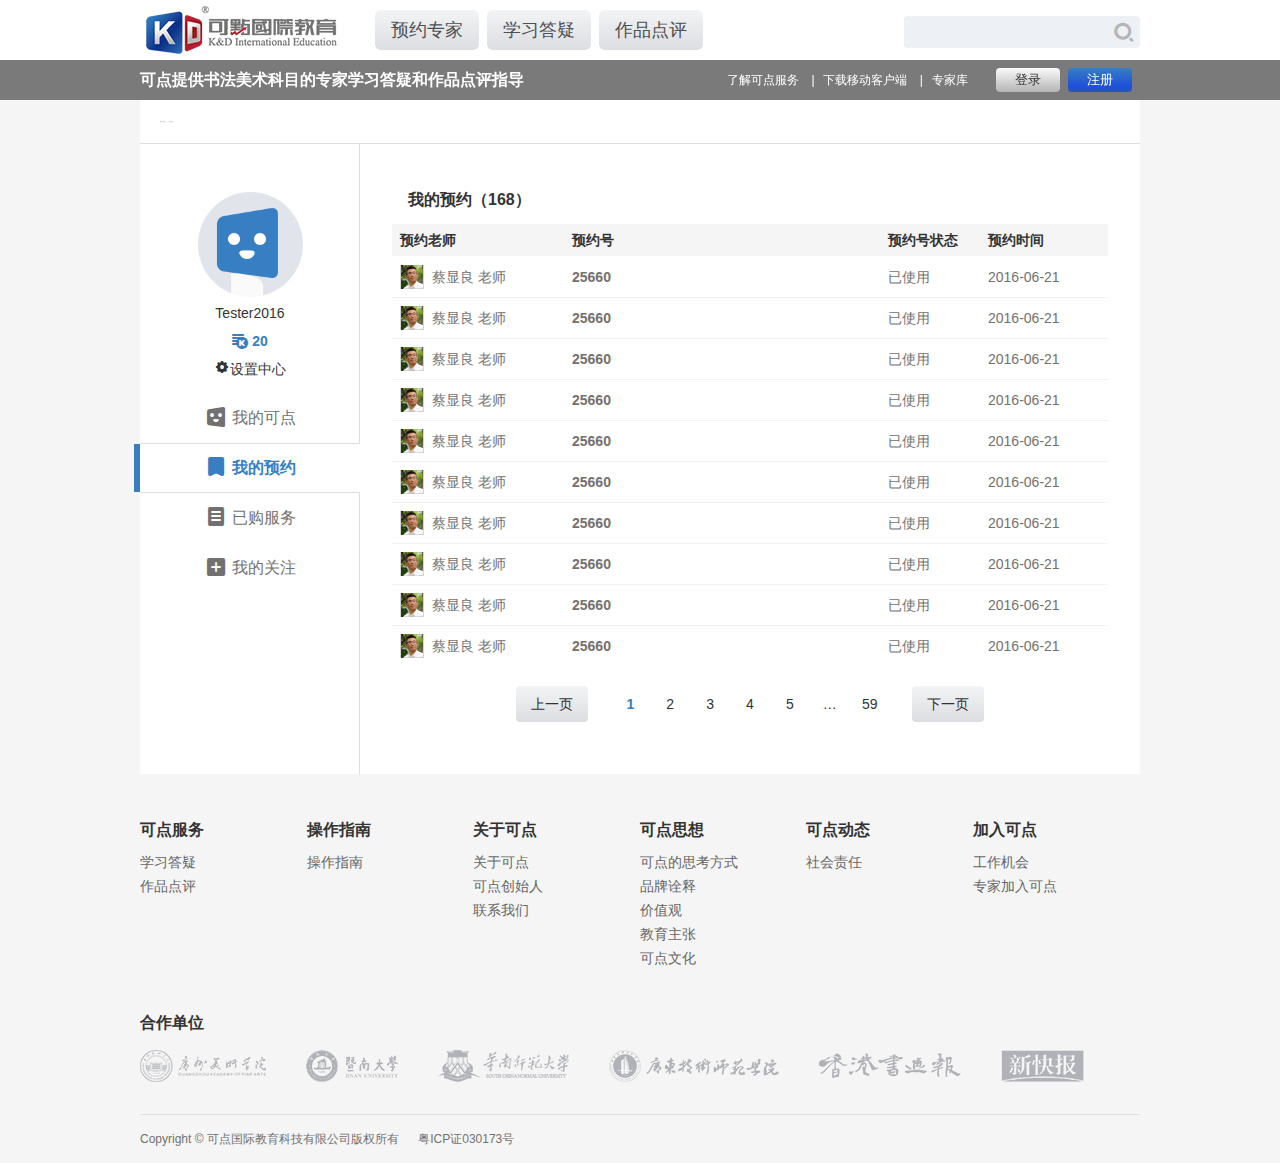
<file: onlineKd/mykd_mybooking.html>
<!DOCTYPE html>
<html>
<head>
	<meta http-equiv="Content-Type" content="text/html; charset=utf-8">
	<meta name="viewport" content="width=device-width,height=device-height,initial-scale=1,maximum-scale=1.0,user-scalable=no">
	<meta http-equiv="X-UA-Compatible" content="chrome=1">

	<link rel="stylesheet" href="content/fonts.css" />
	<link rel="stylesheet" type="text/css" href="content/themes/default/default.css" />
	<link rel="stylesheet/less" type="text/css" href="content/reflow.less" />
	<!-- <link rel="stylesheet" href="content/reflow.css" /> -->
	<script src="scripts/jquery.min.js" type="text/javascript"></script>
	<script src="scripts/base.js" type="text/javascript"></script>
	<script src="scripts/less.min.js" type="text/javascript"></script>
	<title>可点在线教育OnlineKD - 我的预约</title>
</head>
<body>
<div class="header">
		<div class="contain">
			<div class="logo partLeft"><a href="index.html"><img src="images/logo.png" alt=""></a></div>
			<div class="mainMenu partLeft">
				<ul>
					<li><a class="btn g_lightgray" href="expertlist.html">预约专家</a></li>
					<li><a class="btn g_lightgray" href="moreinfo_help.html">学习答疑</a></li>
					<li><a class="btn g_lightgray" href="workcomment.html">作品点评</a></li>
				</ul>
			</div>
			<div class="searchBox partRight">
				<input class="searchInput" type="text" value=""/>
				<a href='javascript:void(0);' class="ic ic_search"></a>
			</div>
		</div>
	</div>

	<div class="mb_header">
		<span class="ic ic_menu pol"></span>
		<div class="logo"><a href="index.html"><img src="images/logo.png" alt=""></a></div>
		<span class="ic ic_share por" id='share'></span>
		<div class="mb_menu">
			<h2 class="slogan">可点提供书法美术科目的专家学习答疑和作品点评指导</h2>

			<ul>
				<li class="selection"><a href="index.html">首页</a></li>
				<li><a href="expertlist.html">预约专家</a></li>
				<li><a href="moreinfo_help.html">学习答疑</a></li>
				<li><a href="workcomment.html">作品点评</a></li>
				<li><a href="javascript:void(0);">下载移动客户端</a></li>
			</ul>

			<div class="userPart userlogged"><!--userlogged控制登录显示隐藏-->
				<div class="login">
					<a href="signin.html" class="btn g_gray">登录</a>
					<a href="javascript:void(0);" class="btn g_blue">注册</a>
				</div>
				<div class="loggedIn">
					<a href="mykd.html" class="btn g_gray">我的可点</a>
					<a href="javascript:void(0);" class="btn g_red">充值</a>
					<a href="javascript:void(0);" class="link">退出账户</a>
				</div>
			</div>

		</div>

	</div>

	<div class="mainBody">

		<div class="subBar">
			<div class="contain">
				<h2 class="partLeft slogan">可点提供书法美术科目的专家学习答疑和作品点评指导</h2>
				<div class="partRight">
					<div class="submenu">
						<ul>
							<li><a href="javascript:void(0)">了解可点服务</a></li>
							<li><a href="javascript:void(0)">下载移动客户端</a></li>
							<li><a href="javascript:void(0)">专家库</a></li>
						</ul>
					</div>
					<div class="userPart "><!--userlogged控制登录显示隐藏-->
						<div class="login">
							<a href="javascript:void(0);" class="btn g_gray">登录</a>
							<a href="javascript:void(0);" class="btn g_blue">注册</a>
						</div>
						<div class="loggedIn">
							<a href="javascript:void(0);" class="link">退出账户</a>
							<a href="mykd.html" class="btn g_gray">我的可点</a>
							<a href="javascript:void(0);" class="btn g_red">充值</a>
						</div>
					</div>
				</div>
			</div>
		</div>

		<div class="pageContain">
			<div class="contain">
				<div class="breadcrumb">
					首页 》我的可点 》我的预约
				</div>
				<div class="ownPage">
					<div class="sidebar mb_hide">
						<div class="ownInfo">
							<div class="user_avatar"></div>
							<div class="user_name">Tester2016</div>
							<b class="kdb"><span class="ic ic_kdb"></span>20</b>
							<a href="javascript:void(0);" class="btn g_red btn_chongZhi mb_show">充值</a>
						</div>
						<div class="linkToSettingCenter mb_hide">
							<a class="link" href="setting_info.html"><span class="ic ic_setting"></span>设置中心</a>
						</div>
						<div class="sidenav mb_hide">
							<ul>
								<li onclick="location.href='mykd.html'">
									<span class="ic ic_kdme"></span>
									<span>我的可点</span>
								</li>
								<li class="selection" onclick="location.href='mykd_mybooking.html'">
									<span class="ic ic_book"></span>
									<span>我的预约</span>
								</li>
								<li onclick="location.href='mykd_myservice.html'">
									<span class="ic ic_service"></span>
									<span>已购服务</span>
								</li>
								<li onclick="location.href='mykd_myfollow.html'">
									<span class="ic ic_myfollow"></span>
									<span>我的关注</span>
								</li>
							</ul>
						</div>

						<div class="mb_nav mb_show">
							<ul>
								<li class="info_block">
									<span class="ic ic_book"></span>
									<span onclick="location.href='mykd_mybooking.html'">我的预约</span>
									<span class="ic ic_rightarrow"></span>
									<a href="javascript:void(0);" class="fullCover"></a>
								</li>
								<li class="info_block">
									<span class="ic ic_service"></span>
									<span onclick="location.href='mykd_myservice.html'">已购服务</span>
									<span class="ic ic_rightarrow"></span>
									<a href="javascript:void(0);" class="fullCover"></a>
								</li>
								<li class="info_block">
									<span class="ic ic_myfollow"></span>
									<span onclick="location.href='mykd_myfollow.html'">我的关注</span>
									<span class="ic ic_rightarrow"></span>
									<a href="javascript:void(0);" class="fullCover"></a>
								</li>
							</ul>
							<ul>
								<p class="subtitle">设置中心</p>
								<li class="info_block">
									<span class="ic ic_kdme"></span>
									<span>资料信息</span>
									<span class="ic ic_rightarrow"></span>
									<a href="javascript:void(0);" class="fullCover"></a>
								</li>
								<li class="info_block">
									<span class="ic ic_kdb"></span>
									<span>我的可点币</span>
									<span class="ic ic_rightarrow"></span>
									<a href="javascript:void(0);" class="fullCover"></a>
								</li>
								<li class="info_block">
									<span class="ic ic_link"></span>
									<span>账号绑定</span>
									<span class="ic ic_rightarrow"></span>
									<a href="javascript:void(0);" class="fullCover"></a>
								</li>
								<li class="info_block">
									<span class="ic ic_password"></span>
									<span>修改密码</span>
									<span class="ic ic_rightarrow"></span>
									<a href="javascript:void(0);" class="fullCover"></a>
								</li>
								<li class="info_block">
									<span class="ic ic_home"></span>
									<span>地址簿</span>
									<span class="ic ic_rightarrow"></span>
									<a href="javascript:void(0);" class="fullCover"></a>
								</li>
							</ul>
						</div>
					</div>
					<div class="mainContent">
						<div class="pageContent">
							<h2 class="title mb_fixedTop">
								<a class="mb_show link_goback" href="mykd.html"><span class="ic ic_dbarrowleft"></span>返回</a>
								我的预约（168）
							</h2>
							<table class="item_table table_header mb_hide">
								<thead>
									<tr>
										<th style=" width:172px" style="text-indent:32px;">预约老师</th>
										<th>预约号</th>
										<th style="width:100px;">预约号状态</th>
										<th style="width:120px;">预约时间</th>
									</tr>
								</thead>
							</table>
							<table class="item_table table_body">
								<tbody>
									<tr>
										<td style=" width:172px">
											<div class="block_teacher">
												<span class="portrait" style="background-image:url(images/ava_01.png);"></span>
												<span class="expertName">蔡显良</span>
											</div>
										</td>
										<td class="mb_hide"><b>25660</b></td>
										<td class="mb_hide" style="width:100px;">已使用</td>
										<td class="mb_hide" style="width:120px;">2016-06-21</td>
										<td class="mb_show textRight" style="width:40px;"><span class="ic ic_rightarrow"></span></td>
									</tr>
									<tr>
										<td style=" width:172px">
											<div class="block_teacher">
												<span class="portrait" style="background-image:url(images/ava_01.png);"></span>
												<span class="expertName">蔡显良</span>
											</div>
										</td>
										<td class="mb_hide"><b>25660</b></td>
										<td class="mb_hide" style="width:100px;">已使用</td>
										<td class="mb_hide" style="width:120px;">2016-06-21</td>
										<td class="mb_show textRight" style="width:40px;"><span class="ic ic_rightarrow"></span></td>
									</tr>
									<tr>
										<td style=" width:172px">
											<div class="block_teacher">
												<span class="portrait" style="background-image:url(images/ava_01.png);"></span>
												<span class="expertName">蔡显良</span>
											</div>
										</td>
										<td class="mb_hide"><b>25660</b></td>
										<td class="mb_hide" style="width:100px;">已使用</td>
										<td class="mb_hide" style="width:120px;">2016-06-21</td>
										<td class="mb_show textRight" style="width:40px;"><span class="ic ic_rightarrow"></span></td>
									</tr>
									<tr>
										<td style=" width:172px">
											<div class="block_teacher">
												<span class="portrait" style="background-image:url(images/ava_01.png);"></span>
												<span class="expertName">蔡显良</span>
											</div>
										</td>
										<td class="mb_hide"><b>25660</b></td>
										<td class="mb_hide" style="width:100px;">已使用</td>
										<td class="mb_hide" style="width:120px;">2016-06-21</td>
										<td class="mb_show textRight" style="width:40px;"><span class="ic ic_rightarrow"></span></td>
									</tr>
									<tr>
										<td style=" width:172px">
											<div class="block_teacher">
												<span class="portrait" style="background-image:url(images/ava_01.png);"></span>
												<span class="expertName">蔡显良</span>
											</div>
										</td>
										<td class="mb_hide"><b>25660</b></td>
										<td class="mb_hide" style="width:100px;">已使用</td>
										<td class="mb_hide" style="width:120px;">2016-06-21</td>
										<td class="mb_show textRight" style="width:40px;"><span class="ic ic_rightarrow"></span></td>
									</tr>
									<tr>
										<td style=" width:172px">
											<div class="block_teacher">
												<span class="portrait" style="background-image:url(images/ava_01.png);"></span>
												<span class="expertName">蔡显良</span>
											</div>
										</td>
										<td class="mb_hide"><b>25660</b></td>
										<td class="mb_hide" style="width:100px;">已使用</td>
										<td class="mb_hide" style="width:120px;">2016-06-21</td>
										<td class="mb_show textRight" style="width:40px;"><span class="ic ic_rightarrow"></span></td>
									</tr>
									<tr>
										<td style=" width:172px">
											<div class="block_teacher">
												<span class="portrait" style="background-image:url(images/ava_01.png);"></span>
												<span class="expertName">蔡显良</span>
											</div>
										</td>
										<td class="mb_hide"><b>25660</b></td>
										<td class="mb_hide" style="width:100px;">已使用</td>
										<td class="mb_hide" style="width:120px;">2016-06-21</td>
										<td class="mb_show textRight" style="width:40px;"><span class="ic ic_rightarrow"></span></td>
									</tr>
									<tr>
										<td style=" width:172px">
											<div class="block_teacher">
												<span class="portrait" style="background-image:url(images/ava_01.png);"></span>
												<span class="expertName">蔡显良</span>
											</div>
										</td>
										<td class="mb_hide"><b>25660</b></td>
										<td class="mb_hide" style="width:100px;">已使用</td>
										<td class="mb_hide" style="width:120px;">2016-06-21</td>
										<td class="mb_show textRight" style="width:40px;"><span class="ic ic_rightarrow"></span></td>
									</tr>
									<tr>
										<td style=" width:172px">
											<div class="block_teacher">
												<span class="portrait" style="background-image:url(images/ava_01.png);"></span>
												<span class="expertName">蔡显良</span>
											</div>
										</td>
										<td class="mb_hide"><b>25660</b></td>
										<td class="mb_hide" style="width:100px;">已使用</td>
										<td class="mb_hide" style="width:120px;">2016-06-21</td>
										<td class="mb_show textRight" style="width:40px;"><span class="ic ic_rightarrow"></span></td>
									</tr>
									<tr>
										<td style=" width:172px">
											<div class="block_teacher">
												<span class="portrait" style="background-image:url(images/ava_01.png);"></span>
												<span class="expertName">蔡显良</span>
											</div>
										</td>
										<td class="mb_hide"><b>25660</b></td>
										<td class="mb_hide" style="width:100px;">已使用</td>
										<td class="mb_hide" style="width:120px;">2016-06-21</td>
										<td class="mb_show textRight" style="width:40px;"><span class="ic ic_rightarrow"></span></td>
									</tr>
								</tbody>
							</table>
							<div class="pagination">
								<div name="laypage1.3" class="contorl laypage_main laypageskin_molv" id="laypage_0">
									<a href="javascript:;" class="btn g_lightgray btn_prepage laypage_prev" data-page="1">上一页</a>
									<span class="pagenum selection laypage_curr">1</span>
									<a href="javascript:;" class="pagenum" data-page="2">2</a>
									<a href="javascript:;" class="pagenum" data-page="3">3</a>
									<a href="javascript:;" class="pagenum" data-page="4">4</a>
									<a href="javascript:;" class="pagenum" data-page="5">5</a>
									<span class="dot">…</span>
									<a href="javascript:;" class="laypage_last pagenum" title="尾页" data-page="59">59</a>
									<a href="javascript:;" class="btn g_lightgray btn_nextpage laypage_next" data-page="2">下一页</a>
								</div>
								<div class="mb_show"><button class="btn g_lightgray btn_loadMore">加载更多</button></div>
							</div>
						</div>
					</div>
				</div>
			</div>
		</div>
	</div>
</div>

<div class="bottom">
	<div class="contain">
		<div class="siteMap clear">
	<dl>
		<dt class="largeClass"><a href="javascript:void(0);">可点服务</a><span class="ic ic_downarrow"></span></dt>
		<dd><a href="javascript:void(0);">学习答疑</a></dd>
		<dd><a href="javascript:void(0);">作品点评</a></dd>
	</dl>
	<dl>
		<dt class="largeClass"><a href="javascript:void(0);">操作指南</a><span class="ic ic_downarrow"></span></dt>
		<dd><a href="javascript:void(0);">操作指南</a></dd>
	</dl>
	<dl>
		<dt class="largeClass"><a href="javascript:void(0);">关于可点</a><span class="ic ic_downarrow"></span></dt>
		<dd><a href="javascript:void(0);">关于可点</a></dd>
		<dd><a href="javascript:void(0);">可点创始人</a></dd>
		<dd><a href="javascript:void(0);">联系我们</a></dd>
	</dl>
	<dl>
		<dt class="largeClass"><a href="javascript:void(0);">可点思想</a><span class="ic ic_downarrow"></span></dt>
		<dd><a href="javascript:void(0);">可点的思考方式</a></dd>
		<dd><a href="javascript:void(0);">品牌诠释</a></dd>
		<dd><a href="javascript:void(0);">价值观</a></dd>
		<dd><a href="javascript:void(0);">教育主张</a></dd>
		<dd><a href="javascript:void(0);">可点文化</a></dd>
	</dl>
	<dl>
		<dt class="largeClass"><a href="javascript:void(0);">可点动态</a><span class="ic ic_downarrow"></span></dt>
		<dd><a href="javascript:void(0);">社会责任</a></dd>
	</dl>
	<dl>
		<dt class="largeClass"><a href="javascript:void(0);">加入可点</a><span class="ic ic_downarrow"></span></dt>
		<dd><a href="javascript:void(0);">工作机会</a></dd>
		<dd><a href="javascript:void(0);">专家加入可点</a></dd>
	</dl>
</div>
		<div class="cooperation">
			<dl class="clear">
				<dt class="largeClass">合作单位</dt>
				<dd><a href="javascript:void(0);"><img src="images/cp_广州美术学院.png" alt="广州美术学院"></a></dd>
				<dd><a href="javascript:void(0);"><img src="images/cp_暨南大学.png" alt="暨南大学"></a></dd>
				<dd><a href="javascript:void(0);"><img src="images/cp_华南师范大学.png" alt="华南师范大学"></a></dd>
				<dd><a href="javascript:void(0);"><img src="images/cp_广东技术师范学院.png" alt="广东技术师范学院"></a></dd>
				<dd><a href="javascript:void(0);"><img src="images/cp_香港书画报.png" alt="香港书画报"></a></dd>
				<dd><a href="javascript:void(0);"><img src="images/cp_新快报.png" alt="新快报"></a></dd>
			</dl>
		</div>
		<div class="footer">
			<p class="copyright">Copyright © 可点国际教育科技有限公司版权所有</p>
			<a class="link netRecord" href="javascript:void(0);">粤ICP证030173号</a>
		</div>
	</div>
</div>

</div>
	<!--<script type="text/javascript" src="http://openapi.baidu.com/widget/social/1.0/share.js"> </script>
	<script type="text/javascript">
		var config = {
			"afterRender":function(){
           //your code
       },
       "client_id":"ZVEpDSsmZ0qxa1gmgDAh1Fje",
       "dom_id":"share",
       "content":"可点在线教育OnlineKD,提供书法美术科目的专家学习答疑和作品点评指导",
       "theme":"native"
   };
   baidu.socShare.init(config);
</script>-->
</body>
</html>


<script src="scripts/distpicker.data.js"></script>
<script src="scripts/distpicker.js"></script>
</file>
<file: car/css/base.css>
*,
::before,
::after{
	margin: 0;
	padding: 0;
	-webkit-tap-highlight-color: transition;/*清除点击默认的高亮效果*/
	-webkit-box-sizing:border-box;/*以你的border开始计算盒子宽度*/
}
img{
	border:none;
}
body{
 	font-size:14px;
 	font-family: "microsoft yahei",sans-serif;/*第二个是手机的默认字体*/
 	color: #000;
 	background: #E0E0E0;
}	
a{
	text-decoration: none;
	color: #000;
}
ul{
	list-style: none;
}
input,textarea{
	border: none;
	resize:none;
	outline: none;
	-webkit-appearance: none;/*清除浏览器输入框默认的样式*/
}
/*清除浮动*/
.clearfix::before,
.clearfix::after{
	content:".";
	display:block;
	clear: both;
	height: 0;
	line-height: 0;
	visibility: hidden;
}
</file>
<file: car/css/che.css>
.car{
	width: 100%;
	overflow: hidden;
	position: relative;
	min-width:300px;
	max-width: 640px;
	margin: 0 auto;
}
.car_menu{
	width: 200%;
	position: relative;
}
.complete{
	min-width:300px;
	max-width: 640px;
	margin: 0 auto;
	position:relative;
	height: 770px;
	float: left;
	width: 50%;
	background: #FFFFFF;
}
.complete_top{
	min-width:300px;
	max-width: 640px;
	position: absolute;
	top: 0;
	left: 0;
	height: 62px;
	width:100%;
	z-index: 999;
	background-color: rgb(71,71,71);
	text-align: center;
}
.top_carpic{
	position: absolute;
	width: 67px;
	height: 62px;
	display: block;
	top: 0;
	left: 0;
}
.top_carpic img{
	width: 67px;
	height: 62px;
}
.top_rigthpic{
	position: absolute;
	width: 67px;
	height: 62px;
	top: 0;
	right: 0;
}
.top_rigthpic img{
	width: 67px;
	height: 62px;
}
.chepai{
	color: white;
	font-size: 22px;
	line-height: 62px;
}
.main_complete{
	color: white;
	position: relative;
}
.main_top{
	background-color: rgb(240,87,55);
	margin-top: 62px;
	width: 100%;
	height: 75px;
	position: relative;
	text-align: center;
	float: left;
}
.moneypic{
	width: 67px;
	height: 75px;
	position: absolute;
	top: 0;
	left: 0;
}
.moneypic img{
	width: 67px;
	height: 75px;
}
.main_top span{
	color: white;
	font-size: 18px;
	line-height: 75px;
	float: left;
	padding-left: 67px;
}
.main_rihgtpic{
	width: 109px;
	height: 43px;
	position: absolute;
	right: 20px;
	top: 16px;
}
.main_rihgtpic img{
	width: 109px;
	height: 43px;
}
.main_complete p{
	width:100%;
	float: left;
	padding-left: 10px;
	font-size: 36px;
	background-color: rgb(240,87,55);
	padding-bottom: 10px;
}
.main_foot{
	background-color: rgb(240,87,55);
	width: 100%;
	height:100px;
	position:absolute;
	top: 184px;
	
}
.main_foot ul{
	float: left;
	width: 33.33333%;
	text-align: center;
	padding: 20px 0;
	border: 1px solid white;
}
.main_foot ul li{
	font-size: 18px;
	margin-top: 4px;
}
.nav_menu{
	position: absolute;
	top: 294px;
	text-align: center;
}
.nav_menu ul{
	width: 100%;
}
.nav_menu ul li {
	float: left;
	width: 24%;
	border: 1px solid #e0e0e0;
	margin: 1px;
}
.nav_menu ul li img{
	width: 107px;
	height: 77px;
}

.play{
	width: 100%;
	position: absolute;
	top: 554px;
}
.play img{
	width: 100%;
	height: 147px;
}	
.footing{
	position: absolute;
	width: 100%;
	top:710px;
	text-align: center;
}
.footing div{
	float: left;
	width: 33.3333%;
}
.footing img{
	width：60px;
	height: 60px;
}
.shezhi{
	width: 50%;
	position: relative;
	float: right;
	min-width:300px;
	max-width: 640px;
	margin: 0 auto;
	height: 770px;
}
.shezhi_top{
	height: 40px;
	width: 100%;
	min-width:300px;
	max-width: 640px;
	position: relative;
	top: 0;
	right: 0;
	height: 62px;
	width:100%;
	z-index: 999;
	background-color: rgb(71,71,71);
	text-align: center;
	color: white;
}
.wireless{
	margin-bottom: 20px;	
}
.shezhi ul span{
	position: absolute;
	top: 0px;
	right: 10px;
	line-height: 65px;
	padding-right: 10px;
	font-size: 18px;
	display: block;
	float: right;
}
.shezhi ul{
	width: 100%;
	background: #FFFFFF;
}
.wireless li{
	position: relative;
	height: 65px;
	width: 100%;
	border-bottom: 1px solid #e0e0e0;
}
.center li{
	position: relative;
	height: 65px;
	width: 100%;
	border-top: 1px solid #e0e0e0;
}
.shezhi img{
	width: 60px;
	height: 60px;
}
.back{
	display: block;
	float: left;
	line-height: 62px;
	font-size: 28px;
	position: absolute;
	width: 50px;
}
.back a{
	color: white;
}
.shezhi b{
	position: absolute;
	top:22px;
	left: 65px;
}
</file>
<file: cheDemo/css/base.css>
*,
::before,
::after{
	margin: 0;
	padding: 0;
	box-sizing: border-box; 
	-webkit-tap-highlight-color: transition;/*清除点击默认的高亮效果*/
	-webkit-box-sizing:border-box;/*以你的border开始计算盒子宽度*/
}
img{
	border:none;
}
body{
 	font-size:14px;
 	font-family: "microsoft yahei",sans-serif;/*第二个是手机的默认字体*/
 	color: #000;
 	background: #E0E0E0;
}	
a{
	text-decoration: none;
	color: #000;
}
ul{
	list-style: none;
}
input,textarea{
	border: none;
	resize:none;
	outline: none;
	-webkit-appearance: none;/*清除浏览器输入框默认的样式*/
}
/*清除浮动*/
.clearfix::before,
.clearfix::after{
	content:".";
	display:block;
	clear: both;
	height: 0;
	line-height: 0;
	visibility: hidden;
}
</file>
<file: cheDemo/css/che.css>
.car{
	min-width: 320px;
	width: 100%;
	overflow: hidden;
	position: relative;
	margin: 0 auto;
}
.car_menu{
	width: 200%;
	display: block;
}
.complete{
	margin: 0 auto;
	float: left;
	width: 50%;
	background: #FFFFFF;
}
.complete_top{
	/*display: none;*/
	top: 0;
	left: 0;
	height: 62px;
	width:100%;
	z-index: 999;
	background-color: rgb(71,71,71);
	text-align: center;
	position: relative;
}
.top_carpic{
	width: 67px;
	height: 62px;
	display: block;
	position: absolute;
	top: 0;
	left: 0;
}
.top_carpic img{
	width: 67px;
	height: 62px;
}
.top_rigthpic{
	width: 67px;
	height: 62px;
	position: absolute;
	top: 0;
	right: 0;
}
.top_rigthpic img{
	width: 67px;
	height: 62px;
}
.chepai{
	color: white;
	font-size: 22px;
	line-height: 62px;
}
.main_complete{
	color: white;
}
.main_top{
	background-color: rgb(240,87,55);
	width: 100%;
	height: 63px;
	text-align: center;
	float: left;
	position: relative;
}
.moneypic{
	position: absolute;
	top: 0;
	left: 0;
}
.moneypic img{
	width: 57px;
	height: 63px;
}
.main_top span{
	display: block;
	color: white;
	font-size: 18px;
	line-height: 63px;
	float: left;
	padding-left: 67px;
}
.main_rihgtpic{
	position: absolute;
	right: 5px;
	top: 14px;
}
.main_rihgtpic img{
	width: 90px;
	height: 40px;
}
.main_complete p{
	width:100%;
	display: block;
	float: left;
	padding-left: 10px;
	font-size: 36px;
	background-color: rgb(240,87,55);
	padding-bottom: 10px;
}
.main_foot{

	width: 100%;
	
}
.main_foot ul{
	float: left;
	width: 33.33333%;
	text-align: center;
	padding: 20px 0;
	border: 1px solid #e0e0e0;
	background-color: rgb(240,87,55);
	
}
.main_foot ul li{
	font-size: 18px;
	margin-top: 4px;
}
.nav{
	width: 100%;
}
.nav_menu{
	text-align: center;
	width: 100%;
}
.nav_menu ul{
	background: #E0E0E0;
	width: 100%;
	margin: 0px;
	padding: 0px;
}
.nav_menu ul li {
	width: 23%;
	/*min-height: 100px;*/
	float: left;
	position: relative;
	border: 1px solid #e0e0e0;
	margin: 1% 1%;
	overflow: hidden;
	/*box-sizing: border-box;*/ 
}
.nav_menu ul li img{
	width: 100%;
	height: 100%;
}
.play{
	width: 100%;
	float: left;
}
.play img{
	width: 100%;
	height: 100%;
}	
.footing{
	width: 100%;
	top:710px;
	text-align: center;
}
.footing div{
	float: left;
	width: 33.3333%;
}
.footing img{
	width：60px;
	height: 60px;
}
.shezhi{
	width: 50%;
	position: relative;
	float: left;
	margin: 0 auto;
}
.shezhi_top{
	height: 40px;
	width: 100%;
	position: relative;
	top: 0;
	right: 0;
	height: 62px;
	width:100%;
	z-index: 999;
	background-color: rgb(71,71,71);
	text-align: center;
	color: white;
}
.wireless{
	margin-bottom: 20px;	
}
.shezhi ul span{
	position: absolute;
	top: 0px;
	right: 10px;
	line-height: 65px;
	padding-right: 10px;
	font-size: 18px;
	display: block;
	float: right;
}
.shezhi ul{
	width: 100%;
	background: #FFFFFF;
}
.wireless li{
	position: relative;
	height: 65px;
	width: 100%;
	border-bottom: 1px solid #e0e0e0;
}
.center li{
	position: relative;
	height: 65px;
	width: 100%;
	border-top: 1px solid #e0e0e0;
}
.shezhi img{
	width: 60px;
	height: 60px;
}
.back{
	display: block;
	float: left;
	line-height: 62px;
	font-size: 28px;
	position: absolute;
	width: 50px;
}
.back a{
	color: white;
}
.shezhi b{
	position: absolute;
	top:22px;
	left: 65px;
}
</file>
<file: dangdangwang_demo/css/quanjuziti.css>
@charset "utf-8";
body{
	margin: 0px;
	padding: 0px;
	font-size: 12px;
	line-height: 20px;
	color: #333;
}
#header,#main,#footer{
	width: 960px;
	margin: 0px auto 0px auto;
	clear: both;
	float: none;
}	
#header{
	/*margin-top: 0px;*/
}
ul, li, ol, h1, dl, dd{
	list-style: none;
	margin: 0px;
	padding: 0px;
}

a{
	color:#333333;
    text-decoration:none;
}
a:hover{
	color:#333333;
    text-decoration:underline;
}
.right{
    top:50px;
    right:350px;
    position:absolute;
    z-index:5;
}
.dd_close{
    width:30px;
    height:18px;
    text-align:center;
    border:solid 1px #999;
    background-color:#E0E0E0;
    top:0px;
    right:0px;
    position:absolute;
}
.header_top, .header_middle, .header_search {
    margin-left: auto;
    margin-right: auto;
    width: 955px;
    clear: both;
}
.header_top {
    border: solid 1px #999;
    background-image: url(../img/dd_header_bg.gif);
    background-repeat: repeat-x;
    height: 24px;
}
.header_left{
	float: left;
	width: 260px;	
	padding-left: 10px ;
	line-height: 28px;
}
.header_right{
	float: right;
	width: 400px;
	padding-right: 10px;
	text-align: right;
}
.header_right li{
	float: right;
	margin-left: 5px;
	margin-top: 5px;
}
#dd_menu_down{
	display: none;
	position: absolute;
	width: 80px;
	text-align: left;
	border: solid 1px #999;
	border-top: 0px;
	background-color: #FFF;
	padding-left: 10px;
}
.logo,.menu_left,.menu_right{
	float: left;
}
.logo {
    width: 130px;
    padding-top: 13px;
    height: 47px;
}
.menu_left {
    height: 28px;
    padding-top: 32px;
    line-height: 35px;
    width: 510px;
}
.menu_left_first{
	background-image:url(../img/dd_head_bg_left.gif);
	background-repeat:no-repeat;
	float: left;
	height: 28px;
	width: 4px;
	background-position: 0px 0px;
}
#menu_left_bold li{
	background-image: url(../img/dd_head_bg_mid.gif);
	background-repeat: repeat-x;
	float: left;
	height: 28px;
	padding: 0px 3px 0px 3px;
}
.menu_left_end{
	background-image: url(../img/dd_head_bg_right.gif);
	background-repeat:no-repeat;
	float: left;
	height: 28px;
	width: 4px;
	background-position: 0px 0px;
}
#menu_dull_red a,#menu_dull_red:hover{
	color: #9B2B0F;
	text-decoration: none;
	font-weight: bold;
}
.menu_right{
	padding-top: 32px;
	height: 28px;
}
#menu_dull_red li{
	float: left;
	margin-left: 5px;
	text-align: center;
	line-height: 35px;
	height: 28px;
}
.menu_right_1{
	background-image: url(../img/dd_header_1_a.jpg);
	width: 52px;
	background-repeat: no-repeat;
}
.menu_right_2{
	background-image: url(../img/dd_header_2_a.jpg);
	width: 39px;
	background-repeat: no-repeat;
}
.menu_right_3{
	background-image: url(../img/dd_header_3_a.jpg);
	width: 65px;
	background-repeat: no-repeat;
}
.menu_right_4{
	background-image: url(../img/dd_header_2_a.jpg);
	width: 39px;
	background-repeat: no-repeat;
}
.menu_right_5{
	background-image: url(../img/dd_header_3_a.jpg);
	width: 65px;
	background-repeat: no-repeat;
}
#menu{
	clear: both;
}
.menu_first,#menu_white,.menu_end{
	float: left;
	height: 27px;
}
.menu_first{
	background-image: url(../img/dd_head_bg_left.gif);
	background-repeat: no-repeat;
	width: 4px;
	background-position: 0px -31px;
}
#menu_white{
	background-image: url(../img/dd_head_bg_mid.gif);
	background-repeat: repeat-x;
	background-position: 0px -63px;
	width: 945px;
	text-align: center;
}
.menu_end{
	background-image: url(../img/dd_head_bg_right.gif);
	background-repeat: no-repeat;
	width: 4px;
	background-position: 0px -31px;
}
#menu_white a,#menu_white a:hover{
	color: brown;
	padding: 0px 3px 0px 3px;
	line-height: 28px;
}
.header_search_left,.header_search_mid,.header_search_right{
	float: left;
	height: 35px;
}
.header_search{
	clear: both;
	padding-top: 4px;
}
.header_search_left{
	background-image: url(../img/dd_head_bg_left.gif);
	background-position: 0px -58px;
	background-repeat: no-repeat;
	width: 4px;
}
.header_search_mid{
	background-image: url(../img/dd_head_bg_mid.gif);
	background-position: 0px -28px;
	background-repeat: repeat-x;
	width: 99%;
}
.header_search_right{
	background-image: url(../img/dd_head_bg_right.gif);
	background-position: 0px -58px;
	background-repeat: no-repeat;
	width: 4px;
}
.header_search_mid li,.header_search_mid li{
	margin: 5px 5px auto 5px;
	float: left;
}
#header_seacch_input{
	margin-left: 15px;
}
.main_top{
	padding-top: 5px;
}
#main_left{
	margin-right: 10px;
	width: 167px;
}
#main{
	clear: both;
	height: 80%;
}
#main_left_top,#main_left_bottom{
	border: solid 1px #333333;
	width: 165px;
	margin-top: 9px;
}
.top_menu{
	background-color: antiquewhite;
	padding-left: 15px;
	font-weight: bold;
	font-size: 14px;
	height: 25px;
	padding-top: 5px;
	color: aquamarine;
}
.top_menu_pic{
	padding-top: 5px;
	padding-right: 5px;
}
#bottom_menu{
	padding: 10px 0px 0px 10px;
	font-weight: bold;
}
.bottom_menu{
	margin: 4px 10px 3px 10px;
	border-bottom: solid 1px #666;
}
#bottom_menu_1{
	border: none;
}
#main_mid{
	width: 540px;
	margin-right: 10px;
}
#main_left,.main_mid_top_pic,.main_mid_top_num{
	float: left;
}
.main_mid_top{
	background-image: url(../img/dd_scroll_top.gif);
	background-repeat: no-repeat;
	width: 540px;
	height: 51px;
}
.main_mid_top_pic{
	/*display: none;*/
}
#main_mid_top_start{
	width: 533px;
	height: 190px;
	background-color: #f2f2f3;
	border-left: solid 1px #d6d5d6;
	border-right: solid 1px #d6d5d6;
}
#main_left,#main_mid,#main_right{
	float: left;
}
.main_mid_top_start{
	padding: 5px 0px 5px 5px;
}
.main_mid_top_footer{
	background-image: url(../img/dd_scroll_end.gif);
	background-repeat: no-repeat;
	width: 540px;
	height: 8px;
	margin-bottom: 10px;
}
.main_mid_top_num li{
	border: solid 1px;
	width: 13px;
	height: 13px;
	text-align: center;
	line-height: 17px;
	margin-left: 8px;
	margin-top: 7px;
	cursor: pointer;
}
.book_tab{
	border: solid 1px black;
	margin-bottom: 10px;
	height: 293px;
}
.book_new,.main_mid_footer_important{
	background-image: url(../img/dd_book_bg.jpg);
	background-repeat: repeat-x;
	clear: both;
	height: 25px;
	line-height: 30px;
}
.book_left{
	font-weight: bold;
	color: orange;
	font-size: 14px;
	margin-left: 15px;
	margin-right: 50px;
	height: 23px;
}
.book_left,.h,.f,.w,.x{
	float: left;
}
.m{
	float:right;
}
.h,.f,.w,.x{
	background-image: url(../img/dd_book_bg1.jpg);
	background-repeat: no-repeat;
	text-align: center;
	overflow: hidden;
	width: 40px;
	height: 23px;
	margin-top: 2px;
	margin-left: 5px;
	cursor: pointer;
}
.m{
	margin-right: 5px;
	height: 23px;
	cursor: pointer;
}
#book_class,#book_f,#book_w,#book_x{
	display: block;
}
#book_class dt,#book_f dt,#book_w dt,#book_x dt{
	float:left;
	text-align: center;
	width: 90px;
}
#book_class dd,#book_f dd,#book_w dd,#book_x dd{
	float: left;
	width: 170px;
	margin: 0px 0px 10px 0px;
	border:2px solid white
}
.book_tittle{
	font-size: 14px;
	color: blue;
	font-weight: bold;
}
.book_time{
	color: orangered;
}
.main_mid_footer_attention dt,.main_mid_footer_attention dd{
	float: left;
	width: 125px;
	margin: 5px 0px 0px 7px;
}
.main_mid_footer_attention dt{
	height: 90px;
	text-align: center;
	display: inline;
}
.main_mid_footer_attention dd{
	height: 40px;
}
.main_mid_footer_attention{
	text-align: center;
}
.blue,.blue:hover{
	color: cornflowerblue;
	font-weight: bold;
}
.main_mid_footer{
	border: solid 1px black;
	height:400px;
}
.main_right_top{
	border: solid 1px black;
	margin-top: 10px;
	margin-bottom: 10px;
	width: 220px;
	clear: both;
}
.main_right_footer{
	width: 220px;
	clear: both;
}
.book_express{
	background-color: antiquewhite;
	font-weight: bold;
	color: #A52A2A;
	font-size: 14px;
	height: 25px;
	line-height: 30px;
	padding-left: 10px;
}
.book_pic_three{
	vertical-align: text-bottom;
}
.book_pic_one,.book_pic_two{
	margin: 5px 0px 5px 0px;
	text-align: center;
}
.book_roll{
	height: 250px;
	padding: 5px;
	overflow:hidden;
}
.book_roll li{
	margin: 0px 5px 0px 5px;
	border-bottom: dashed 1px black;
	height: 25px;
	line-height: 28px;
}
.seven_day{
	font-size: 14px;
	color: white;
	background-color: darkgreen;
	padding-left: 15px;
	height: 25px;
	line-height: 28px;
}
.main_right_footer{
	border: solid 1px black;
}
.main_right_footer_menu{
	background-image: url(../img/dd_seven_bg.jpg);
	height:18px;
	margin: 3px 3px 0px 3px ;
}
.main_right_footer_menu li{
	float: right;
	background-image: url(../img/dd_seven_bg1.jpg);
	text-align: center;
	width: 35px;
	background-repeat: no-repeat;
	height: 18px;
	cursor: pointer;
}
.main_right_footer_last{
	margin: 0px 3px 3px 3px ;
	height: 375px;
	background-color: #f2f4df;
	border: solid 1px #D6D5D6;
}
.book_seven_num dt{
	height: 85px;
}
.book_seven_num{
	width: 22px;
}.book_seven_pic{
	width:175px;
}
.book_seven_num dd{
	height: 25px;
}
.book_seven_num,.book_seven_pic{
	float: left;
	margin-left: 3px;
	margin-top: 3px;
}
.book_seven_pic dt{
	width: 55px;
	float: left;
	text-align: center;
}
.book_seven_pic dd{
	width: 120px;
	height: 85px;
	float: left;
}
.book_seven_pic a{
	color: blue;
}
.book_seven_pic li{
	margin-bottom: 4px;
}
.main_mid_top_start_over{
    background-color: #FFA500;
    color: #7FFFD4;
}
#main_mid_top_pic{
	height: 180px;
	overflow: hidden;
	padding: 5px 0px 5px 5px;
}
.gaibian{
	background-image: url(../img/dd_book_bg2.jpg);
}
#wocao{
	height: 250px;
	clear: both;
	margin: 0 5px ;
}
</file>
<file: jingdongDemo/css/base.css>
*,
::before,
::after{
	margin: 0;
	padding: 0;
	-webkit-tap-highlight-color: transition;/*清除点击默认的高亮效果*/
	-webkit-box-sizing:border-box;/*以你的border开始计算盒子宽度*/
}
img{
	border:none;
}
body{
 	font-size:14px;
 	font-family: "microsoft yahei",sans-serif;/*第二个是手机的默认字体*/
 	color: #000;
}	
a{
	text-decoration: none;
	color: #000;
}
ul{
	list-style: none;
}
input,textarea{
	border: none;
	resize:none;
	outline: none;
	-webkit-appearance: none;/*清除浏览器输入框默认的样式*/
}
/*清除浮动*/
.clearfix::before,
.clearfix::after{
	content:".";
	display:block;
	clear: both;
	height: 0;
	line-height: 0;
	visibility: hidden;
}

[class^="icon"]{
	background: url(../images/sprites.png) no-repeat;
	background-size: 200px 200px;
}
</file>
<file: jingdongDemo/css/index.css>
body{
	background: #f5f5f5;
}
.jd_layout{
	min-width:300px;
	max-width: 640px;
	margin: 0 auto;
	position:relative;
	height: 1000px;
}

.jd_header{
	position: fixed;
	top: 0;
	left: 0;
	height: 40px;
	width:100%;
	z-index: 999;
}
/*头部搜索*/
.jd_header_box{
	min-width:300px;
	max-width: 640px;
	margin: 0 auto;
	position: relative;
	background-color: rgba(201,21,35,0.85);
	height: 40px;
}
/*logo*/
.jd_header .jd_header_box .icon_logo{
	background-position: 0 -103px;
	height: 36px;
	width: 60px;
	display: block;
	position: absolute;
	top: 4px;
	left: 10px;
}
.jd_header form{
	width: 100%;
	height: 40px;
	padding-left: 75px;
	padding-right: 55px;
	position: relative;
}
.jd_header form input{
	width:100%;
	height: 30px;
	border-radius:15px;
	margin-top: 5px;
	padding-left: 30px;
}
/*搜索按钮*/
.jd_header form .icon_search{
	background-position: -60px -109px;
	height: 20px;
	width: 20px;
	display: block;
	position: absolute;
	top: 10px;
	left: 85px;
} 
/*登录*/
.jd_header .login{
	width:50px;
	height: 40px;
	display: block;
	text-align: center;
	line-height: 40px;
	font-size: 15px;
	color: #fff;
	position:absolute;
	top: 0;
	right: 0;
}
/*轮播图*/
.jd_banner{
	width: 100%;
	overflow: hidden;
	position: relative;
}
.jd_banner ul:first-child{
	width: 1000%;
	transform: translateX(-10%);
	-webkit-transform: translateX(-10%);
}
.jd_banner ul:first-child li{
	width:10%;
	float:left;
}
.jd_banner ul:first-child li img{
	width: 100%;
	display: block;
}
.jd_banner ul:last-child{
	width: 130px;
	height: 6px;
	position: absolute;
	left: 50%;
	margin-left: -65px;
	bottom: 10px;
}
.jd_banner ul:last-child li{
	width: 6px;
	height: 6px;	
	border: 1px solid #fff;
	border-radius:3px;
	float: left;
	margin:0px 5px;
}
/*导航栏*/
.jd_nav{
	height: 150px;
	width: 100%;
	border-bottom: 1px solid #e0e0e0;
	padding: 0 3.125%;
	padding-top: 11px;
	background: #FFFFFF;
}
.jd_nav ul{
	width:100%;
}
.jd_nav ul li{
	width: 25%;
	height: 69px;
	float:left;
}
.jd_nav ul li a{
	height: 100%;
	width:100%;
	display: block;
	text-align: center;
}
.jd_nav ul li a img{
	width: 40px;
	height: 40px;
	display: block;
	margin: 0 auto;
}
.jd_nav ul li a p {
    font-size: 12px;
    color: #666;
    margin-top: 6px;
}
/*主要商品*/
.jd_product{
	margin: 0 5px;
}
.jd_product .jd_product_box{
	box-shadow:0 0 1px 1px #e0e0e0;
	margin-top: 8px;
	background:#fff;
}
.jd_product .jd_product_box .product_top{
	height: 32px;
	position: relative;
}
.jd_secondkill_left{
	float:left;
}
.jd_seconkill_right{
	float:right;
}
.jd_secondkill .jd_secondkill_left .sk_icon{
	background:url(../images/seckill-icon.png) no-repeat;
	background-size:16px 20px;
	width: 16px;
	height: 20px;
	display: block;
	margin-left: 8px;
	margin-top: 6px;
	float: left;
}
.jd_secondkill .jd_secondkill_left .sk_name{
	font-size: 15px;
	color:#d8505c;
	font-weight:inherit;
	float:left;
	margin-left: 8px;
	margin-top: 6px;
}
.jd_product .jd_secondkill_left .sk_time{
	float: left;
	margin-left: 8px;
	margin-top: 8px;
}
.jd_secondkill .jd_secondkill_left .sk_time .num{
	display:block;
	width: 15px;
	height: 15px;
	text-align: center;
	background:#333;
	color: #fff;
	float: left;
	margin-left: 3px;
	line-height: 15px;
}
.jd_secondkill .jd_secondkill_left .sk_time .str{
    display: block;
    width: 3px;
    height: 15px;
    text-align:center;
    float: left;
    line-height: 15px;
    margin-left: 3px;
}
.jd_secondkill .jd_seconkill_right a{
	line-height: 32px;
	margin-right: 10px;
}
.jd_product .jd_product_box .product_bot{
	width: 100%;
}
.jd_product .jd_product_box .product_bot ul{
	width: 100%;
	padding: 10px 0;
}
.jd_product .jd_product_box .product_bot ul li{
	width: 33.33333%;
	float: left;
}
.jd_product .jd_product_box .product_bot ul li a{
	width: 100%;
}
.jd_product .jd_product_box .product_bot ul li a .img_box{
	width: 100%;
}
.jd_product .jd_product_box .product_bot ul li a .img_box{
	border-right:1px solid #e0e0e0;
}
.jd_product .jd_product_box .product_bot ul li:last-child a .img_box{
	border: none;
}
.jd_product .jd_product_box .product_bot ul li a .img_box img{
	width: 64%;
	display: block;
	margin: 0 auto;
}
.jd_product .jd_product_box .product_bot ul li a .now_price{
	color:#d8505c;
	font-size: 13px;
	text-align: center;
	margin: 3px auto;
}
.jd_product .jd_product_box .product_bot ul li a .old_price{
	font-size:12px;
	text-align:center;
	color: #888;
	text-decoration:line-through;
}
/*超值购*/
.jd_product .jd_product_box .product_top{
	height: 32px;
	border-bottom: 1px solid #e0e0e0;
	position:relative;
}
.jd_product .jd_product_box .product_top h3::before {
    content: "";
    display: block;
    width: 3px;
    height: 12px;
    background: #d8505c;
    position: absolute;
    top: 10px;
    left: 8px;
}
.jd_product .jd_product_box .product_top h3 {
    font-size: 15px;
    color: #666;
    padding-left: 15px;
    font-weight: inherit;
    line-height: 32px;
}
/*热门活动*/
.jd_product .jd_pd .product_bot .p_left{
	width:50%;
	float: left;
}
.jd_product .jd_pd .product_bot .p_right{
	width:50%;
	float:right;
}
.jd_product .jd_pd .product_bot .b_right{
	border-right:1px solid #e0e0e0;
}
.jd_product .jd_pd .product_bot a img{
	width:100%;
	display:block;
}
.jd_product .jd_pd .product_bot .b_bottom {
    border-bottom: 1px solid #e0e0e0;
}
</file>
<file: onlineKd/content/fonts.css>
@font-face {
  font-family: 'onlineKDicon';
  src:  url('../fonts/onlineKDicon.eot?lq303b');
  src:  url('../fonts/onlineKDicon.eot?lq303b#iefix') format('embedded-opentype'),
    url('../fonts/onlineKDicon.ttf?lq303b') format('truetype'),
    url('../fonts/onlineKDicon.woff?lq303b') format('woff'),
    url('../fonts/onlineKDicon.svg?lq303b#onlineKDicon') format('svg');
  font-weight: normal;
  font-style: normal;
}

[class^="ic_"], [class*=" ic_"] {
  /* use !important to prevent issues with browser extensions that change fonts */
  font-family: 'onlineKDicon' !important;
  speak: none;
  font-style: normal;
  font-weight: normal;
  font-variant: normal;
  text-transform: none;
  line-height: 1;

  /* Better Font Rendering =========== */
  -webkit-font-smoothing: antialiased;
  -moz-osx-font-smoothing: grayscale;
}

.ic_check:before {
  content: "\e920";
}
.ic_dbarrowleft:before {
  content: "\e91d";
}
.ic_dbarrowright:before {
  content: "\e91e";
}
.ic_check_small:before {
  content: "\e907";
}
.ic_close_small:before {
  content: "\e908";
}
.ic_add:before {
  content: "\e909";
}
.ic_kdb:before {
  content: "\e90a";
}
.ic_kdb2:before {
  content: "\e90b";
}
.ic_setting:before {
  content: "\e90c";
}
.ic_smback:before {
  content: "\e90d";
}
.ic_voice:before {
  content: "\e90e";
}
.ic_warning:before {
  content: "\e90f";
}
.ic_rightarrow:before {
  content: "\e91f";
}
.ic_downarrow:before {
  content: "\e901";
}
.ic_link:before {
  content: "\e910";
}
.ic_img:before {
  content: "\e911";
}
.ic_qq:before {
  content: "\e912";
}
.ic_weibo:before {
  content: "\e913";
}
.ic_weixin:before {
  content: "\e914";
}
.ic_bannerctr_prv:before {
  content: "\e906";
}
.ic_bannerctr_nxt:before {
  content: "\e905";
}
.ic_menu:before {
  content: "\e902";
}
.ic_close:before {
  content: "\e900";
}
.ic_search:before {
  content: "\e903";
}
.ic_share:before {
  content: "\e904";
}
.ic_book:before {
  content: "\e915";
}
.ic_eyes:before {
  content: "\e916";
}
.ic_home:before {
  content: "\e917";
}
.ic_kdme:before {
  content: "\e918";
}
.ic_link2:before {
  content: "\e919";
}
.ic_myfollow:before {
  content: "\e91a";
}
.ic_password:before {
  content: "\e91b";
}
.ic_service:before {
  content: "\e91c";
}
</file>
<file: onlineKd/content/themes/default/default.css>
/* DIRECTIONAL NAV
 ================================================== */
.sangar-slideshow-container > .default div > span.sangar-arrow-right {
	background: url("images/right-arrow.png");
	right: 0px;	
}

.sangar-slideshow-container > .default div > span.sangar-arrow-left {
	background: url("images/left-arrow.png");
	left: 0px;
}

.sangar-slideshow-container > .default div > span.sangar-arrow-down {
	background: url("images/down-arrow.png");
	bottom: 10px;	
}

.sangar-slideshow-container > .default div > span.sangar-arrow-up {
	background: url("images/up-arrow.png");
	top: 10px;
}

/* PAGINATION NAV
 ================================================== */
.sangar-slideshow-container > .default ul.sangar-pagination-bullet > li {
	float: left;
	margin-left: 16px;
	cursor: pointer;
	color: #BBBBBB;	
	width: 16px;
	height: 16px;
	overflow: hidden;
	padding:0px;
	
	-webkit-border-radius: 90px;
	-moz-border-radius: 90px;
	border-radius: 90px;
	background-color: #fff;
}

.sangar-slideshow-container > .default ul.sangar-pagination-bullet > li.sangar-pagination-active {
	background-color: #fff100;
}

/**
 * sangar-pagination-content-horizontal 
 */
.sangar-slideshow-container > .default ul.sangar-pagination-content-horizontal > li {
	padding: 15px 0;
	text-align: center;
    color: #FFF;
}
.sangar-slideshow-container > .default ul.sangar-pagination-content-horizontal > li.sangar-pagination-active {
	background-color: #A64E48;
}
.sangar-slideshow-container > .default ul.sangar-pagination-type-image > li.sangar-pagination-active {
	background: none;
}
.sangar-slideshow-container > .default ul.sangar-pagination-type-image > li.sangar-pagination-active > img {  	
	border:2px solid white;
	margin: -2px;
}
.sangar-slideshow-container > .default ul.sangar-pagination-content-horizontal > li:hover {
    background-color: #A64E48;
}
.sangar-slideshow-container > .default ul.sangar-pagination-type-image > li:hover {
    background: none;
}

/** 
 * sangar-pagination-content-vertical 
 */
.sangar-slideshow-container > .default ul.sangar-pagination-content-vertical > li {
	padding: 15px 0;
	text-align: center;
    color: #FFF;
}
.sangar-slideshow-container > .default ul.sangar-pagination-type-image > li {
	padding: 5px 0;
}
.sangar-slideshow-container > .default ul.sangar-pagination-content-vertical > li.sangar-pagination-active {
	background-color: #A64E48;
}
.sangar-slideshow-container > .default ul.sangar-pagination-type-image > li.sangar-pagination-active {
	background: none;
}
.sangar-slideshow-container > .default ul.sangar-pagination-type-image > li.sangar-pagination-active > img {  	
	border:2px solid white;
	margin: -2px;
}
.sangar-slideshow-container > .default ul.sangar-pagination-content-vertical > li:hover {
    background-color: #A64E48;
}
.sangar-slideshow-container > .default ul.sangar-pagination-type-image > li:hover {
    background: none;
}

.sangar-slider-nav{position: absolute;top: 0;left: 0;width: 100%;}
</file>
<file: onlineKd/content/ie8.css>
div.skew {
	-ms-filter: "progid:DXImageTransform.Microsoft.Matrix(M11=1, M12=0.28674538575880865, M21=0, M22=1, SizingMethod='auto expand')";
		filter: progid:DXImageTransform.Microsoft.Matrix(M11=1,M12=0.28674538575880865,M21=0,M22=1,SizingMethod='auto expand');
}

div.skew > div.wrap {
	margin-left: -20.1%;
	-ms-filter: "progid:DXImageTransform.Microsoft.Matrix(M11=1, M12=-0.2867453857588081, M21=0, M22=1, SizingMethod='auto expand')";
		filter: progid:DXImageTransform.Microsoft.Matrix(M11=1,M12=-0.286745385759,M21=0,M22=1,SizingMethod='auto expand');
}
</file>
<file: onlineKd/content/ie7.css>
.sldr {
	max-width: 1000px;
}

.sldr > ul > li {
	float: left;
	display: block;
	width: 1000px;
}

div.skew {
 	max-width: inherit;
	filter: none;
}

div.skew > div.wrap {
	max-width: inherit;
	margin-left: 0;
	filter: none;
}
</file>
<file: woguwenDemo/css/main.css>
/*公共样式*/
body{
	font-family: "微软雅黑";
	min-width: 300px;
}
html,body{
	margin: 0;
	padding: 0;
}
a,a:hover{
	color: white;
	font-size: 12px;
}

a:hover{
	text-decoration: none;
}

ul,li{
	margin: 0px;
	padding: 0px;
	list-style:none;
}


/*头部样式*/
.header_top{
	width: 100%;
}
.header_top_bar{
	width: 100%;
	height:50px;
	position: fixed;
	z-index: 1001;
	top: 0;
}

.header_top .item img{
	width: 100%;
	height: 410px;
}

.logo{
	height:34px;
	width: 230px;
	float: left;
	margin-top: 7px;
	margin-left:10%;
}
.header_top .logo a{
	display: block;
	position: relative;
	height: 34px;
}

.header_top .logo img{
	width: 22px;
	height: 22px;
	float: left;
	margin-top: 5px;
	margin-right: 4px ;
}

.header_top .logo span:first-child{
	width: 66px;
	font-size: 22px;
	float: left;
	display: block;
	margin-right: 2px;
	position: absolute;
	margin-left: 26px;
}

.union{
	position: absolute;
	left: 104px;
	top: 4px;
	width: 80px;
	font-size: 12px;
}

.website{
	position: absolute;
	left:108px;
	top: 14px;
	font-size: 12px;
}

/*内容样式-*/
/*.main .container{
	padding-left: 20%;
	padding-right: 20%;
}*/

section img{
	width: 100%;
	height: auto;
}
.main section .container .row div:first-child{
	padding-right: 0;
}
.public{
	display: block;
	width: 100%;
	font-size: 20px;
	float: left;
	border-bottom: 2px solid #C0C0C0;
	margin-bottom: 28px;
	margin-top: 36px;
	padding-bottom: 8px;
	display: block;
}

.company .public{
	font-weight: bold;
}

/*小屏幕优化显示*/
@media (max-width: 767px) {
	
.header_top .item img{
	height: 240px;
}
	
.optimization img{
width: 310%;
height: auto;
padding: 0;
}
	
.optimizations{
	display: block;
	width: 155%;
	margin-top: 105%;
	margin-left: -55%;
}

.change{
	margin-top: 85%;
}

.nav > li{
	background: rgb(188,188,188);
}

}

/*bootstrap样式扩展*/
.navbar-default .navbar-nav > li > a,.navbar-default .navbar-nav > li >a:hover{
	color: white;
	padding: 8px;
}

.navbar-collapse {
    padding-right: 15px;
    padding-left: 15px;
    overflow-x: visible;
    -webkit-overflow-scrolling: touch;
    border-top: none;
    -webkit-box-shadow:none;
    box-shadow:none;
}

.navbar-default{
	background:none;
	border: none;
	position: absolute;
	top: 6px;
	right: -5px;
}

.navbar-toggle{
	background-color: #ddd;
	margin-top: 2px;
}

.navbar-nav {
    float: right;
    margin: 0;
}
</file>
<file: onlineKd/content/sldr.css>
ul.animate {
	-webkit-transition: -webkit-transform 0.75s cubic-bezier(0.860, 0.000, 0.070, 1.000); 
	-moz-transition: transform 0.75s cubic-bezier(0.860, 0.000, 0.070, 1.000); 
	-o-transition: transform 0.75s cubic-bezier(0.860, 0.000, 0.070, 1.000); 
	transition: transform 0.75s cubic-bezier(0.860, 0.000, 0.070, 1.000); /* ease-in-out */	
}

.selectors{position: absolute;bottom: 0;left: 0;width: 100%;max-height: 88px;line-height:0;font-size: 0;text-align: center;}
.selectors li {
	display: inline-block;
	padding:0 8px;	
}

.selectors li a {
	display: block;
	padding: 36px 0;
	color: #fff;
	text-decoration: none;
	opacity: .4;
}
.selectors li a:before{content:'';width: 16px;height: 16px;display: block;background: #fff;border-radius: 50%;}

.selectors li.focalPoint a {
	color: #fff100;
	cursor: default;
	opacity: 1;
}
.selectors li.focalPoint a:before{background: #fff100;}

.sldr-nav{position: absolute;top: 50%;margin-top: -32px;width: 64px;height: 128px;line-height: 128px;font-size: 88px;text-align: center;cursor: pointer;color: #ccc;opacity: 0;filter:alpha(opacity=0);}
*:hover>.sldr-nav{opacity: .25;filter:alpha(opacity=25);}
.sldr-nav:hover{opacity:.6;filter:alpha(opacity=60);}
.sldr-prv{left: 8px;}
.sldr-nxt{right: 8px;}


@media screen and (max-width:900px){
	.selectors{min-height: 32px;}
	.selectors li{padding: 0 4px;}
	.selectors li a{padding: 12px 0;}
	.selectors li a:before{width: 8px;height: 8px;}

	.sldr-nav{width: 32px;height: 64px;line-height: 64px;font-size: 48px;}
}
</file>
